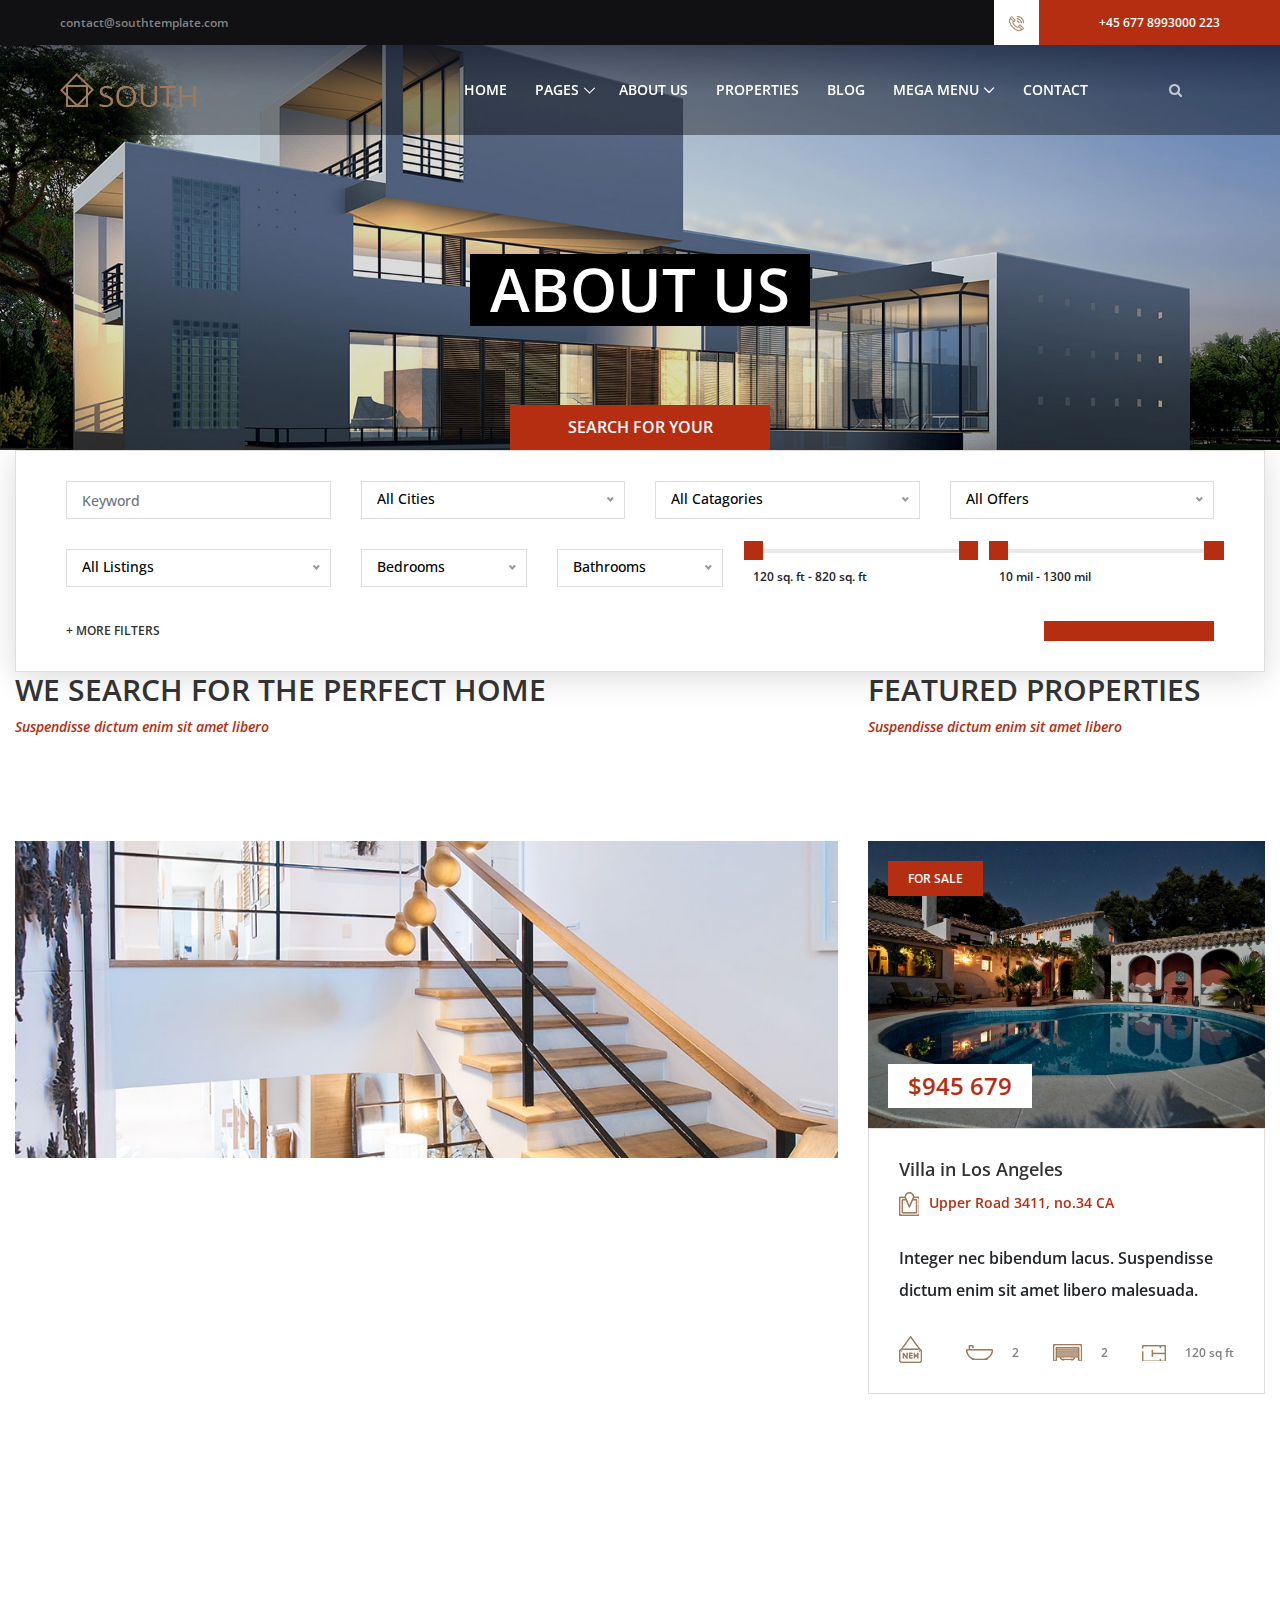
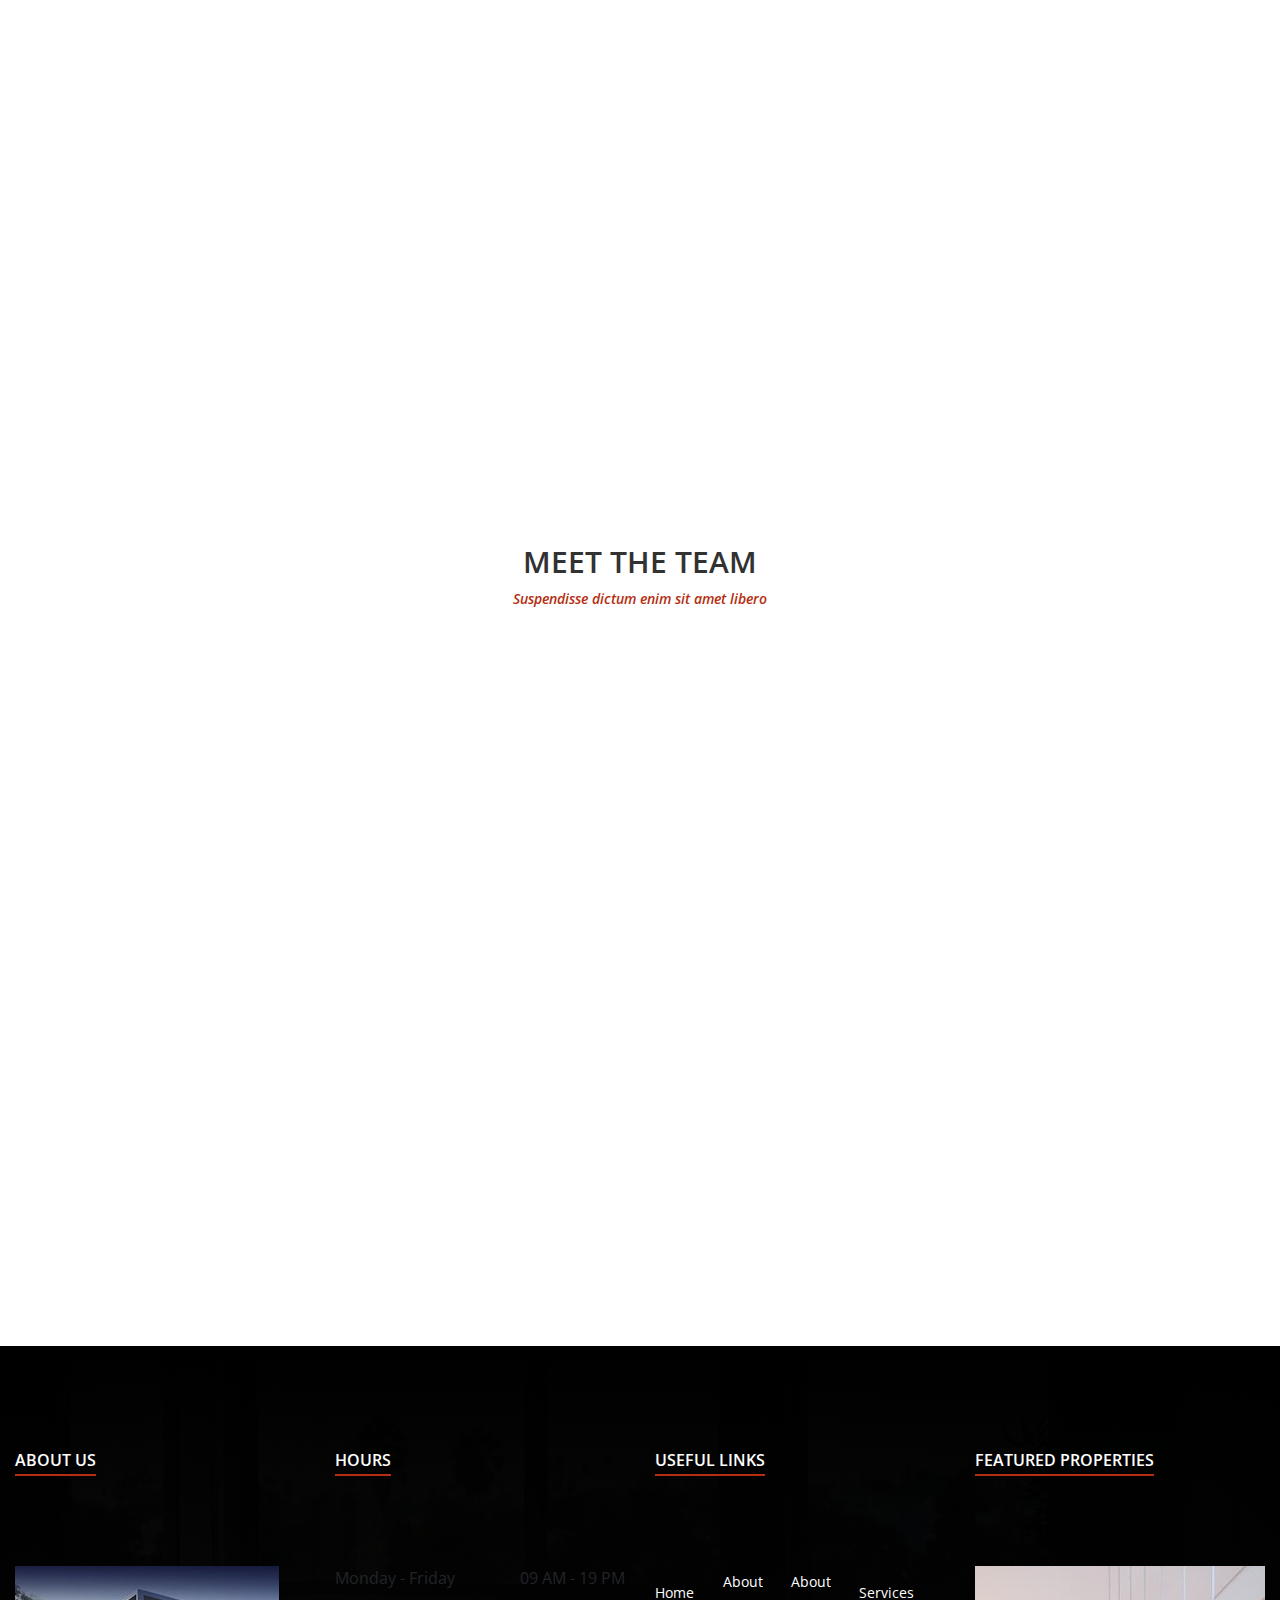
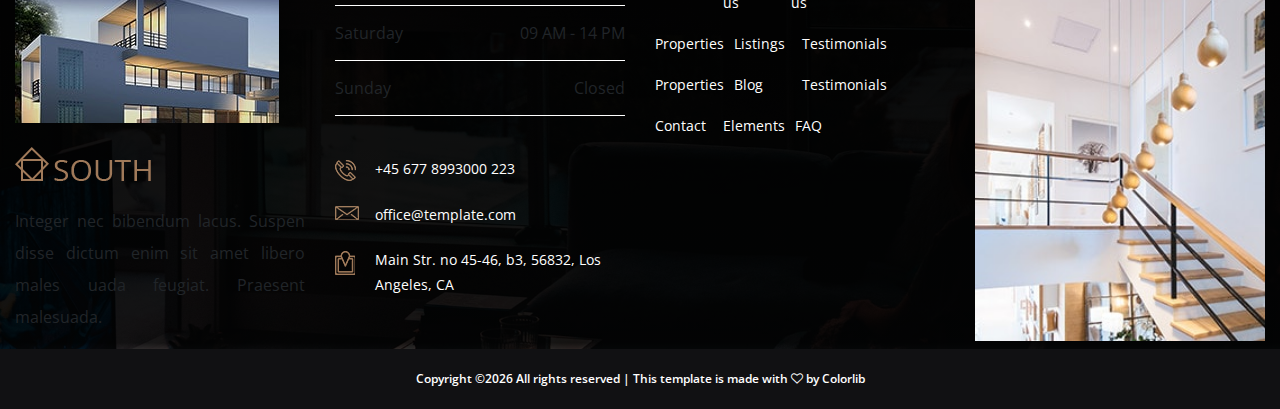
<file: about-us.html>
<!DOCTYPE html>
<html lang="en">

<head>
    <meta charset="UTF-8">
    <meta name="description" content="">
    <meta http-equiv="X-UA-Compatible" content="IE=edge">
    <meta name="viewport" content="width=device-width, initial-scale=1, shrink-to-fit=no">
    <!-- The above 4 meta tags *must* come first in the head; any other head content must come *after* these tags -->

    <!-- Title  -->
    <title>South - Real Estate Agency Template | About Us</title>

    <!-- Favicon  -->
    <link rel="icon" href="img/core-img/favicon.ico">

    <!-- Style CSS -->
    <link rel="stylesheet" href="style.css">

</head>

<body>
    <!-- Preloader -->
    <div id="preloader">
        <div class="south-load"></div>
    </div>

    <!-- ##### Header Area Start ##### -->
    <header class="header-area">

        <!-- Top Header Area -->
        <div class="top-header-area">
            <div class="h-100 d-md-flex justify-content-between align-items-center">
                <div class="email-address">
                    <a href="mailto:contact@southtemplate.com">contact@southtemplate.com</a>
                </div>
                <div class="phone-number d-flex">
                    <div class="icon">
                        <img src="img/icons/phone-call.png" alt="">
                    </div>
                    <div class="number">
                        <a href="tel:+45 677 8993000 223">+45 677 8993000 223</a>
                    </div>
                </div>
            </div>
        </div>

        <!-- Main Header Area -->
        <div class="main-header-area" id="stickyHeader">
            <div class="classy-nav-container breakpoint-off">
                <!-- Classy Menu -->
                <nav class="classy-navbar justify-content-between" id="southNav">

                    <!-- Logo -->
                    <a class="nav-brand" href="index.html"><img src="img/core-img/logo.png" alt=""></a>

                    <!-- Navbar Toggler -->
                    <div class="classy-navbar-toggler">
                        <span class="navbarToggler"><span></span><span></span><span></span></span>
                    </div>

                    <!-- Menu -->
                    <div class="classy-menu">

                        <!-- close btn -->
                        <div class="classycloseIcon">
                            <div class="cross-wrap"><span class="top"></span><span class="bottom"></span></div>
                        </div>

                        <!-- Nav Start -->
                        <div class="classynav">
                            <ul>
                                <li><a href="index.html">Home</a></li>
                                <li><a href="#">Pages</a>
                                    <ul class="dropdown">
                                        <li><a href="index.html">Home</a></li>
                                        <li><a href="about-us.html">About Us</a></li>
                                        <li><a href="#">Listings</a>
                                            <ul class="dropdown">
                                                <li><a href="listings.html">Listings</a></li>
                                                <li><a href="single-listings.html">Single Listings</a></li>
                                            </ul>
                                        </li>
                                        <li><a href="#">Blog</a>
                                            <ul class="dropdown">
                                                <li><a href="blog.html">Blog</a></li>
                                                <li><a href="single-blog.html">Single Blog</a></li>
                                            </ul>
                                        </li>
                                        <li><a href="contact.html">Contact</a></li>
                                        <li><a href="elements.html">Elements</a></li>
                                    </ul>
                                </li>
                                <li><a href="about-us.html">About Us</a></li>
                                <li><a href="listings.html">Properties</a></li>
                                <li><a href="blog.html">Blog</a></li>
                                <li><a href="#">Mega Menu</a>
                                    <div class="megamenu">
                                        <ul class="single-mega cn-col-4">
                                            <li class="title">Headline 1</li>
                                            <li><a href="#">Mega Menu Item 1</a></li>
                                            <li><a href="#">Mega Menu Item 2</a></li>
                                            <li><a href="#">Mega Menu Item 3</a></li>
                                            <li><a href="#">Mega Menu Item 4</a></li>
                                            <li><a href="#">Mega Menu Item 5</a></li>
                                        </ul>
                                        <ul class="single-mega cn-col-4">
                                            <li class="title">Headline 2</li>
                                            <li><a href="#">Mega Menu Item 1</a></li>
                                            <li><a href="#">Mega Menu Item 2</a></li>
                                            <li><a href="#">Mega Menu Item 3</a></li>
                                            <li><a href="#">Mega Menu Item 4</a></li>
                                            <li><a href="#">Mega Menu Item 5</a></li>
                                        </ul>
                                        <ul class="single-mega cn-col-4">
                                            <li class="title">Headline 3</li>
                                            <li><a href="#">Mega Menu Item 1</a></li>
                                            <li><a href="#">Mega Menu Item 2</a></li>
                                            <li><a href="#">Mega Menu Item 3</a></li>
                                            <li><a href="#">Mega Menu Item 4</a></li>
                                            <li><a href="#">Mega Menu Item 5</a></li>
                                        </ul>
                                        <ul class="single-mega cn-col-4">
                                            <li class="title">Headline 4</li>
                                            <li><a href="#">Mega Menu Item 1</a></li>
                                            <li><a href="#">Mega Menu Item 2</a></li>
                                            <li><a href="#">Mega Menu Item 3</a></li>
                                            <li><a href="#">Mega Menu Item 4</a></li>
                                            <li><a href="#">Mega Menu Item 5</a></li>
                                        </ul>
                                    </div>
                                </li>
                                <li><a href="contact.html">Contact</a></li>
                            </ul>

                            <!-- Search Form -->
                            <div class="south-search-form">
                                <form action="#" method="post">
                                    <input type="search" name="search" id="search" placeholder="Search Anything ...">
                                    <button type="submit"><i class="fa fa-search" aria-hidden="true"></i></button>
                                </form>
                            </div>

                            <!-- Search Button -->
                            <a href="#" class="searchbtn"><i class="fa" aria-hidden="true"></i></a>
                        </div>
                        <!-- Nav End -->
                    </div>
                </nav>
            </div>
        </div>
    </header>
    <!-- ##### Header Area End ##### -->

    <!-- ##### Breadcumb Area Start ##### -->
    <section class="breadcumb-area bg-img" style="background-image: url(img/bg-img/hero1.jpg);">
        <div class="container h-100">
            <div class="row h-100 align-items-center">
                <div class="col-12">
                    <div class="breadcumb-content">
                        <h3 class="breadcumb-title">About us</h3>
                    </div>
                </div>
            </div>
        </div>
    </section>
    <!-- ##### Breadcumb Area End ##### -->

    <!-- ##### Advance Search Area Start ##### -->
    <div class="south-search-area">
        <div class="container">
            <div class="row">
                <div class="col-12">
                    <div class="advanced-search-form">
                        <!-- Search Title -->
                        <div class="search-title">
                            <p>Search for your home</p>
                        </div>
                        <!-- Search Form -->
                        <form action="#" method="post" id="advanceSearch">
                            <div class="row">

                                <div class="col-12 col-md-4 col-lg-3">
                                    <div class="form-group">
                                        <input type="input" class="form-control" name="input" placeholder="Keyword">
                                    </div>
                                </div>

                                <div class="col-12 col-md-4 col-lg-3">
                                    <div class="form-group">
                                        <select class="form-control" id="cities">
                                            <option>All Cities</option>
                                            <option>Riga</option>
                                            <option>Melbourne</option>
                                            <option>Vienna</option>
                                            <option>Vancouver</option>
                                            <option>Toronto</option>
                                            <option>Calgary</option>
                                            <option>Adelaide</option>
                                            <option>Perth</option>
                                            <option>Auckland</option>
                                            <option>Helsinki</option>
                                        </select>
                                    </div>
                                </div>

                                <div class="col-12 col-md-4 col-lg-3">
                                    <div class="form-group">
                                        <select class="form-control" id="catagories">
                                            <option>All Catagories</option>
                                            <option>Apartment</option>
                                            <option>Bar</option>
                                            <option>Farm</option>
                                            <option>House</option>
                                            <option>Store</option>
                                        </select>
                                    </div>
                                </div>

                                <div class="col-12 col-md-4 col-lg-3">
                                    <div class="form-group">
                                        <select class="form-control" id="offers">
                                            <option>All Offers</option>
                                            <option>100% OFF</option>
                                            <option>75% OFF</option>
                                            <option>50% OFF</option>
                                            <option>25% OFF</option>
                                            <option>10% OFF</option>
                                        </select>
                                    </div>
                                </div>

                                <div class="col-12 col-md-4 col-xl-3">
                                    <div class="form-group">
                                        <select class="form-control" id="listings">
                                            <option>All Listings</option>
                                            <option>Listings 1</option>
                                            <option>Listings 2</option>
                                            <option>Listings 3</option>
                                            <option>Listings 4</option>
                                            <option>Listings 5</option>
                                        </select>
                                    </div>
                                </div>

                                <div class="col-12 col-md-4 col-xl-2">
                                    <div class="form-group">
                                        <select class="form-control" id="bedrooms">
                                            <option>Bedrooms</option>
                                            <option>1</option>
                                            <option>2</option>
                                            <option>3</option>
                                            <option>4</option>
                                            <option>5+</option>
                                        </select>
                                    </div>
                                </div>

                                <div class="col-12 col-md-4 col-xl-2">
                                    <div class="form-group">
                                        <select class="form-control" id="bathrooms">
                                            <option>Bathrooms</option>
                                            <option>1</option>
                                            <option>2</option>
                                            <option>3</option>
                                            <option>4</option>
                                            <option>5+</option>
                                        </select>
                                    </div>
                                </div>

                                <div class="col-12 col-md-8 col-lg-12 col-xl-5 d-flex">
                                    <!-- Space Range -->
                                    <div class="slider-range">
                                        <div data-min="120" data-max="820" data-unit=" sq. ft" class="slider-range-price ui-slider ui-slider-horizontal ui-widget ui-widget-content ui-corner-all" data-value-min="120" data-value-max="820">
                                            <div class="ui-slider-range ui-widget-header ui-corner-all"></div>
                                            <span class="ui-slider-handle ui-state-default ui-corner-all" tabindex="0"></span>
                                            <span class="ui-slider-handle ui-state-default ui-corner-all" tabindex="0"></span>
                                        </div>
                                        <div class="range">120 sq. ft - 820 sq. ft</div>
                                    </div>

                                    <!-- Distance Range -->
                                    <div class="slider-range">
                                        <div data-min="10" data-max="1300" data-unit=" mil" class="slider-range-price ui-slider ui-slider-horizontal ui-widget ui-widget-content ui-corner-all" data-value-min="10" data-value-max="1300">
                                            <div class="ui-slider-range ui-widget-header ui-corner-all"></div>
                                            <span class="ui-slider-handle ui-state-default ui-corner-all" tabindex="0"></span>
                                            <span class="ui-slider-handle ui-state-default ui-corner-all" tabindex="0"></span>
                                        </div>
                                        <div class="range">10 mil - 1300 mil</div>
                                    </div>
                                </div>

                                <div class="col-12 search-form-second-steps">
                                    <div class="row">

                                        <div class="col-12 col-md-4 col-lg-3">
                                            <div class="form-group">
                                                <select class="form-control" id="types">
                                                    <option>All Types</option>
                                                    <option>Apartment <span>(30)</span></option>
                                                    <option>Land <span>(69)</span></option>
                                                    <option>Villas <span>(103)</span></option>
                                                </select>
                                            </div>
                                        </div>

                                        <div class="col-12 col-md-4 col-lg-3">
                                            <div class="form-group">
                                                <select class="form-control" id="catagories2">
                                                    <option>All Catagories</option>
                                                    <option>Apartment</option>
                                                    <option>Bar</option>
                                                    <option>Farm</option>
                                                    <option>House</option>
                                                    <option>Store</option>
                                                </select>
                                            </div>
                                        </div>

                                        <div class="col-12 col-md-4 col-lg-3">
                                            <div class="form-group">
                                                <select class="form-control" id="Actions">
                                                    <option>All Actions</option>
                                                    <option>Sales</option>
                                                    <option>Booking</option>
                                                </select>
                                            </div>
                                        </div>

                                        <div class="col-12 col-md-4 col-lg-3">
                                            <div class="form-group">
                                                <select class="form-control" id="city2">
                                                    <option>All City</option>
                                                    <option>City 1</option>
                                                    <option>City 2</option>
                                                    <option>City 3</option>
                                                </select>
                                            </div>
                                        </div>

                                        <div class="col-12 col-md-4">
                                            <div class="form-group">
                                                <select class="form-control" id="Actions3">
                                                    <option>All Actions</option>
                                                    <option>Sales</option>
                                                    <option>Booking</option>
                                                </select>
                                            </div>
                                        </div>

                                        <div class="col-12 col-md-4">
                                            <div class="form-group">
                                                <select class="form-control" id="city3">
                                                    <option>All City</option>
                                                    <option>City 1</option>
                                                    <option>City 2</option>
                                                    <option>City 3</option>
                                                </select>
                                            </div>
                                        </div>

                                        <div class="col-12 col-md-4">
                                            <div class="form-group">
                                                <select class="form-control" id="city5">
                                                    <option>All City</option>
                                                    <option>City 1</option>
                                                    <option>City 2</option>
                                                    <option>City 3</option>
                                                </select>
                                            </div>
                                        </div>
                                    </div>
                                </div>

                                <div class="col-12 d-flex justify-content-between align-items-end">
                                    <!-- More Filter -->
                                    <div class="more-filter">
                                        <a href="#" id="moreFilter">+ More filters</a>
                                    </div>
                                    <!-- Submit -->
                                    <div class="form-group mb-0">
                                        <button type="submit" class="btn south-btn">Search</button>
                                    </div>
                                </div>
                            </div>
                        </form>
                    </div>
                </div>
            </div>
        </div>
    </div>
    <!-- ##### Advance Search Area End ##### -->

    <!-- ##### About Content Wrapper Start ##### -->
    <section class="about-content-wrapper section-padding-100">
        <div class="container">
            <div class="row">
                <div class="col-12 col-lg-8">
                    <div class="section-heading text-left wow fadeInUp" data-wow-delay="250ms">
                        <h2>We search for the perfect home</h2>
                        <p>Suspendisse dictum enim sit amet libero</p>
                    </div>
                    <div class="about-content">
                        <img class="wow fadeInUp" data-wow-delay="350ms" src="img/bg-img/about.jpg" alt="">
                        <p class="wow fadeInUp" data-wow-delay="450ms">Integer nec bibendum lacus. Suspendisse dictum enim sit amet libero malesuada. Integer nec bibendum lacus. Suspendisse dictum enim sit amet libero malesuada feugiat. Praesent malesuada congue magna at finibus. In hac habitasse platea dictumst. Curabitur rhoncus auctor eleifend. Fusce venenatis diam urna, eu pharetra arcu varius ac. Etiam cursus turpis lectus, id iaculis risus tempor id. Phasellus fringilla nisl sed sem scelerisque, eget aliquam magna vehicula.</p>
                    </div>
                </div>

                <div class="col-12 col-lg-4">
                    <div class="section-heading text-left wow fadeInUp" data-wow-delay="250ms">
                        <h2>Featured Properties</h2>
                        <p>Suspendisse dictum enim sit amet libero</p>
                    </div>

                    <div class="featured-properties-slides owl-carousel wow fadeInUp" data-wow-delay="350ms">

                        <!-- Single Slide -->
                        <div class="single-featured-property">
                            <!-- Property Thumbnail -->
                            <div class="property-thumb">
                                <img src="img/bg-img/feature1.jpg" alt="">

                                <div class="tag">
                                    <span>For Sale</span>
                                </div>
                                <div class="list-price">
                                    <p>$945 679</p>
                                </div>
                            </div>
                            <!-- Property Content -->
                            <div class="property-content">
                                <h5>Villa in Los Angeles</h5>
                                <p class="location"><img src="img/icons/location.png" alt="">Upper Road 3411, no.34 CA</p>
                                <p>Integer nec bibendum lacus. Suspendisse dictum enim sit amet libero malesuada.</p>
                                <div class="property-meta-data d-flex align-items-end justify-content-between">
                                    <div class="new-tag">
                                        <img src="img/icons/new.png" alt="">
                                    </div>
                                    <div class="bathroom">
                                        <img src="img/icons/bathtub.png" alt="">
                                        <span>2</span>
                                    </div>
                                    <div class="garage">
                                        <img src="img/icons/garage.png" alt="">
                                        <span>2</span>
                                    </div>
                                    <div class="space">
                                        <img src="img/icons/space.png" alt="">
                                        <span>120 sq ft</span>
                                    </div>
                                </div>
                            </div>
                        </div>

                        <!-- Single Slide -->
                        <div class="single-featured-property">
                            <!-- Property Thumbnail -->
                            <div class="property-thumb">
                                <img src="img/bg-img/feature2.jpg" alt="">

                                <div class="tag">
                                    <span>For Sale</span>
                                </div>
                                <div class="list-price">
                                    <p>$945 679</p>
                                </div>
                            </div>
                            <!-- Property Content -->
                            <div class="property-content">
                                <h5>Town House in Los Angeles</h5>
                                <p class="location"><img src="img/icons/location.png" alt="">Upper Road 3411, no.34 CA</p>
                                <p>Integer nec bibendum lacus. Suspendisse dictum enim sit amet libero malesuada.</p>
                                <div class="property-meta-data d-flex align-items-end justify-content-between">
                                    <div class="new-tag">
                                        <img src="img/icons/new.png" alt="">
                                    </div>
                                    <div class="bathroom">
                                        <img src="img/icons/bathtub.png" alt="">
                                        <span>2</span>
                                    </div>
                                    <div class="garage">
                                        <img src="img/icons/garage.png" alt="">
                                        <span>2</span>
                                    </div>
                                    <div class="space">
                                        <img src="img/icons/space.png" alt="">
                                        <span>120 sq ft</span>
                                    </div>
                                </div>
                            </div>
                        </div>

                        <!-- Single Slide -->
                        <div class="single-featured-property">
                            <!-- Property Thumbnail -->
                            <div class="property-thumb">
                                <img src="img/bg-img/feature3.jpg" alt="">

                                <div class="tag">
                                    <span>For Sale</span>
                                </div>
                                <div class="list-price">
                                    <p>$945 679</p>
                                </div>
                            </div>
                            <!-- Property Content -->
                            <div class="property-content">
                                <h5>Villa in Los Angeles</h5>
                                <p class="location"><img src="img/icons/location.png" alt="">Upper Road 3411, no.34 CA</p>
                                <p>Integer nec bibendum lacus. Suspendisse dictum enim sit amet libero malesuada.</p>
                                <div class="property-meta-data d-flex align-items-end justify-content-between">
                                    <div class="new-tag">
                                        <img src="img/icons/new.png" alt="">
                                    </div>
                                    <div class="bathroom">
                                        <img src="img/icons/bathtub.png" alt="">
                                        <span>2</span>
                                    </div>
                                    <div class="garage">
                                        <img src="img/icons/garage.png" alt="">
                                        <span>2</span>
                                    </div>
                                    <div class="space">
                                        <img src="img/icons/space.png" alt="">
                                        <span>120 sq ft</span>
                                    </div>
                                </div>
                            </div>
                        </div>

                        <!-- Single Slide -->
                        <div class="single-featured-property">
                            <!-- Property Thumbnail -->
                            <div class="property-thumb">
                                <img src="img/bg-img/feature4.jpg" alt="">

                                <div class="tag">
                                    <span>For Sale</span>
                                </div>
                                <div class="list-price">
                                    <p>$945 679</p>
                                </div>
                            </div>
                            <!-- Property Content -->
                            <div class="property-content">
                                <h5>Town House in Los Angeles</h5>
                                <p class="location"><img src="img/icons/location.png" alt="">Upper Road 3411, no.34 CA</p>
                                <p>Integer nec bibendum lacus. Suspendisse dictum enim sit amet libero malesuada.</p>
                                <div class="property-meta-data d-flex align-items-end justify-content-between">
                                    <div class="new-tag">
                                        <img src="img/icons/new.png" alt="">
                                    </div>
                                    <div class="bathroom">
                                        <img src="img/icons/bathtub.png" alt="">
                                        <span>2</span>
                                    </div>
                                    <div class="garage">
                                        <img src="img/icons/garage.png" alt="">
                                        <span>2</span>
                                    </div>
                                    <div class="space">
                                        <img src="img/icons/space.png" alt="">
                                        <span>120 sq ft</span>
                                    </div>
                                </div>
                            </div>
                        </div>
                    </div>
                </div>
            </div>
        </div>
    </section>
    <!-- ##### About Content Wrapper End ##### -->

    <!-- ##### Call To Action Area Start ##### -->
    <section class="call-to-action-area bg-fixed bg-overlay-black" style="background-image: url(img/bg-img/cta.jpg)">
        <div class="container h-100">
            <div class="row align-items-center h-100">
                <div class="col-12">
                    <div class="cta-content text-center">
                        <h2 class="wow fadeInUp" data-wow-delay="300ms">Are you looking for a place to rent?</h2>
                        <h6 class="wow fadeInUp" data-wow-delay="400ms">Suspendisse dictum enim sit amet libero malesuada feugiat.</h6>
                        <a href="#" class="btn south-btn mt-50 wow fadeInUp" data-wow-delay="500ms">Search</a>
                    </div>
                </div>
            </div>
        </div>
    </section>
    <!-- ##### Call To Action Area End ##### -->

    <!-- ##### Meet The Team Area Start ##### -->
    <section class="meet-the-team-area section-padding-100-0">
        <div class="container">
            <div class="row">
                <div class="col-12">
                    <div class="section-heading">
                        <h2>Meet The Team</h2>
                        <p>Suspendisse dictum enim sit amet libero</p>
                    </div>
                </div>
            </div>

            <div class="row justify-content-center">
                <!-- Single Team Member -->
                <div class="col-12 col-sm-6 col-lg-4">
                    <div class="single-team-member mb-100 wow fadeInUp" data-wow-delay="250ms">
                        <!-- Team Member Thumb -->
                        <div class="team-member-thumb">
                            <img src="img/bg-img/team1.jpg" alt="">
                        </div>
                        <!-- Team Member Info -->
                        <div class="team-member-info">
                            <div class="section-heading">
                                <img src="img/icons/prize.png" alt="">
                                <h2>Jeremy Scott</h2>
                                <p>Realtor</p>
                            </div>
                            <div class="address">
                                <h6><img src="img/icons/phone-call.png" alt=""> +45 677 8993000 223</h6>
                                <h6><img src="img/icons/envelope.png" alt=""> office@template.com</h6>
                            </div>
                        </div>
                    </div>
                </div>
                <!-- Single Team Member -->
                <div class="col-12 col-sm-6 col-lg-4">
                    <div class="single-team-member mb-100 wow fadeInUp" data-wow-delay="500ms">
                        <!-- Team Member Thumb -->
                        <div class="team-member-thumb">
                            <img src="img/bg-img/team2.jpg" alt="">
                        </div>
                        <!-- Team Member Info -->
                        <div class="team-member-info">
                            <div class="section-heading">
                                <img src="img/icons/prize.png" alt="">
                                <h2>Maria Williams</h2>
                                <p>Realtor</p>
                            </div>
                            <div class="address">
                                <h6><img src="img/icons/phone-call.png" alt=""> +45 677 8993000 223</h6>
                                <h6><img src="img/icons/envelope.png" alt=""> office@template.com</h6>
                            </div>
                        </div>
                    </div>
                </div>
                <!-- Single Team Member -->
                <div class="col-12 col-sm-6 col-lg-4">
                    <div class="single-team-member mb-100 wow fadeInUp" data-wow-delay="750ms">
                        <!-- Team Member Thumb -->
                        <div class="team-member-thumb">
                            <img src="img/bg-img/team3.jpg" alt="">
                        </div>
                        <!-- Team Member Info -->
                        <div class="team-member-info">
                            <div class="section-heading">
                                <img src="img/icons/prize.png" alt="">
                                <h2>Patrick Joe</h2>
                                <p>Realtor</p>
                            </div>
                            <div class="address">
                                <h6><img src="img/icons/phone-call.png" alt=""> +45 677 8993000 223</h6>
                                <h6><img src="img/icons/envelope.png" alt=""> office@template.com</h6>
                            </div>
                        </div>
                    </div>
                </div>
            </div>
        </div>
    </section>
    <!-- ##### Meet The Team Area End ##### -->

    <!-- ##### Footer Area Start ##### -->
    <footer class="footer-area section-padding-100-0 bg-img gradient-background-overlay" style="background-image: url(img/bg-img/cta.jpg);">
        <!-- Main Footer Area -->
        <div class="main-footer-area">
            <div class="container">
                <div class="row">

                    <!-- Single Footer Widget -->
                    <div class="col-12 col-sm-6 col-xl-3">
                        <div class="footer-widget-area mb-100">
                            <!-- Widget Title -->
                            <div class="widget-title">
                                <h6>About Us</h6>
                            </div>

                            <img src="img/bg-img/footer.jpg" alt="">
                            <div class="footer-logo my-4">
                                <img src="img/core-img/logo.png" alt="">
                            </div>
                            <p>Integer nec bibendum lacus. Suspen disse dictum enim sit amet libero males uada feugiat. Praesent malesuada.</p>
                        </div>
                    </div>

                    <!-- Single Footer Widget -->
                    <div class="col-12 col-sm-6 col-xl-3">
                        <div class="footer-widget-area mb-100">
                            <!-- Widget Title -->
                            <div class="widget-title">
                                <h6>Hours</h6>
                            </div>
                            <!-- Office Hours -->
                            <div class="weekly-office-hours">
                                <ul>
                                    <li class="d-flex align-items-center justify-content-between"><span>Monday - Friday</span> <span>09 AM - 19 PM</span></li>
                                    <li class="d-flex align-items-center justify-content-between"><span>Saturday</span> <span>09 AM - 14 PM</span></li>
                                    <li class="d-flex align-items-center justify-content-between"><span>Sunday</span> <span>Closed</span></li>
                                </ul>
                            </div>
                            <!-- Address -->
                            <div class="address">
                                <h6><img src="img/icons/phone-call.png" alt=""> +45 677 8993000 223</h6>
                                <h6><img src="img/icons/envelope.png" alt=""> office@template.com</h6>
                                <h6><img src="img/icons/location.png" alt=""> Main Str. no 45-46, b3, 56832, Los Angeles, CA</h6>
                            </div>
                        </div>
                    </div>

                    <!-- Single Footer Widget -->
                    <div class="col-12 col-sm-6 col-xl-3">
                        <div class="footer-widget-area mb-100">
                            <!-- Widget Title -->
                            <div class="widget-title">
                                <h6>Useful Links</h6>
                            </div>
                            <!-- Nav -->
                            <ul class="useful-links-nav d-flex align-items-center">
                                <li><a href="#">Home</a></li>
                                <li><a href="#">About us</a></li>
                                <li><a href="#">About us</a></li>
                                <li><a href="#">Services</a></li>
                                <li><a href="#">Properties</a></li>
                                <li><a href="#">Listings</a></li>
                                <li><a href="#">Testimonials</a></li>
                                <li><a href="#">Properties</a></li>
                                <li><a href="#">Blog</a></li>
                                <li><a href="#">Testimonials</a></li>
                                <li><a href="#">Contact</a></li>
                                <li><a href="#">Elements</a></li>
                                <li><a href="#">FAQ</a></li>
                            </ul>
                        </div>
                    </div>

                    <!-- Single Footer Widget -->
                    <div class="col-12 col-sm-6 col-xl-3">
                        <div class="footer-widget-area mb-100">
                            <!-- Widget Title -->
                            <div class="widget-title">
                                <h6>Featured Properties</h6>
                            </div>
                            <!-- Featured Properties Slides -->
                            <div class="featured-properties-slides owl-carousel">
                                <!-- Single Slide -->
                                <div class="single-featured-properties-slide">
                                    <a href="#"><img src="img/bg-img/fea-product.jpg" alt=""></a>
                                </div>
                                <!-- Single Slide -->
                                <div class="single-featured-properties-slide">
                                    <a href="#"><img src="img/bg-img/fea-product.jpg" alt=""></a>
                                </div>
                                <!-- Single Slide -->
                                <div class="single-featured-properties-slide">
                                    <a href="#"><img src="img/bg-img/fea-product.jpg" alt=""></a>
                                </div>
                            </div>
                        </div>
                    </div>

                </div>
            </div>
        </div>

        <!-- Copywrite Text -->
        <div class="copywrite-text d-flex align-items-center justify-content-center">
            <p><!-- Link back to Colorlib can't be removed. Template is licensed under CC BY 3.0. -->
Copyright &copy;<script>document.write(new Date().getFullYear());</script> All rights reserved | This template is made with <i class="fa fa-heart-o" aria-hidden="true"></i> by <a href="https://colorlib.com" target="_blank">Colorlib</a>
<!-- Link back to Colorlib can't be removed. Template is licensed under CC BY 3.0. -->
        </div>
    </footer>
    <!-- ##### Footer Area End ##### -->

    <!-- jQuery (Necessary for All JavaScript Plugins) -->
    <script src="js/jquery/jquery-2.2.4.min.js"></script>
    <!-- Popper js -->
    <script src="js/popper.min.js"></script>
    <!-- Bootstrap js -->
    <script src="js/bootstrap.min.js"></script>
    <!-- Plugins js -->
    <script src="js/plugins.js"></script>
    <script src="js/classy-nav.min.js"></script>
    <script src="js/jquery-ui.min.js"></script>
    <!-- Active js -->
    <script src="js/active.js"></script>

</body>

</html>
</file>
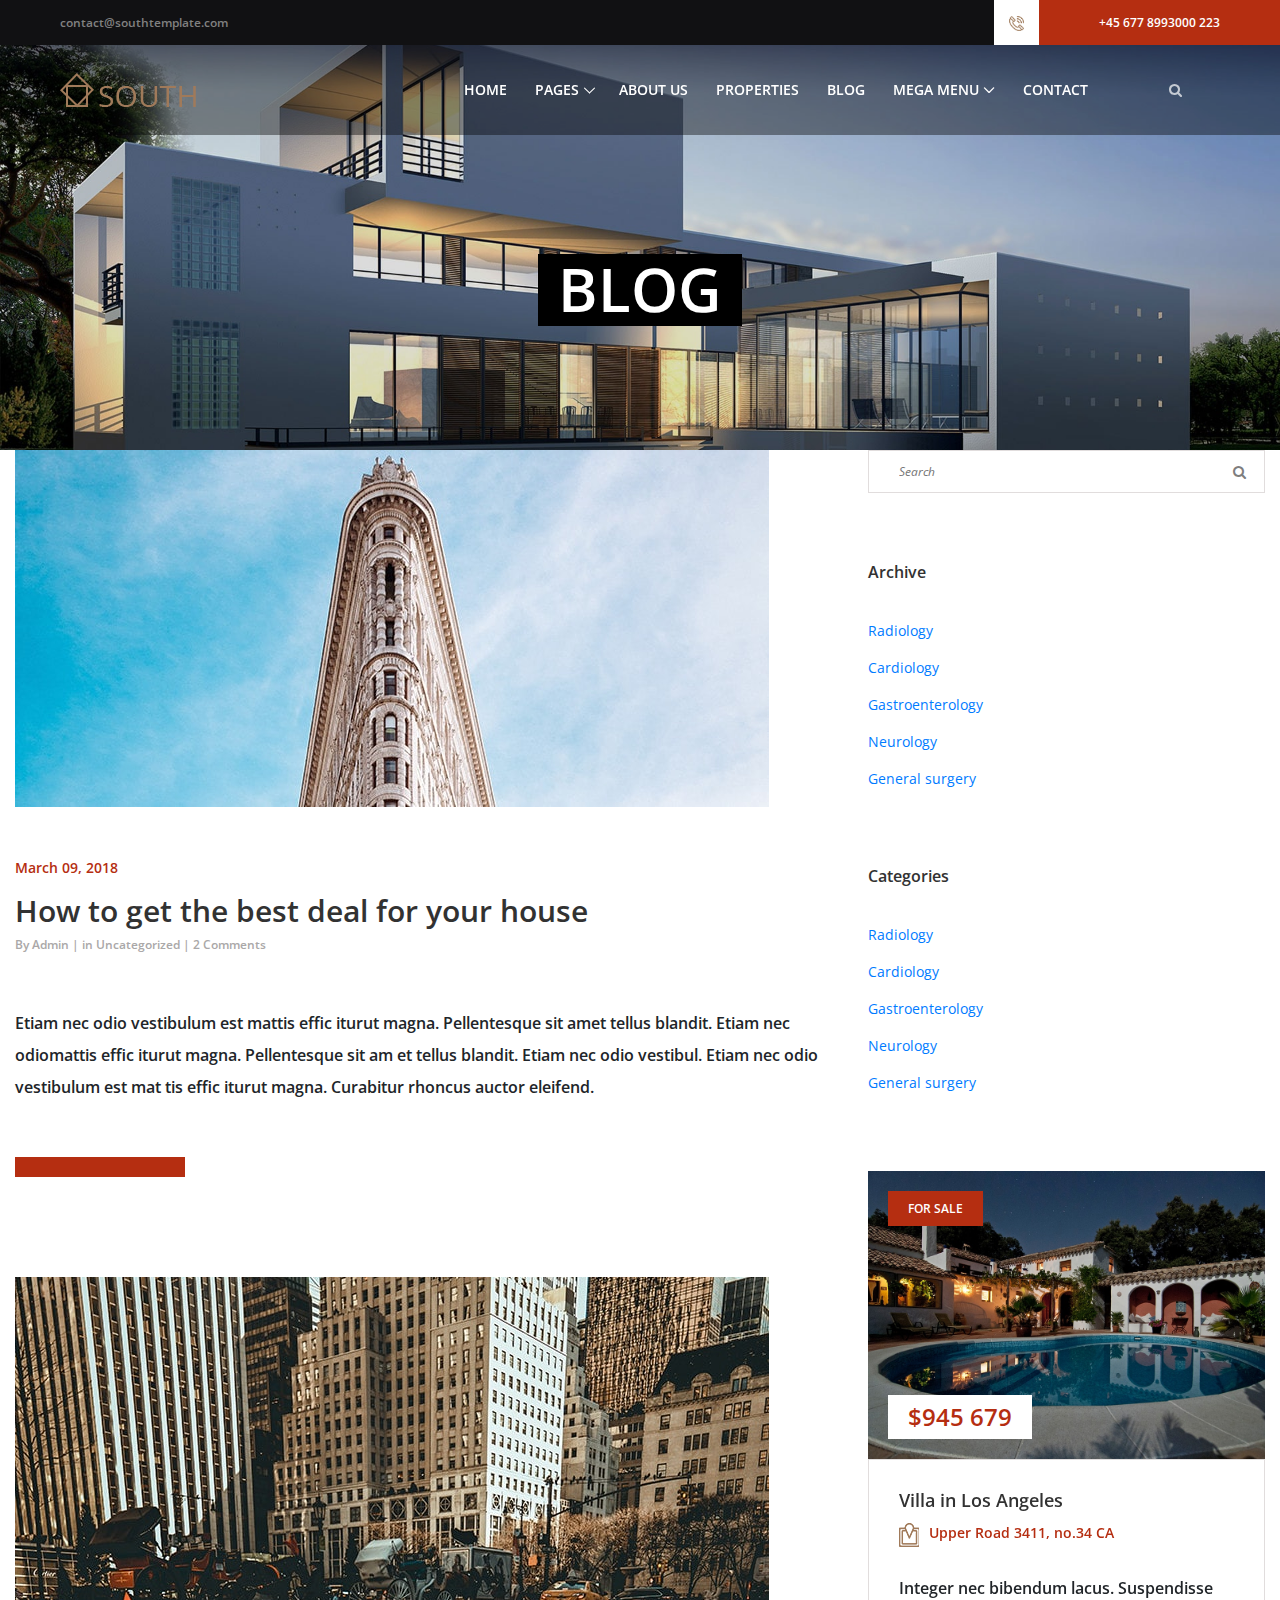
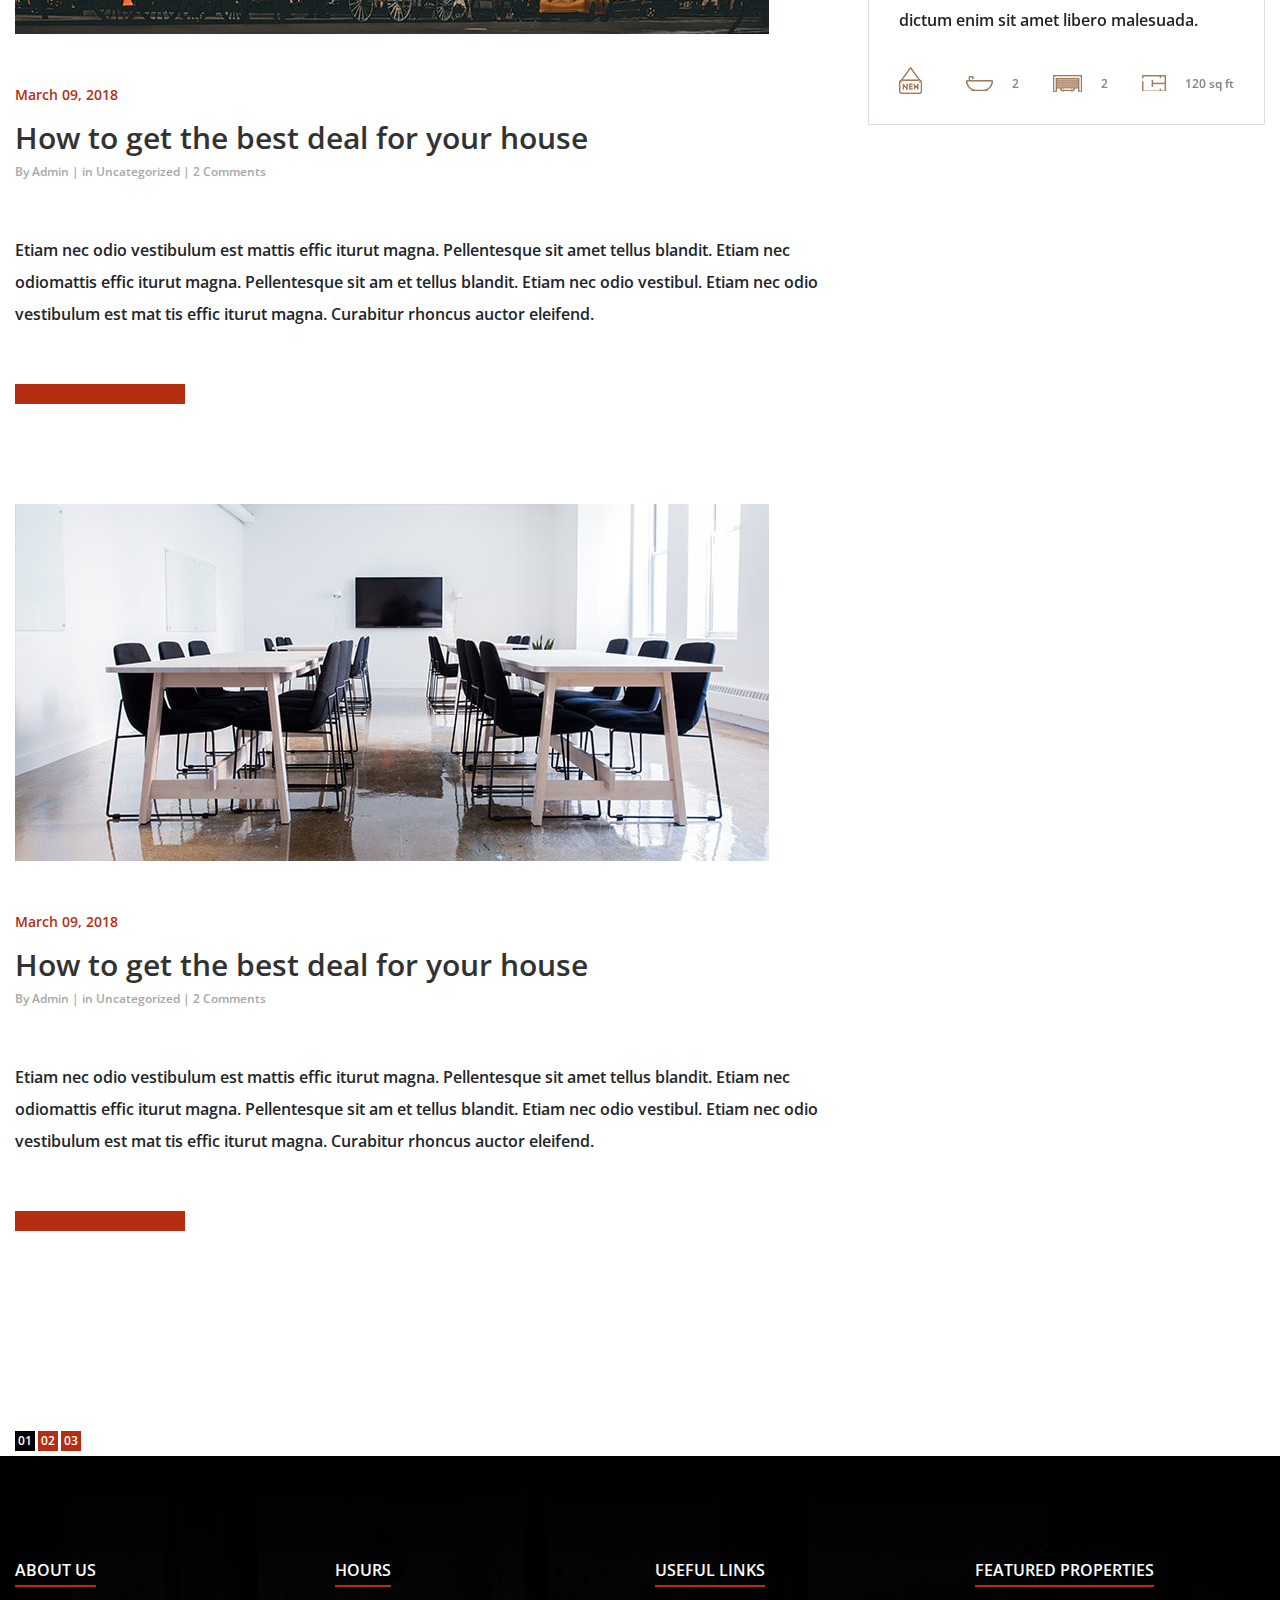
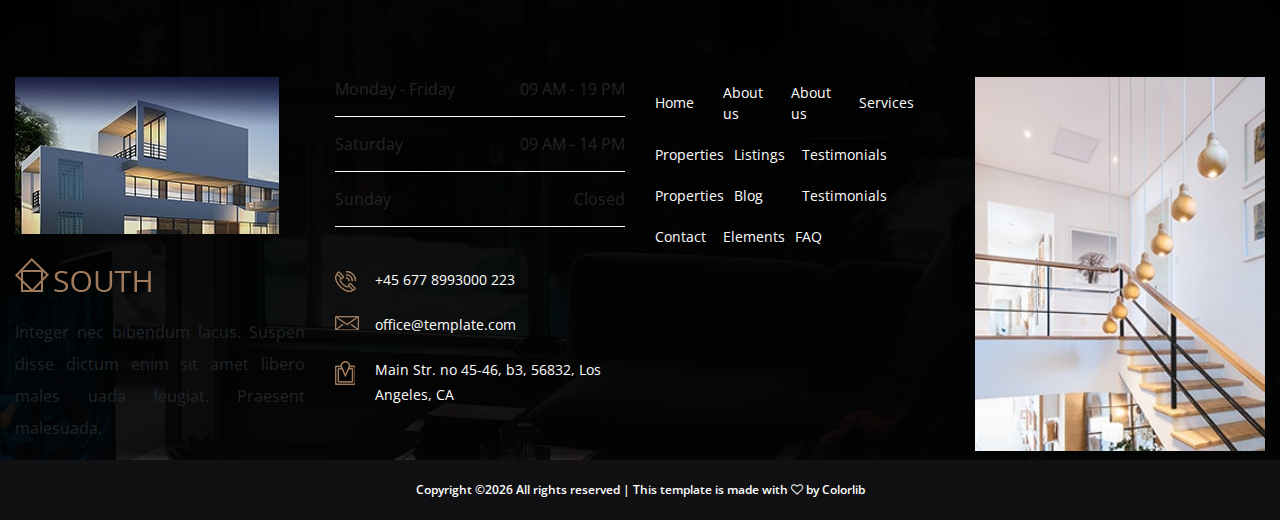
<file: blog.html>
<!DOCTYPE html>
<html lang="en">

<head>
    <meta charset="UTF-8">
    <meta name="description" content="">
    <meta http-equiv="X-UA-Compatible" content="IE=edge">
    <meta name="viewport" content="width=device-width, initial-scale=1, shrink-to-fit=no">
    <!-- The above 4 meta tags *must* come first in the head; any other head content must come *after* these tags -->

    <!-- Title  -->
    <title>South - Real Estate Agency Template | Blog</title>

    <!-- Favicon  -->
    <link rel="icon" href="img/core-img/favicon.ico">

    <!-- Style CSS -->
    <link rel="stylesheet" href="style.css">

</head>

<body>
    <!-- Preloader -->
    <div id="preloader">
        <div class="south-load"></div>
    </div>

    <!-- ##### Header Area Start ##### -->
    <header class="header-area">

        <!-- Top Header Area -->
        <div class="top-header-area">
            <div class="h-100 d-md-flex justify-content-between align-items-center">
                <div class="email-address">
                    <a href="mailto:contact@southtemplate.com">contact@southtemplate.com</a>
                </div>
                <div class="phone-number d-flex">
                    <div class="icon">
                        <img src="img/icons/phone-call.png" alt="">
                    </div>
                    <div class="number">
                        <a href="tel:+45 677 8993000 223">+45 677 8993000 223</a>
                    </div>
                </div>
            </div>
        </div>

        <!-- Main Header Area -->
        <div class="main-header-area" id="stickyHeader">
            <div class="classy-nav-container breakpoint-off">
                <!-- Classy Menu -->
                <nav class="classy-navbar justify-content-between" id="southNav">

                    <!-- Logo -->
                    <a class="nav-brand" href="index.html"><img src="img/core-img/logo.png" alt=""></a>

                    <!-- Navbar Toggler -->
                    <div class="classy-navbar-toggler">
                        <span class="navbarToggler"><span></span><span></span><span></span></span>
                    </div>

                    <!-- Menu -->
                    <div class="classy-menu">

                        <!-- close btn -->
                        <div class="classycloseIcon">
                            <div class="cross-wrap"><span class="top"></span><span class="bottom"></span></div>
                        </div>

                        <!-- Nav Start -->
                        <div class="classynav">
                            <ul>
                                <li><a href="index.html">Home</a></li>
                                <li><a href="#">Pages</a>
                                    <ul class="dropdown">
                                        <li><a href="index.html">Home</a></li>
                                        <li><a href="about-us.html">About Us</a></li>
                                        <li><a href="#">Listings</a>
                                            <ul class="dropdown">
                                                <li><a href="listings.html">Listings</a></li>
                                                <li><a href="single-listings.html">Single Listings</a></li>
                                            </ul>
                                        </li>
                                        <li><a href="#">Blog</a>
                                            <ul class="dropdown">
                                                <li><a href="blog.html">Blog</a></li>
                                                <li><a href="single-blog.html">Single Blog</a></li>
                                            </ul>
                                        </li>
                                        <li><a href="contact.html">Contact</a></li>
                                        <li><a href="elements.html">Elements</a></li>
                                    </ul>
                                </li>
                                <li><a href="about-us.html">About Us</a></li>
                                <li><a href="listings.html">Properties</a></li>
                                <li><a href="blog.html">Blog</a></li>
                                <li><a href="#">Mega Menu</a>
                                    <div class="megamenu">
                                        <ul class="single-mega cn-col-4">
                                            <li class="title">Headline 1</li>
                                            <li><a href="#">Mega Menu Item 1</a></li>
                                            <li><a href="#">Mega Menu Item 2</a></li>
                                            <li><a href="#">Mega Menu Item 3</a></li>
                                            <li><a href="#">Mega Menu Item 4</a></li>
                                            <li><a href="#">Mega Menu Item 5</a></li>
                                        </ul>
                                        <ul class="single-mega cn-col-4">
                                            <li class="title">Headline 2</li>
                                            <li><a href="#">Mega Menu Item 1</a></li>
                                            <li><a href="#">Mega Menu Item 2</a></li>
                                            <li><a href="#">Mega Menu Item 3</a></li>
                                            <li><a href="#">Mega Menu Item 4</a></li>
                                            <li><a href="#">Mega Menu Item 5</a></li>
                                        </ul>
                                        <ul class="single-mega cn-col-4">
                                            <li class="title">Headline 3</li>
                                            <li><a href="#">Mega Menu Item 1</a></li>
                                            <li><a href="#">Mega Menu Item 2</a></li>
                                            <li><a href="#">Mega Menu Item 3</a></li>
                                            <li><a href="#">Mega Menu Item 4</a></li>
                                            <li><a href="#">Mega Menu Item 5</a></li>
                                        </ul>
                                        <ul class="single-mega cn-col-4">
                                            <li class="title">Headline 4</li>
                                            <li><a href="#">Mega Menu Item 1</a></li>
                                            <li><a href="#">Mega Menu Item 2</a></li>
                                            <li><a href="#">Mega Menu Item 3</a></li>
                                            <li><a href="#">Mega Menu Item 4</a></li>
                                            <li><a href="#">Mega Menu Item 5</a></li>
                                        </ul>
                                    </div>
                                </li>
                                <li><a href="contact.html">Contact</a></li>
                            </ul>

                            <!-- Search Form -->
                            <div class="south-search-form">
                                <form action="#" method="post">
                                    <input type="search" name="search" id="search" placeholder="Search Anything ...">
                                    <button type="submit"><i class="fa fa-search" aria-hidden="true"></i></button>
                                </form>
                            </div>

                            <!-- Search Button -->
                            <a href="#" class="searchbtn"><i class="fa" aria-hidden="true"></i></a>
                        </div>
                        <!-- Nav End -->
                    </div>
                </nav>
            </div>
        </div>
    </header>
    <!-- ##### Header Area End ##### -->

    <!-- ##### Breadcumb Area Start ##### -->
    <section class="breadcumb-area bg-img" style="background-image: url(img/bg-img/hero1.jpg);">
        <div class="container h-100">
            <div class="row h-100 align-items-center">
                <div class="col-12">
                    <div class="breadcumb-content">
                        <h3 class="breadcumb-title">Blog</h3>
                    </div>
                </div>
            </div>
        </div>
    </section>
    <!-- ##### Breadcumb Area End ##### -->

    <!-- ##### Blog Area Start ##### -->
    <section class="south-blog-area section-padding-100">
        <div class="container">
            <div class="row">
                <div class="col-12 col-lg-8">
                   
                    <!-- Single Blog Area -->
                    <div class="single-blog-area mb-50">
                        <!-- Post Thumbnail -->
                        <div class="blog-post-thumbnail">
                            <img src="img/blog-img/blog1.jpg" alt="">
                        </div>
                        <!-- Post Content -->
                        <div class="post-content">
                            <!-- Date -->
                            <div class="post-date">
                                <a href="#">March 09, 2018</a>
                            </div>
                            <!-- Headline -->
                            <a href="#" class="headline">How to get the best deal for your house</a>
                            <!-- Post Meta -->
                            <div class="post-meta">
                                <p>By <a href="#">Admin</a> | in <a href="#">Uncategorized</a> | <a href="#">2 Comments</a></p>
                            </div>
                            <p>Etiam nec odio vestibulum est mattis effic iturut magna. Pellentesque sit amet tellus blandit. Etiam nec odiomattis effic iturut magna. Pellentesque sit am et tellus blandit. Etiam nec odio vestibul. Etiam nec odio vestibulum est mat tis effic iturut magna. Curabitur rhoncus auctor eleifend.</p>
                            <!-- Read More btn -->
                            <a href="#" class="btn south-btn">Read More</a>
                        </div>
                    </div>
                   
                    <!-- Single Blog Area -->
                    <div class="single-blog-area mb-50">
                        <!-- Post Thumbnail -->
                        <div class="blog-post-thumbnail">
                            <img src="img/blog-img/blog2.jpg" alt="">
                        </div>
                        <!-- Post Content -->
                        <div class="post-content">
                            <!-- Date -->
                            <div class="post-date">
                                <a href="#">March 09, 2018</a>
                            </div>
                            <!-- Headline -->
                            <a href="#" class="headline">How to get the best deal for your house</a>
                            <!-- Post Meta -->
                            <div class="post-meta">
                                <p>By <a href="#">Admin</a> | in <a href="#">Uncategorized</a> | <a href="#">2 Comments</a></p>
                            </div>
                            <p>Etiam nec odio vestibulum est mattis effic iturut magna. Pellentesque sit amet tellus blandit. Etiam nec odiomattis effic iturut magna. Pellentesque sit am et tellus blandit. Etiam nec odio vestibul. Etiam nec odio vestibulum est mat tis effic iturut magna. Curabitur rhoncus auctor eleifend.</p>
                            <!-- Read More btn -->
                            <a href="#" class="btn south-btn">Read More</a>
                        </div>
                    </div>
                   
                    <!-- Single Blog Area -->
                    <div class="single-blog-area mb-50">
                        <!-- Post Thumbnail -->
                        <div class="blog-post-thumbnail">
                            <img src="img/blog-img/blog3.jpg" alt="">
                        </div>
                        <!-- Post Content -->
                        <div class="post-content">
                            <!-- Date -->
                            <div class="post-date">
                                <a href="#">March 09, 2018</a>
                            </div>
                            <!-- Headline -->
                            <a href="#" class="headline">How to get the best deal for your house</a>
                            <!-- Post Meta -->
                            <div class="post-meta">
                                <p>By <a href="#">Admin</a> | in <a href="#">Uncategorized</a> | <a href="#">2 Comments</a></p>
                            </div>
                            <p>Etiam nec odio vestibulum est mattis effic iturut magna. Pellentesque sit amet tellus blandit. Etiam nec odiomattis effic iturut magna. Pellentesque sit am et tellus blandit. Etiam nec odio vestibul. Etiam nec odio vestibulum est mat tis effic iturut magna. Curabitur rhoncus auctor eleifend.</p>
                            <!-- Read More btn -->
                            <a href="#" class="btn south-btn">Read More</a>
                        </div>
                    </div>
                </div>

                <div class="col-12 col-lg-4">
                    <div class="blog-sidebar-area">

                        <!-- Search Widget -->
                        <div class="search-widget-area mb-70">
                            <form action="#" method="get">
                                <input type="search" name="search" id="search" placeholder="Search">
                                <button type="submit"><i class="fa fa-search"></i></button>
                            </form>
                        </div>

                        <!-- Catagories Widget -->
                        <div class="south-catagories-card mb-70">
                            <h5>Archive</h5>
                            <ul class="catagories-menu">
                                <li><a href="#">Radiology</a></li>
                                <li><a href="#">Cardiology</a></li>
                                <li><a href="#">Gastroenterology</a></li>
                                <li><a href="#">Neurology</a></li>
                                <li><a href="#">General surgery</a></li>
                            </ul>
                        </div>

                        <!-- Catagories Widget -->
                        <div class="south-catagories-card mb-70">
                            <h5>Categories</h5>
                            <ul class="catagories-menu">
                                <li><a href="#">Radiology</a></li>
                                <li><a href="#">Cardiology</a></li>
                                <li><a href="#">Gastroenterology</a></li>
                                <li><a href="#">Neurology</a></li>
                                <li><a href="#">General surgery</a></li>
                            </ul>
                        </div>

                        <!-- Catagories Widget -->
                        <div class="featured-properties-slides owl-carousel">

                            <!-- Single Slide -->
                            <div class="single-featured-property">
                                <!-- Property Thumbnail -->
                                <div class="property-thumb">
                                    <img src="img/bg-img/feature1.jpg" alt="">

                                    <div class="tag">
                                        <span>For Sale</span>
                                    </div>
                                    <div class="list-price">
                                        <p>$945 679</p>
                                    </div>
                                </div>
                                <!-- Property Content -->
                                <div class="property-content">
                                    <h5>Villa in Los Angeles</h5>
                                    <p class="location"><img src="img/icons/location.png" alt="">Upper Road 3411, no.34 CA</p>
                                    <p>Integer nec bibendum lacus. Suspendisse dictum enim sit amet libero malesuada.</p>
                                    <div class="property-meta-data d-flex align-items-end justify-content-between">
                                        <div class="new-tag">
                                            <img src="img/icons/new.png" alt="">
                                        </div>
                                        <div class="bathroom">
                                            <img src="img/icons/bathtub.png" alt="">
                                            <span>2</span>
                                        </div>
                                        <div class="garage">
                                            <img src="img/icons/garage.png" alt="">
                                            <span>2</span>
                                        </div>
                                        <div class="space">
                                            <img src="img/icons/space.png" alt="">
                                            <span>120 sq ft</span>
                                        </div>
                                    </div>
                                </div>
                            </div>

                            <!-- Single Slide -->
                            <div class="single-featured-property">
                                <!-- Property Thumbnail -->
                                <div class="property-thumb">
                                    <img src="img/bg-img/feature2.jpg" alt="">

                                    <div class="tag">
                                        <span>For Sale</span>
                                    </div>
                                    <div class="list-price">
                                        <p>$945 679</p>
                                    </div>
                                </div>
                                <!-- Property Content -->
                                <div class="property-content">
                                    <h5>Town House in Los Angeles</h5>
                                    <p class="location"><img src="img/icons/location.png" alt="">Upper Road 3411, no.34 CA</p>
                                    <p>Integer nec bibendum lacus. Suspendisse dictum enim sit amet libero malesuada.</p>
                                    <div class="property-meta-data d-flex align-items-end justify-content-between">
                                        <div class="new-tag">
                                            <img src="img/icons/new.png" alt="">
                                        </div>
                                        <div class="bathroom">
                                            <img src="img/icons/bathtub.png" alt="">
                                            <span>2</span>
                                        </div>
                                        <div class="garage">
                                            <img src="img/icons/garage.png" alt="">
                                            <span>2</span>
                                        </div>
                                        <div class="space">
                                            <img src="img/icons/space.png" alt="">
                                            <span>120 sq ft</span>
                                        </div>
                                    </div>
                                </div>
                            </div>
                        </div>

                    </div>
                </div>
            </div>

            <div class="row">
                <div class="col-12">
                    <!-- Pagination -->
                    <div class="south-pagination mt-100 d-flex">
                        <nav aria-label="Page navigation">
                            <ul class="pagination">
                                <li class="page-item"><a class="page-link active" href="#">01</a></li>
                                <li class="page-item"><a class="page-link" href="#">02</a></li>
                                <li class="page-item"><a class="page-link" href="#">03</a></li>
                            </ul>
                        </nav>
                    </div>
                </div>
            </div>
        </div>
    </section>
    <!-- ##### Blog Area End ##### -->

    <!-- ##### Footer Area Start ##### -->
    <footer class="footer-area section-padding-100-0 bg-img gradient-background-overlay" style="background-image: url(img/bg-img/cta.jpg);">
        <!-- Main Footer Area -->
        <div class="main-footer-area">
            <div class="container">
                <div class="row">

                    <!-- Single Footer Widget -->
                    <div class="col-12 col-sm-6 col-xl-3">
                        <div class="footer-widget-area mb-100">
                            <!-- Widget Title -->
                            <div class="widget-title">
                                <h6>About Us</h6>
                            </div>

                            <img src="img/bg-img/footer.jpg" alt="">
                            <div class="footer-logo my-4">
                                <img src="img/core-img/logo.png" alt="">
                            </div>
                            <p>Integer nec bibendum lacus. Suspen disse dictum enim sit amet libero males uada feugiat. Praesent malesuada.</p>
                        </div>
                    </div>

                    <!-- Single Footer Widget -->
                    <div class="col-12 col-sm-6 col-xl-3">
                        <div class="footer-widget-area mb-100">
                            <!-- Widget Title -->
                            <div class="widget-title">
                                <h6>Hours</h6>
                            </div>
                            <!-- Office Hours -->
                            <div class="weekly-office-hours">
                                <ul>
                                    <li class="d-flex align-items-center justify-content-between"><span>Monday - Friday</span> <span>09 AM - 19 PM</span></li>
                                    <li class="d-flex align-items-center justify-content-between"><span>Saturday</span> <span>09 AM - 14 PM</span></li>
                                    <li class="d-flex align-items-center justify-content-between"><span>Sunday</span> <span>Closed</span></li>
                                </ul>
                            </div>
                            <!-- Address -->
                            <div class="address">
                                <h6><img src="img/icons/phone-call.png" alt=""> +45 677 8993000 223</h6>
                                <h6><img src="img/icons/envelope.png" alt=""> office@template.com</h6>
                                <h6><img src="img/icons/location.png" alt=""> Main Str. no 45-46, b3, 56832, Los Angeles, CA</h6>
                            </div>
                        </div>
                    </div>

                    <!-- Single Footer Widget -->
                    <div class="col-12 col-sm-6 col-xl-3">
                        <div class="footer-widget-area mb-100">
                            <!-- Widget Title -->
                            <div class="widget-title">
                                <h6>Useful Links</h6>
                            </div>
                            <!-- Nav -->
                            <ul class="useful-links-nav d-flex align-items-center">
                                <li><a href="#">Home</a></li>
                                <li><a href="#">About us</a></li>
                                <li><a href="#">About us</a></li>
                                <li><a href="#">Services</a></li>
                                <li><a href="#">Properties</a></li>
                                <li><a href="#">Listings</a></li>
                                <li><a href="#">Testimonials</a></li>
                                <li><a href="#">Properties</a></li>
                                <li><a href="#">Blog</a></li>
                                <li><a href="#">Testimonials</a></li>
                                <li><a href="#">Contact</a></li>
                                <li><a href="#">Elements</a></li>
                                <li><a href="#">FAQ</a></li>
                            </ul>
                        </div>
                    </div>

                    <!-- Single Footer Widget -->
                    <div class="col-12 col-sm-6 col-xl-3">
                        <div class="footer-widget-area mb-100">
                            <!-- Widget Title -->
                            <div class="widget-title">
                                <h6>Featured Properties</h6>
                            </div>
                            <!-- Featured Properties Slides -->
                            <div class="featured-properties-slides owl-carousel">
                                <!-- Single Slide -->
                                <div class="single-featured-properties-slide">
                                    <a href="#"><img src="img/bg-img/fea-product.jpg" alt=""></a>
                                </div>
                                <!-- Single Slide -->
                                <div class="single-featured-properties-slide">
                                    <a href="#"><img src="img/bg-img/fea-product.jpg" alt=""></a>
                                </div>
                                <!-- Single Slide -->
                                <div class="single-featured-properties-slide">
                                    <a href="#"><img src="img/bg-img/fea-product.jpg" alt=""></a>
                                </div>
                            </div>
                        </div>
                    </div>

                </div>
            </div>
        </div>

        <!-- Copywrite Text -->
        <div class="copywrite-text d-flex align-items-center justify-content-center">
           <p> <!-- Link back to Colorlib can't be removed. Template is licensed under CC BY 3.0. -->
Copyright &copy;<script>document.write(new Date().getFullYear());</script> All rights reserved | This template is made with <i class="fa fa-heart-o" aria-hidden="true"></i> by <a href="https://colorlib.com" target="_blank">Colorlib</a>
<!-- Link back to Colorlib can't be removed. Template is licensed under CC BY 3.0. -->
        </div>
    </footer>
    <!-- ##### Footer Area End ##### -->

    <!-- jQuery (Necessary for All JavaScript Plugins) -->
    <script src="js/jquery/jquery-2.2.4.min.js"></script>
    <!-- Popper js -->
    <script src="js/popper.min.js"></script>
    <!-- Bootstrap js -->
    <script src="js/bootstrap.min.js"></script>
    <!-- Plugins js -->
    <script src="js/plugins.js"></script>
    <script src="js/classy-nav.min.js"></script>
    <script src="js/jquery-ui.min.js"></script>
    <!-- Active js -->
    <script src="js/active.js"></script>

</body>

</html>
</file>
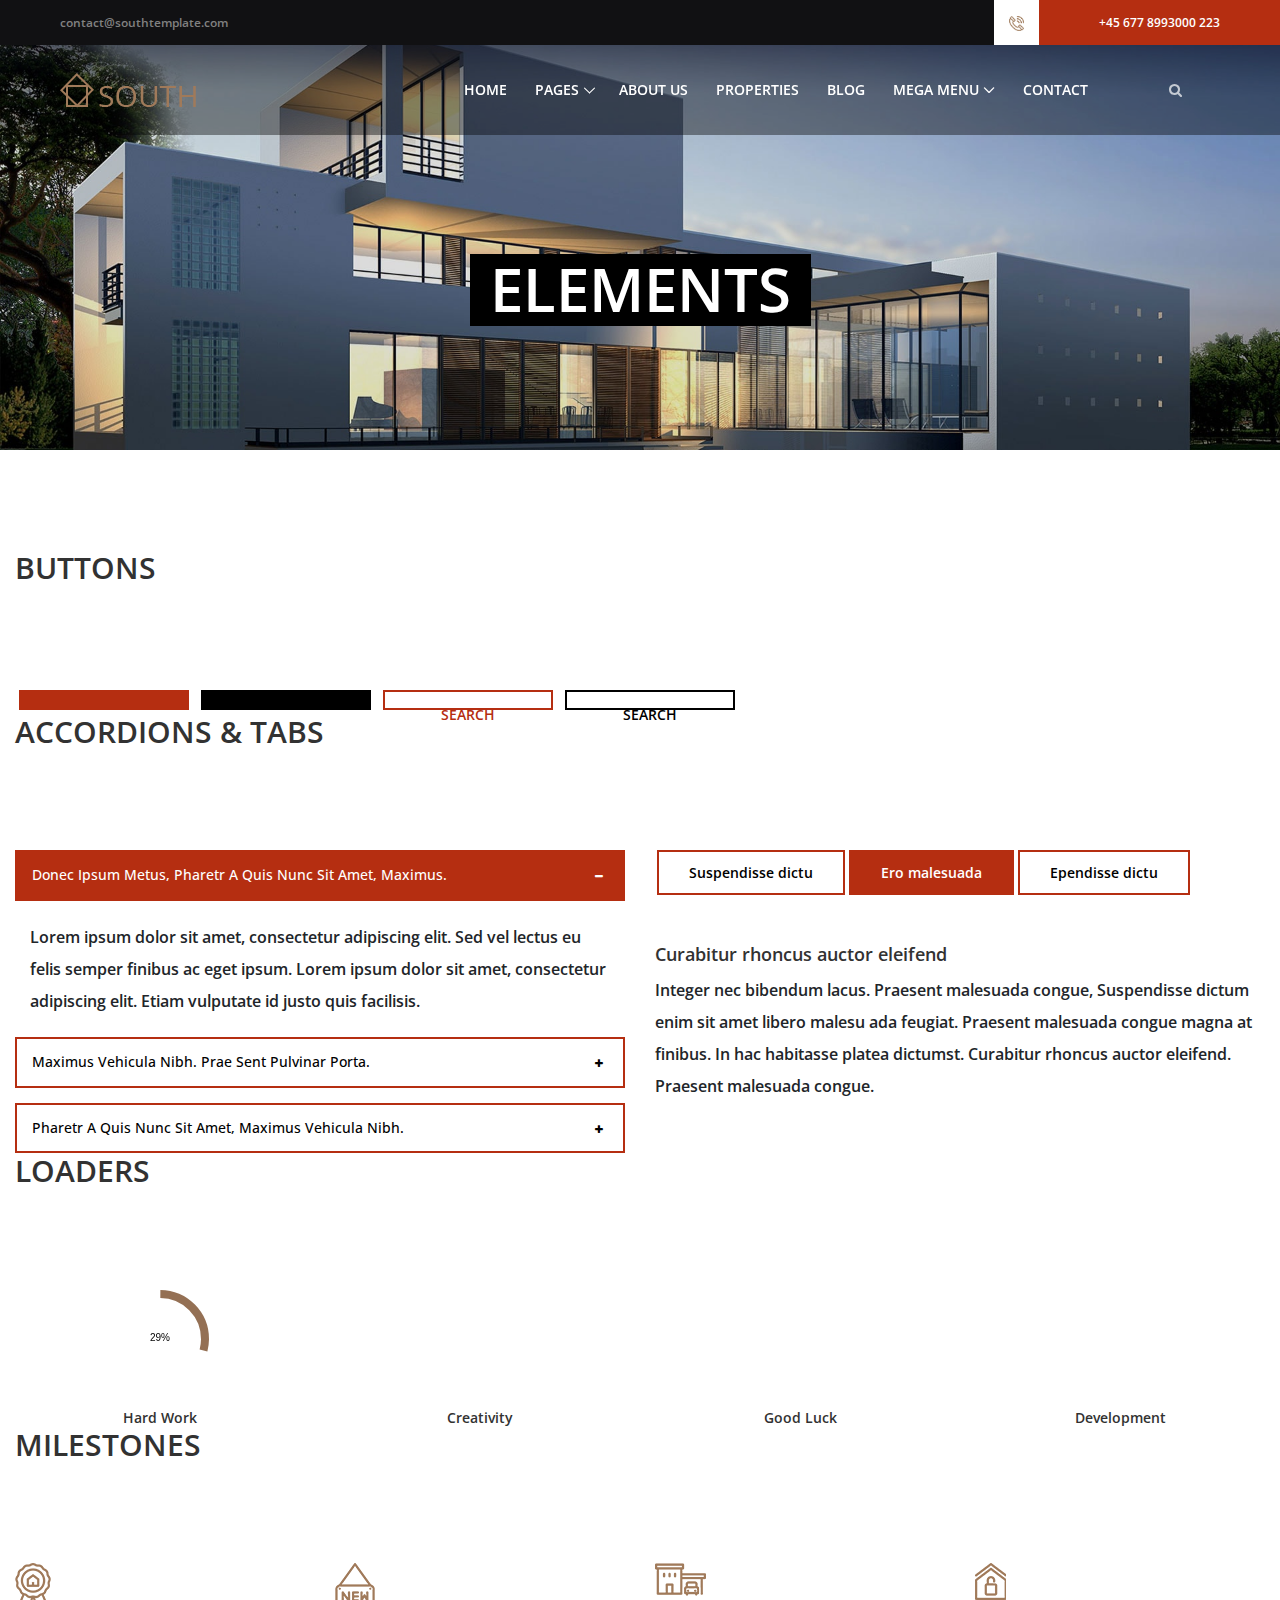
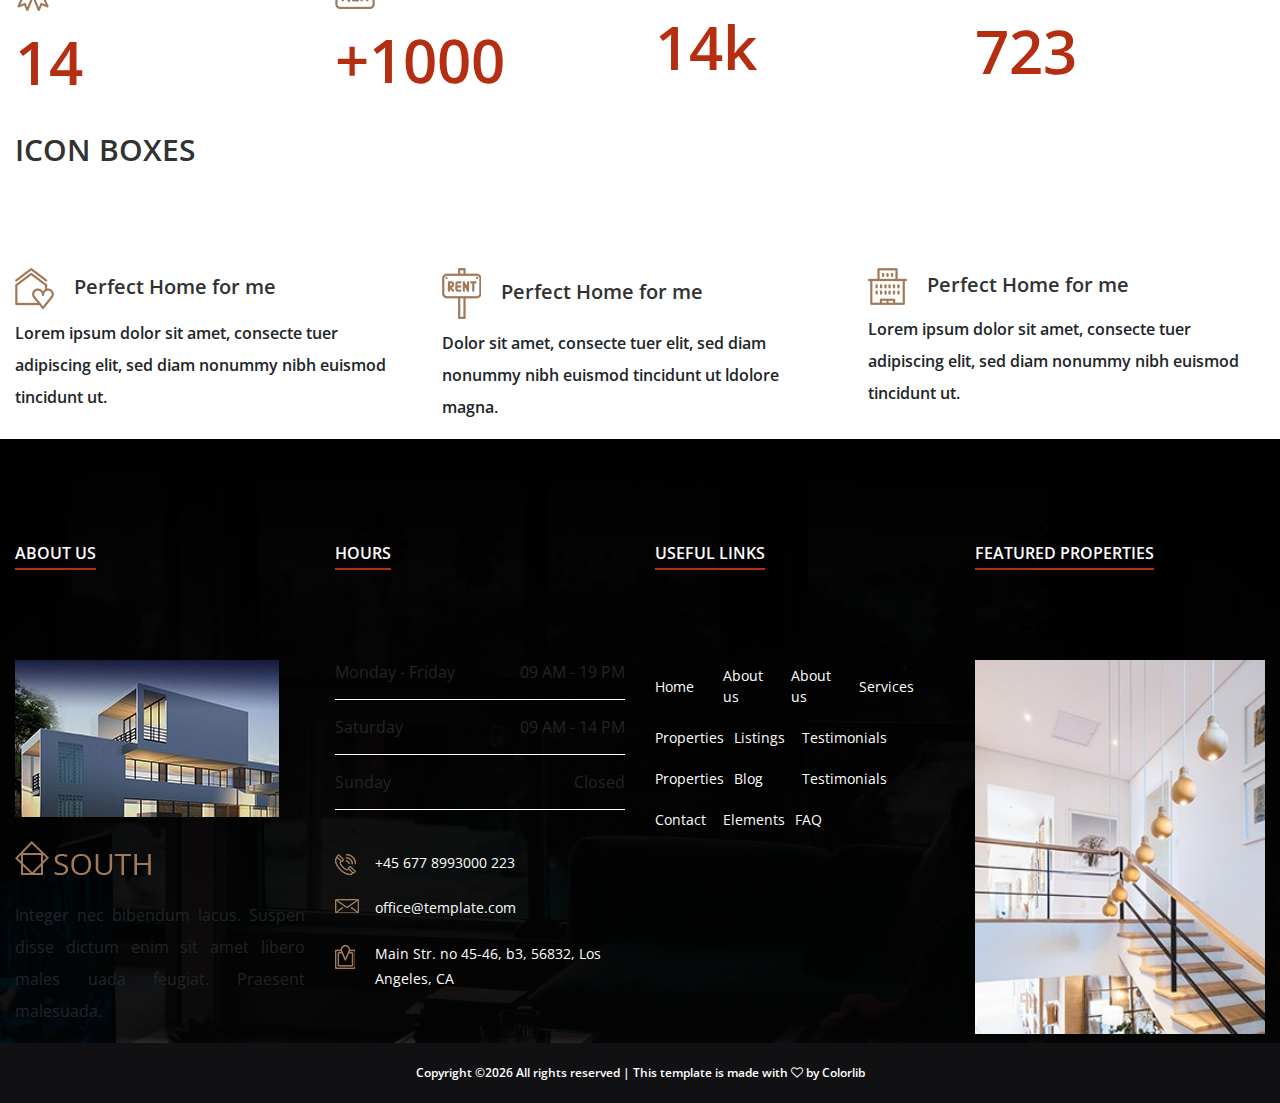
<file: elements.html>
<!DOCTYPE html>
<html lang="en">

<head>
    <meta charset="UTF-8">
    <meta name="description" content="">
    <meta http-equiv="X-UA-Compatible" content="IE=edge">
    <meta name="viewport" content="width=device-width, initial-scale=1, shrink-to-fit=no">
    <!-- The above 4 meta tags *must* come first in the head; any other head content must come *after* these tags -->

    <!-- Title  -->
    <title>South - Real Estate Agency Template | Elements</title>

    <!-- Favicon  -->
    <link rel="icon" href="img/core-img/favicon.ico">

    <!-- Style CSS -->
    <link rel="stylesheet" href="style.css">

</head>

<body>
    <!-- Preloader -->
    <div id="preloader">
        <div class="south-load"></div>
    </div>

    <!-- ##### Header Area Start ##### -->
    <header class="header-area">

        <!-- Top Header Area -->
        <div class="top-header-area">
            <div class="h-100 d-md-flex justify-content-between align-items-center">
                <div class="email-address">
                    <a href="mailto:contact@southtemplate.com">contact@southtemplate.com</a>
                </div>
                <div class="phone-number d-flex">
                    <div class="icon">
                        <img src="img/icons/phone-call.png" alt="">
                    </div>
                    <div class="number">
                        <a href="tel:+45 677 8993000 223">+45 677 8993000 223</a>
                    </div>
                </div>
            </div>
        </div>

        <!-- Main Header Area -->
        <div class="main-header-area" id="stickyHeader">
            <div class="classy-nav-container breakpoint-off">
                <!-- Classy Menu -->
                <nav class="classy-navbar justify-content-between" id="southNav">

                    <!-- Logo -->
                    <a class="nav-brand" href="index.html"><img src="img/core-img/logo.png" alt=""></a>

                    <!-- Navbar Toggler -->
                    <div class="classy-navbar-toggler">
                        <span class="navbarToggler"><span></span><span></span><span></span></span>
                    </div>

                    <!-- Menu -->
                    <div class="classy-menu">

                        <!-- close btn -->
                        <div class="classycloseIcon">
                            <div class="cross-wrap"><span class="top"></span><span class="bottom"></span></div>
                        </div>

                        <!-- Nav Start -->
                        <div class="classynav">
                            <ul>
                                <li><a href="index.html">Home</a></li>
                                <li><a href="#">Pages</a>
                                    <ul class="dropdown">
                                        <li><a href="index.html">Home</a></li>
                                        <li><a href="about-us.html">About Us</a></li>
                                        <li><a href="#">Listings</a>
                                            <ul class="dropdown">
                                                <li><a href="listings.html">Listings</a></li>
                                                <li><a href="single-listings.html">Single Listings</a></li>
                                            </ul>
                                        </li>
                                        <li><a href="#">Blog</a>
                                            <ul class="dropdown">
                                                <li><a href="blog.html">Blog</a></li>
                                                <li><a href="single-blog.html">Single Blog</a></li>
                                            </ul>
                                        </li>
                                        <li><a href="contact.html">Contact</a></li>
                                        <li><a href="elements.html">Elements</a></li>
                                    </ul>
                                </li>
                                <li><a href="about-us.html">About Us</a></li>
                                <li><a href="listings.html">Properties</a></li>
                                <li><a href="blog.html">Blog</a></li>
                                <li><a href="#">Mega Menu</a>
                                    <div class="megamenu">
                                        <ul class="single-mega cn-col-4">
                                            <li class="title">Headline 1</li>
                                            <li><a href="#">Mega Menu Item 1</a></li>
                                            <li><a href="#">Mega Menu Item 2</a></li>
                                            <li><a href="#">Mega Menu Item 3</a></li>
                                            <li><a href="#">Mega Menu Item 4</a></li>
                                            <li><a href="#">Mega Menu Item 5</a></li>
                                        </ul>
                                        <ul class="single-mega cn-col-4">
                                            <li class="title">Headline 2</li>
                                            <li><a href="#">Mega Menu Item 1</a></li>
                                            <li><a href="#">Mega Menu Item 2</a></li>
                                            <li><a href="#">Mega Menu Item 3</a></li>
                                            <li><a href="#">Mega Menu Item 4</a></li>
                                            <li><a href="#">Mega Menu Item 5</a></li>
                                        </ul>
                                        <ul class="single-mega cn-col-4">
                                            <li class="title">Headline 3</li>
                                            <li><a href="#">Mega Menu Item 1</a></li>
                                            <li><a href="#">Mega Menu Item 2</a></li>
                                            <li><a href="#">Mega Menu Item 3</a></li>
                                            <li><a href="#">Mega Menu Item 4</a></li>
                                            <li><a href="#">Mega Menu Item 5</a></li>
                                        </ul>
                                        <ul class="single-mega cn-col-4">
                                            <li class="title">Headline 4</li>
                                            <li><a href="#">Mega Menu Item 1</a></li>
                                            <li><a href="#">Mega Menu Item 2</a></li>
                                            <li><a href="#">Mega Menu Item 3</a></li>
                                            <li><a href="#">Mega Menu Item 4</a></li>
                                            <li><a href="#">Mega Menu Item 5</a></li>
                                        </ul>
                                    </div>
                                </li>
                                <li><a href="contact.html">Contact</a></li>
                            </ul>

                            <!-- Search Form -->
                            <div class="south-search-form">
                                <form action="#" method="post">
                                    <input type="search" name="search" id="search" placeholder="Search Anything ...">
                                    <button type="submit"><i class="fa fa-search" aria-hidden="true"></i></button>
                                </form>
                            </div>

                            <!-- Search Button -->
                            <a href="#" class="searchbtn"><i class="fa" aria-hidden="true"></i></a>
                        </div>
                        <!-- Nav End -->
                    </div>
                </nav>
            </div>
        </div>
    </header>
    <!-- ##### Header Area End ##### -->

    <!-- ##### Breadcumb Area Start ##### -->
    <section class="breadcumb-area bg-img" style="background-image: url(img/bg-img/hero1.jpg);">
        <div class="container h-100">
            <div class="row h-100 align-items-center">
                <div class="col-12">
                    <div class="breadcumb-content">
                        <h3 class="breadcumb-title">Elements</h3>
                    </div>
                </div>
            </div>
        </div>
    </section>
    <!-- ##### Breadcumb Area End ##### -->

    <!-- ##### Elements Area Start ##### -->
    <section class="elements-area section-padding-100-0">
        <div class="container">

            <div class="row">
                <!-- ##### Buttons ##### -->
                <div class="col-12">
                    <div class="elements-title">
                        <h2>Buttons</h2>
                    </div>
                    <!-- Button -->
                    <div class="south-buttons-area mb-100">
                        <a href="#" class="btn south-btn m-1">Search</a>
                        <a href="#" class="btn south-btn active m-1">Search</a>
                        <a href="#" class="btn south-btn btn-2 m-1">Search</a>
                        <a href="#" class="btn south-btn btn-3 m-1">Search</a>
                    </div>
                </div>
            </div>

            <div class="row">
                <!-- ##### Progress Bars & Accordions ##### -->
                <div class="col-12">
                    <div class="elements-title">
                        <h2>Accordions &amp; Tabs</h2>
                    </div>
                </div>

                <!-- ##### Accordians ##### -->
                <div class="col-12 col-lg-6">
                    <div class="accordions mb-100" id="accordion" role="tablist" aria-multiselectable="true">
                        <!-- single accordian area -->
                        <div class="panel single-accordion">
                            <h6><a role="button" class="" aria-expanded="true" aria-controls="collapseOne" data-toggle="collapse" data-parent="#accordion" href="#collapseOne">Donec ipsum metus, pharetr a quis nunc sit amet, maximus.
                                    <span class="accor-open"><i class="fa fa-plus" aria-hidden="true"></i></span>
                                    <span class="accor-close"><i class="fa fa-minus" aria-hidden="true"></i></span>
                                    </a></h6>
                            <div id="collapseOne" class="accordion-content collapse show">
                                <p>Lorem ipsum dolor sit amet, consectetur adipiscing elit. Sed vel lectus eu felis semper finibus ac eget ipsum. Lorem ipsum dolor sit amet, consectetur adipiscing elit. Etiam vulputate id justo quis facilisis.</p>
                            </div>
                        </div>
                        <!-- single accordian area -->
                        <div class="panel single-accordion">
                            <h6>
                                <a role="button" class="collapsed" aria-expanded="true" aria-controls="collapseTwo" data-parent="#accordion" data-toggle="collapse" href="#collapseTwo">Maximus vehicula nibh. Prae sent pulvinar porta.
                                        <span class="accor-open"><i class="fa fa-plus" aria-hidden="true"></i></span>
                                        <span class="accor-close"><i class="fa fa-minus" aria-hidden="true"></i></span>
                                        </a>
                            </h6>
                            <div id="collapseTwo" class="accordion-content collapse">
                                <p>Lorem ipsum dolor sit amet, consectetur adipiscing elit. Sed vel lectus eu felis semper finibus ac eget ipsum. Lorem ipsum dolor sit amet, consectetur adipiscing elit. Etiam vulputate id justo quis facilisis.</p>
                            </div>
                        </div>
                        <!-- single accordian area -->
                        <div class="panel single-accordion">
                            <h6>
                                <a role="button" aria-expanded="true" aria-controls="collapseThree" class="collapsed" data-parent="#accordion" data-toggle="collapse" href="#collapseThree">Pharetr a quis nunc sit amet, maximus vehicula nibh.
                                        <span class="accor-open"><i class="fa fa-plus" aria-hidden="true"></i></span>
                                        <span class="accor-close"><i class="fa fa-minus" aria-hidden="true"></i></span>
                                    </a>
                            </h6>
                            <div id="collapseThree" class="accordion-content collapse">
                                <p>Lorem ipsum dolor sit amet, consectetur adipiscing elit. Sed vel lectus eu felis semper finibus ac eget ipsum. Lorem ipsum dolor sit amet, consectetur adipiscing elit. Etiam vulputate id justo quis facilisis.</p>
                            </div>
                        </div>
                    </div>
                </div>

                <!-- ##### Tabs ##### -->
                <div class="col-12 col-lg-6">
                    <div class="south-tabs-content">
                        <ul class="nav nav-tabs" id="myTab" role="tablist">
                            <li class="nav-item">
                                <a class="nav-link" id="tab--1" data-toggle="tab" href="#tab1" role="tab" aria-controls="tab1" aria-selected="false">Suspendisse dictu</a>
                            </li>
                            <li class="nav-item">
                                <a class="nav-link active" id="tab--2" data-toggle="tab" href="#tab2" role="tab" aria-controls="tab2" aria-selected="false">Ero malesuada</a>
                            </li>
                            <li class="nav-item">
                                <a class="nav-link" id="tab--3" data-toggle="tab" href="#tab3" role="tab" aria-controls="tab3" aria-selected="true">Ependisse dictu</a>
                            </li>
                        </ul>

                        <div class="tab-content mb-100" id="myTabContent">
                            <div class="tab-pane fade" id="tab1" role="tabpanel" aria-labelledby="tab--1">
                                <div class="south-tab-content">
                                    <!-- Tab Text -->
                                    <div class="south-tab-text">
                                        <h6>Curabitur rhoncus auctor eleifend</h6>
                                        <p>Integer nec bibendum lacus. Praesent malesuada congue, Suspendisse dictum enim sit amet libero malesu ada feugiat. Praesent malesuada congue magna at finibus. In hac habitasse platea dictumst. Curabitur rhoncus auctor eleifend. Praesent malesuada congue.</p>
                                    </div>
                                </div>
                            </div>
                            <div class="tab-pane fade show active" id="tab2" role="tabpanel" aria-labelledby="tab--2">
                                <div class="south-tab-content">
                                    <!-- Tab Text -->
                                    <div class="south-tab-text">
                                        <h6>Curabitur rhoncus auctor eleifend</h6>
                                        <p>Integer nec bibendum lacus. Praesent malesuada congue, Suspendisse dictum enim sit amet libero malesu ada feugiat. Praesent malesuada congue magna at finibus. In hac habitasse platea dictumst. Curabitur rhoncus auctor eleifend. Praesent malesuada congue.</p>
                                    </div>
                                </div>
                            </div>
                            <div class="tab-pane fade" id="tab3" role="tabpanel" aria-labelledby="tab--3">
                                <div class="south-tab-content">
                                    <!-- Tab Text -->
                                    <div class="south-tab-text">
                                        <h6>Curabitur rhoncus auctor eleifend</h6>
                                        <p>Integer nec bibendum lacus. Praesent malesuada congue, Suspendisse dictum enim sit amet libero malesu ada feugiat. Praesent malesuada congue magna at finibus. In hac habitasse platea dictumst. Curabitur rhoncus auctor eleifend. Praesent malesuada congue.</p>
                                    </div>
                                </div>
                            </div>
                        </div>
                    </div>
                </div>
            </div>

            <div class="row">
                <!-- ##### Loaders ##### -->
                <div class="col-12">
                    <div class="elements-title">
                        <h2>Loaders</h2>
                    </div>

                    <div class="our-skills-area text-center">
                        <div class="row">
                            <div class="col-12 col-sm-6 col-lg-3">
                                <div class="single-pie-bar mb-100" data-percent="75">
                                    <canvas class="bar-circle" width="100" height="100"></canvas>
                                    <h5>Hard Work</h5>
                                </div>
                            </div>
                            <div class="col-12 col-sm-6 col-lg-3">
                                <div class="single-pie-bar mb-100" data-percent="83">
                                    <canvas class="bar-circle" width="100" height="100"></canvas>
                                    <h5>Creativity</h5>
                                </div>
                            </div>
                            <div class="col-12 col-sm-6 col-lg-3">
                                <div class="single-pie-bar mb-100" data-percent="25">
                                    <canvas class="bar-circle" width="100" height="100"></canvas>
                                    <h5>Good Luck</h5>
                                </div>
                            </div>
                            <div class="col-12 col-sm-6 col-lg-3">
                                <div class="single-pie-bar mb-100" data-percent="95">
                                    <canvas class="bar-circle" width="100" height="100"></canvas>
                                    <h5>Development</h5>
                                </div>
                            </div>
                        </div>
                    </div>

                </div>
            </div>

            <div class="row">
                <!-- ##### Milestones ##### -->
                <div class="col-12">
                    <div class="elements-title">
                        <h2>Milestones</h2>
                    </div>
                </div>

                <!-- Single Cool Fact -->
                <div class="col-12 col-sm-6 col-lg-3">
                    <div class="single-cool-fact-area mb-100">
                        <img src="img/icons/prize2.png" alt="">
                        <h2><span class="counter">14</span></h2>
                        <h6>Years of Experience</h6>
                    </div>
                </div>
                <!-- Single Cool Fact -->
                <div class="col-12 col-sm-6 col-lg-3">
                    <div class="single-cool-fact-area mb-100">
                        <img src="img/icons/new2.png" alt="">
                        <h2>+<span class="counter">1000</span></h2>
                        <h6>Happy clients</h6>
                    </div>
                </div>
                <!-- Single Cool Fact -->
                <div class="col-12 col-sm-6 col-lg-3">
                    <div class="single-cool-fact-area mb-100">
                        <img src="img/icons/house2.png" alt="">
                        <h2><span class="counter">14</span>k</h2>
                        <h6>Followers on FB</h6>
                    </div>
                </div>
                <!-- Single Cool Fact -->
                <div class="col-12 col-sm-6 col-lg-3">
                    <div class="single-cool-fact-area mb-100">
                        <img src="img/icons/house1.png" alt="">
                        <h2><span class="counter">723</span></h2>
                        <h6>Finished Projects</h6>
                    </div>
                </div>
            </div>

            <div class="row">
                <!-- ##### Icon Boxes ##### -->
                <div class="col-12">
                    <div class="elements-title">
                        <h2>Icon boxes</h2>
                    </div>
                </div>

                <!-- Single Service Area -->
                <div class="col-12 col-md-6 col-lg-4">
                    <div class="single-service-area mb-100">
                        <div class="service-content">
                            <h5><img class="mr-15" src="img/icons/home3.png" alt=""> Perfect Home for me</h5>
                            <p>Lorem ipsum dolor sit amet, consecte tuer adipiscing elit, sed diam nonummy nibh euismod tincidunt ut.</p>
                        </div>
                    </div>
                </div>
                
                <!-- Single Service Area -->
                <div class="col-12 col-md-6 col-lg-4">
                    <div class="single-service-area mb-100">
                        <div class="service-content">
                            <h5><img class="mr-15" src="img/icons/rent.png" alt=""> Perfect Home for me</h5>
                            <p>Dolor sit amet, consecte tuer elit, sed diam nonummy nibh euismod tincidunt ut ldolore magna.</p>
                        </div>
                    </div>
                </div>
                
                <!-- Single Service Area -->
                <div class="col-12 col-md-6 col-lg-4">
                    <div class="single-service-area mb-100">
                        <div class="service-content">
                            <h5><img class="mr-15" src="img/icons/flat.png" alt=""> Perfect Home for me</h5>
                            <p>Lorem ipsum dolor sit amet, consecte tuer adipiscing elit, sed diam nonummy nibh euismod tincidunt ut.</p>
                        </div>
                    </div>
                </div>
            </div>
        </div>
    </section>
    <!-- ##### Elements Area End ##### -->

    <!-- ##### Footer Area Start ##### -->
    <footer class="footer-area section-padding-100-0 bg-img gradient-background-overlay" style="background-image: url(img/bg-img/cta.jpg);">
        <!-- Main Footer Area -->
        <div class="main-footer-area">
            <div class="container">
                <div class="row">

                    <!-- Single Footer Widget -->
                    <div class="col-12 col-sm-6 col-xl-3">
                        <div class="footer-widget-area mb-100">
                            <!-- Widget Title -->
                            <div class="widget-title">
                                <h6>About Us</h6>
                            </div>

                            <img src="img/bg-img/footer.jpg" alt="">
                            <div class="footer-logo my-4">
                                <img src="img/core-img/logo.png" alt="">
                            </div>
                            <p>Integer nec bibendum lacus. Suspen disse dictum enim sit amet libero males uada feugiat. Praesent malesuada.</p>
                        </div>
                    </div>

                    <!-- Single Footer Widget -->
                    <div class="col-12 col-sm-6 col-xl-3">
                        <div class="footer-widget-area mb-100">
                            <!-- Widget Title -->
                            <div class="widget-title">
                                <h6>Hours</h6>
                            </div>
                            <!-- Office Hours -->
                            <div class="weekly-office-hours">
                                <ul>
                                    <li class="d-flex align-items-center justify-content-between"><span>Monday - Friday</span> <span>09 AM - 19 PM</span></li>
                                    <li class="d-flex align-items-center justify-content-between"><span>Saturday</span> <span>09 AM - 14 PM</span></li>
                                    <li class="d-flex align-items-center justify-content-between"><span>Sunday</span> <span>Closed</span></li>
                                </ul>
                            </div>
                            <!-- Address -->
                            <div class="address">
                                <h6><img src="img/icons/phone-call.png" alt=""> +45 677 8993000 223</h6>
                                <h6><img src="img/icons/envelope.png" alt=""> office@template.com</h6>
                                <h6><img src="img/icons/location.png" alt=""> Main Str. no 45-46, b3, 56832, Los Angeles, CA</h6>
                            </div>
                        </div>
                    </div>

                    <!-- Single Footer Widget -->
                    <div class="col-12 col-sm-6 col-xl-3">
                        <div class="footer-widget-area mb-100">
                            <!-- Widget Title -->
                            <div class="widget-title">
                                <h6>Useful Links</h6>
                            </div>
                            <!-- Nav -->
                            <ul class="useful-links-nav d-flex align-items-center">
                                <li><a href="#">Home</a></li>
                                <li><a href="#">About us</a></li>
                                <li><a href="#">About us</a></li>
                                <li><a href="#">Services</a></li>
                                <li><a href="#">Properties</a></li>
                                <li><a href="#">Listings</a></li>
                                <li><a href="#">Testimonials</a></li>
                                <li><a href="#">Properties</a></li>
                                <li><a href="#">Blog</a></li>
                                <li><a href="#">Testimonials</a></li>
                                <li><a href="#">Contact</a></li>
                                <li><a href="#">Elements</a></li>
                                <li><a href="#">FAQ</a></li>
                            </ul>
                        </div>
                    </div>

                    <!-- Single Footer Widget -->
                    <div class="col-12 col-sm-6 col-xl-3">
                        <div class="footer-widget-area mb-100">
                            <!-- Widget Title -->
                            <div class="widget-title">
                                <h6>Featured Properties</h6>
                            </div>
                            <!-- Featured Properties Slides -->
                            <div class="featured-properties-slides owl-carousel">
                                <!-- Single Slide -->
                                <div class="single-featured-properties-slide">
                                    <a href="#"><img src="img/bg-img/fea-product.jpg" alt=""></a>
                                </div>
                                <!-- Single Slide -->
                                <div class="single-featured-properties-slide">
                                    <a href="#"><img src="img/bg-img/fea-product.jpg" alt=""></a>
                                </div>
                                <!-- Single Slide -->
                                <div class="single-featured-properties-slide">
                                    <a href="#"><img src="img/bg-img/fea-product.jpg" alt=""></a>
                                </div>
                            </div>
                        </div>
                    </div>

                </div>
            </div>
        </div>

        <!-- Copywrite Text -->
        <div class="copywrite-text d-flex align-items-center justify-content-center">
            <p><!-- Link back to Colorlib can't be removed. Template is licensed under CC BY 3.0. -->
Copyright &copy;<script>document.write(new Date().getFullYear());</script> All rights reserved | This template is made with <i class="fa fa-heart-o" aria-hidden="true"></i> by <a href="https://colorlib.com" target="_blank">Colorlib</a>
<!-- Link back to Colorlib can't be removed. Template is licensed under CC BY 3.0. -->
        </div>
    </footer>
    <!-- ##### Footer Area End ##### -->

    <!-- jQuery (Necessary for All JavaScript Plugins) -->
    <script src="js/jquery/jquery-2.2.4.min.js"></script>
    <!-- Popper js -->
    <script src="js/popper.min.js"></script>
    <!-- Bootstrap js -->
    <script src="js/bootstrap.min.js"></script>
    <!-- Plugins js -->
    <script src="js/plugins.js"></script>
    <script src="js/classy-nav.min.js"></script>
    <script src="js/jquery-ui.min.js"></script>
    <!-- Active js -->
    <script src="js/active.js"></script>

</body>

</html>
</file>
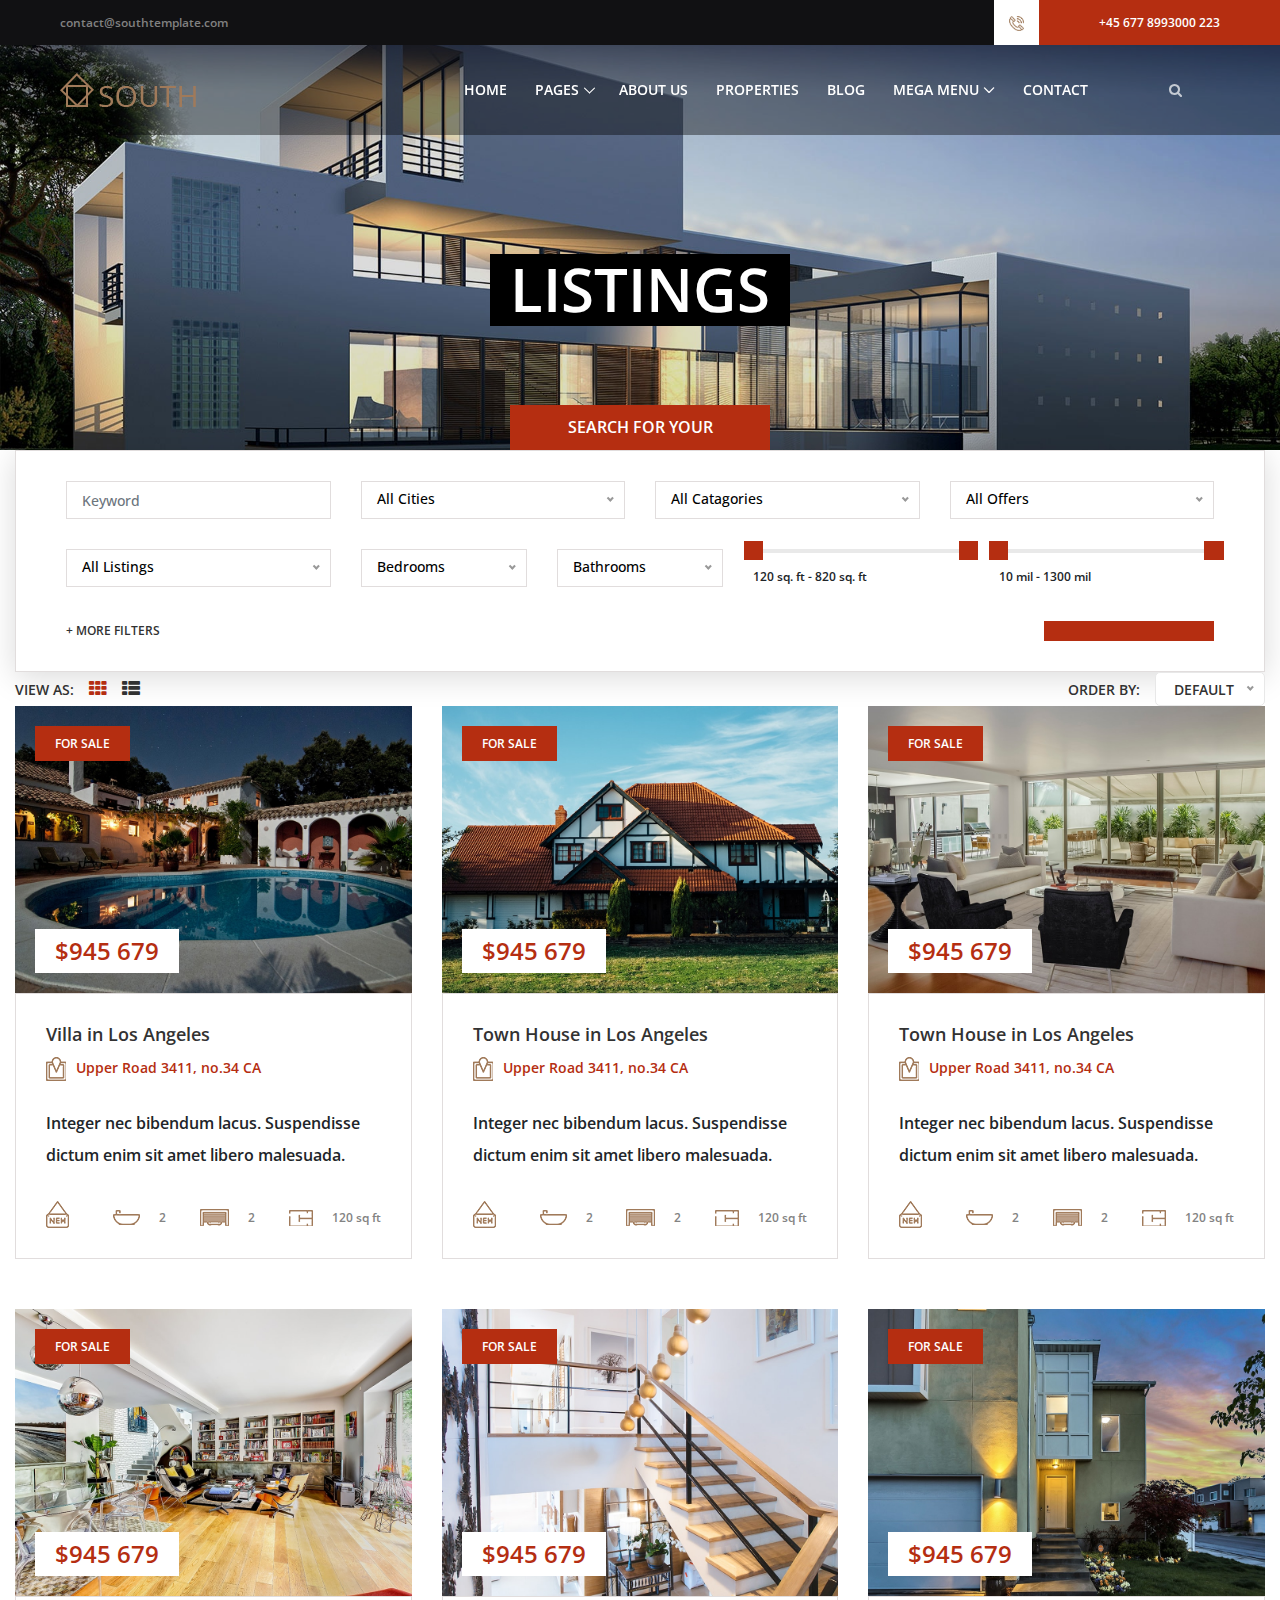
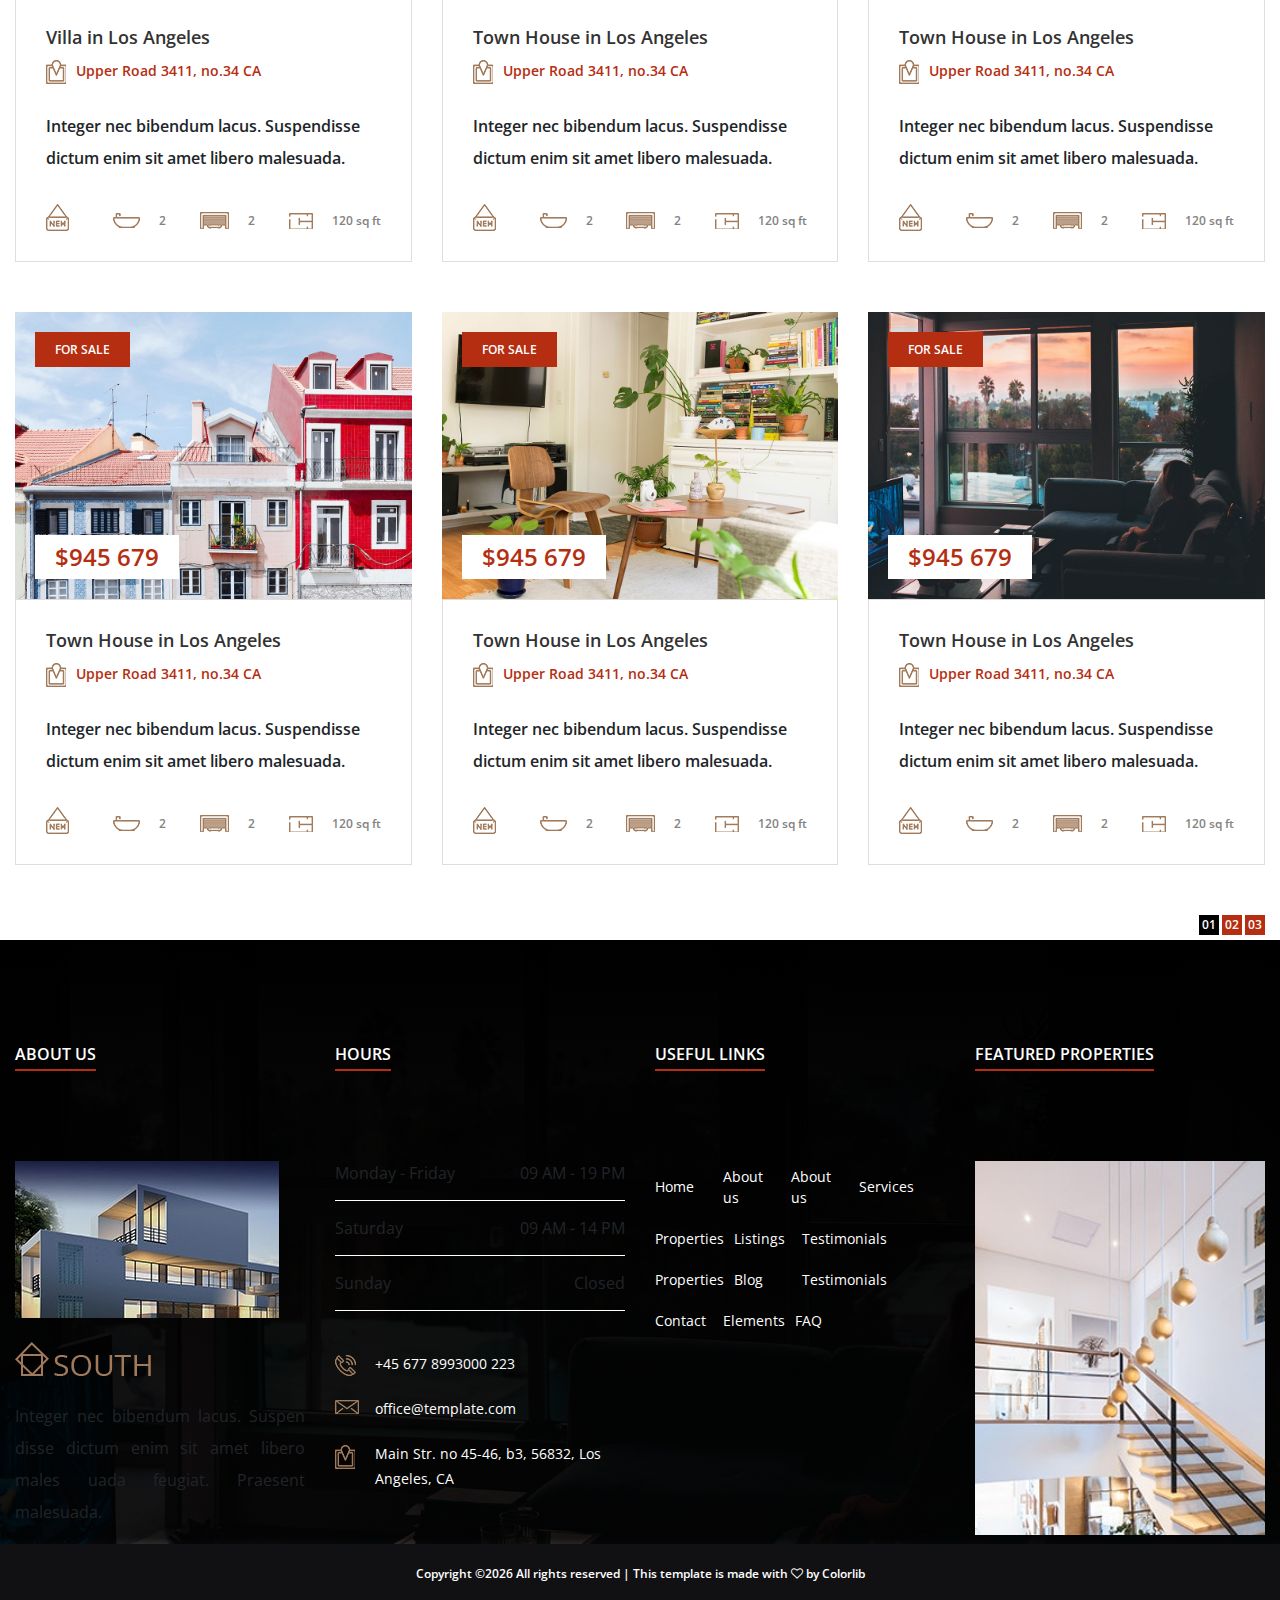
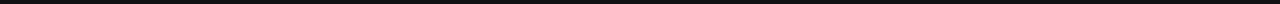
<file: listings.html>
<!DOCTYPE html>
<html lang="en">

<head>
    <meta charset="UTF-8">
    <meta name="description" content="">
    <meta http-equiv="X-UA-Compatible" content="IE=edge">
    <meta name="viewport" content="width=device-width, initial-scale=1, shrink-to-fit=no">
    <!-- The above 4 meta tags *must* come first in the head; any other head content must come *after* these tags -->

    <!-- Title  -->
    <title>South - Real Estate Agency Template | Listings</title>

    <!-- Favicon  -->
    <link rel="icon" href="img/core-img/favicon.ico">

    <!-- Style CSS -->
    <link rel="stylesheet" href="style.css">

</head>

<body>
    <!-- Preloader -->
    <div id="preloader">
        <div class="south-load"></div>
    </div>

    <!-- ##### Header Area Start ##### -->
    <header class="header-area">

        <!-- Top Header Area -->
        <div class="top-header-area">
            <div class="h-100 d-md-flex justify-content-between align-items-center">
                <div class="email-address">
                    <a href="mailto:contact@southtemplate.com">contact@southtemplate.com</a>
                </div>
                <div class="phone-number d-flex">
                    <div class="icon">
                        <img src="img/icons/phone-call.png" alt="">
                    </div>
                    <div class="number">
                        <a href="tel:+45 677 8993000 223">+45 677 8993000 223</a>
                    </div>
                </div>
            </div>
        </div>

        <!-- Main Header Area -->
        <div class="main-header-area" id="stickyHeader">
            <div class="classy-nav-container breakpoint-off">
                <!-- Classy Menu -->
                <nav class="classy-navbar justify-content-between" id="southNav">

                    <!-- Logo -->
                    <a class="nav-brand" href="index.html"><img src="img/core-img/logo.png" alt=""></a>

                    <!-- Navbar Toggler -->
                    <div class="classy-navbar-toggler">
                        <span class="navbarToggler"><span></span><span></span><span></span></span>
                    </div>

                    <!-- Menu -->
                    <div class="classy-menu">

                        <!-- close btn -->
                        <div class="classycloseIcon">
                            <div class="cross-wrap"><span class="top"></span><span class="bottom"></span></div>
                        </div>

                        <!-- Nav Start -->
                        <div class="classynav">
                            <ul>
                                <li><a href="index.html">Home</a></li>
                                <li><a href="#">Pages</a>
                                    <ul class="dropdown">
                                        <li><a href="index.html">Home</a></li>
                                        <li><a href="about-us.html">About Us</a></li>
                                        <li><a href="#">Listings</a>
                                            <ul class="dropdown">
                                                <li><a href="listings.html">Listings</a></li>
                                                <li><a href="single-listings.html">Single Listings</a></li>
                                            </ul>
                                        </li>
                                        <li><a href="#">Blog</a>
                                            <ul class="dropdown">
                                                <li><a href="blog.html">Blog</a></li>
                                                <li><a href="single-blog.html">Single Blog</a></li>
                                            </ul>
                                        </li>
                                        <li><a href="contact.html">Contact</a></li>
                                        <li><a href="elements.html">Elements</a></li>
                                    </ul>
                                </li>
                                <li><a href="about-us.html">About Us</a></li>
                                <li><a href="listings.html">Properties</a></li>
                                <li><a href="blog.html">Blog</a></li>
                                <li><a href="#">Mega Menu</a>
                                    <div class="megamenu">
                                        <ul class="single-mega cn-col-4">
                                            <li class="title">Headline 1</li>
                                            <li><a href="#">Mega Menu Item 1</a></li>
                                            <li><a href="#">Mega Menu Item 2</a></li>
                                            <li><a href="#">Mega Menu Item 3</a></li>
                                            <li><a href="#">Mega Menu Item 4</a></li>
                                            <li><a href="#">Mega Menu Item 5</a></li>
                                        </ul>
                                        <ul class="single-mega cn-col-4">
                                            <li class="title">Headline 2</li>
                                            <li><a href="#">Mega Menu Item 1</a></li>
                                            <li><a href="#">Mega Menu Item 2</a></li>
                                            <li><a href="#">Mega Menu Item 3</a></li>
                                            <li><a href="#">Mega Menu Item 4</a></li>
                                            <li><a href="#">Mega Menu Item 5</a></li>
                                        </ul>
                                        <ul class="single-mega cn-col-4">
                                            <li class="title">Headline 3</li>
                                            <li><a href="#">Mega Menu Item 1</a></li>
                                            <li><a href="#">Mega Menu Item 2</a></li>
                                            <li><a href="#">Mega Menu Item 3</a></li>
                                            <li><a href="#">Mega Menu Item 4</a></li>
                                            <li><a href="#">Mega Menu Item 5</a></li>
                                        </ul>
                                        <ul class="single-mega cn-col-4">
                                            <li class="title">Headline 4</li>
                                            <li><a href="#">Mega Menu Item 1</a></li>
                                            <li><a href="#">Mega Menu Item 2</a></li>
                                            <li><a href="#">Mega Menu Item 3</a></li>
                                            <li><a href="#">Mega Menu Item 4</a></li>
                                            <li><a href="#">Mega Menu Item 5</a></li>
                                        </ul>
                                    </div>
                                </li>
                                <li><a href="contact.html">Contact</a></li>
                            </ul>

                            <!-- Search Form -->
                            <div class="south-search-form">
                                <form action="#" method="post">
                                    <input type="search" name="search" id="search" placeholder="Search Anything ...">
                                    <button type="submit"><i class="fa fa-search" aria-hidden="true"></i></button>
                                </form>
                            </div>

                            <!-- Search Button -->
                            <a href="#" class="searchbtn"><i class="fa" aria-hidden="true"></i></a>
                        </div>
                        <!-- Nav End -->
                    </div>
                </nav>
            </div>
        </div>
    </header>
    <!-- ##### Header Area End ##### -->

    <!-- ##### Breadcumb Area Start ##### -->
    <section class="breadcumb-area bg-img" style="background-image: url(img/bg-img/hero1.jpg);">
        <div class="container h-100">
            <div class="row h-100 align-items-center">
                <div class="col-12">
                    <div class="breadcumb-content">
                        <h3 class="breadcumb-title">Listings</h3>
                    </div>
                </div>
            </div>
        </div>
    </section>
    <!-- ##### Breadcumb Area End ##### -->

    <!-- ##### Advance Search Area Start ##### -->
    <div class="south-search-area">
        <div class="container">
            <div class="row">
                <div class="col-12">
                    <div class="advanced-search-form">
                        <!-- Search Title -->
                        <div class="search-title">
                            <p>Search for your home</p>
                        </div>
                        <!-- Search Form -->
                        <form action="#" method="post" id="advanceSearch">
                            <div class="row">

                                <div class="col-12 col-md-4 col-lg-3">
                                    <div class="form-group">
                                        <input type="input" class="form-control" name="input" placeholder="Keyword">
                                    </div>
                                </div>

                                <div class="col-12 col-md-4 col-lg-3">
                                    <div class="form-group">
                                        <select class="form-control" id="cities">
                                            <option>All Cities</option>
                                            <option>Riga</option>
                                            <option>Melbourne</option>
                                            <option>Vienna</option>
                                            <option>Vancouver</option>
                                            <option>Toronto</option>
                                            <option>Calgary</option>
                                            <option>Adelaide</option>
                                            <option>Perth</option>
                                            <option>Auckland</option>
                                            <option>Helsinki</option>
                                        </select>
                                    </div>
                                </div>

                                <div class="col-12 col-md-4 col-lg-3">
                                    <div class="form-group">
                                        <select class="form-control" id="catagories">
                                            <option>All Catagories</option>
                                            <option>Apartment</option>
                                            <option>Bar</option>
                                            <option>Farm</option>
                                            <option>House</option>
                                            <option>Store</option>
                                        </select>
                                    </div>
                                </div>

                                <div class="col-12 col-md-4 col-lg-3">
                                    <div class="form-group">
                                        <select class="form-control" id="offers">
                                            <option>All Offers</option>
                                            <option>100% OFF</option>
                                            <option>75% OFF</option>
                                            <option>50% OFF</option>
                                            <option>25% OFF</option>
                                            <option>10% OFF</option>
                                        </select>
                                    </div>
                                </div>

                                <div class="col-12 col-md-4 col-xl-3">
                                    <div class="form-group">
                                        <select class="form-control" id="listings">
                                            <option>All Listings</option>
                                            <option>Listings 1</option>
                                            <option>Listings 2</option>
                                            <option>Listings 3</option>
                                            <option>Listings 4</option>
                                            <option>Listings 5</option>
                                        </select>
                                    </div>
                                </div>

                                <div class="col-12 col-md-4 col-xl-2">
                                    <div class="form-group">
                                        <select class="form-control" id="bedrooms">
                                            <option>Bedrooms</option>
                                            <option>1</option>
                                            <option>2</option>
                                            <option>3</option>
                                            <option>4</option>
                                            <option>5+</option>
                                        </select>
                                    </div>
                                </div>

                                <div class="col-12 col-md-4 col-xl-2">
                                    <div class="form-group">
                                        <select class="form-control" id="bathrooms">
                                            <option>Bathrooms</option>
                                            <option>1</option>
                                            <option>2</option>
                                            <option>3</option>
                                            <option>4</option>
                                            <option>5+</option>
                                        </select>
                                    </div>
                                </div>

                                <div class="col-12 col-md-8 col-lg-12 col-xl-5 d-flex">
                                    <!-- Space Range -->
                                    <div class="slider-range">
                                        <div data-min="120" data-max="820" data-unit=" sq. ft" class="slider-range-price ui-slider ui-slider-horizontal ui-widget ui-widget-content ui-corner-all" data-value-min="120" data-value-max="820">
                                            <div class="ui-slider-range ui-widget-header ui-corner-all"></div>
                                            <span class="ui-slider-handle ui-state-default ui-corner-all" tabindex="0"></span>
                                            <span class="ui-slider-handle ui-state-default ui-corner-all" tabindex="0"></span>
                                        </div>
                                        <div class="range">120 sq. ft - 820 sq. ft</div>
                                    </div>

                                    <!-- Distance Range -->
                                    <div class="slider-range">
                                        <div data-min="10" data-max="1300" data-unit=" mil" class="slider-range-price ui-slider ui-slider-horizontal ui-widget ui-widget-content ui-corner-all" data-value-min="10" data-value-max="1300">
                                            <div class="ui-slider-range ui-widget-header ui-corner-all"></div>
                                            <span class="ui-slider-handle ui-state-default ui-corner-all" tabindex="0"></span>
                                            <span class="ui-slider-handle ui-state-default ui-corner-all" tabindex="0"></span>
                                        </div>
                                        <div class="range">10 mil - 1300 mil</div>
                                    </div>
                                </div>

                                <div class="col-12 search-form-second-steps">
                                    <div class="row">

                                        <div class="col-12 col-md-4 col-lg-3">
                                            <div class="form-group">
                                                <select class="form-control" id="types">
                                                    <option>All Types</option>
                                                    <option>Apartment <span>(30)</span></option>
                                                    <option>Land <span>(69)</span></option>
                                                    <option>Villas <span>(103)</span></option>
                                                </select>
                                            </div>
                                        </div>

                                        <div class="col-12 col-md-4 col-lg-3">
                                            <div class="form-group">
                                                <select class="form-control" id="catagories2">
                                                    <option>All Catagories</option>
                                                    <option>Apartment</option>
                                                    <option>Bar</option>
                                                    <option>Farm</option>
                                                    <option>House</option>
                                                    <option>Store</option>
                                                </select>
                                            </div>
                                        </div>

                                        <div class="col-12 col-md-4 col-lg-3">
                                            <div class="form-group">
                                                <select class="form-control" id="Actions">
                                                    <option>All Actions</option>
                                                    <option>Sales</option>
                                                    <option>Booking</option>
                                                </select>
                                            </div>
                                        </div>

                                        <div class="col-12 col-md-4 col-lg-3">
                                            <div class="form-group">
                                                <select class="form-control" id="city2">
                                                    <option>All City</option>
                                                    <option>City 1</option>
                                                    <option>City 2</option>
                                                    <option>City 3</option>
                                                </select>
                                            </div>
                                        </div>

                                        <div class="col-12 col-md-4">
                                            <div class="form-group">
                                                <select class="form-control" id="Actions3">
                                                    <option>All Actions</option>
                                                    <option>Sales</option>
                                                    <option>Booking</option>
                                                </select>
                                            </div>
                                        </div>

                                        <div class="col-12 col-md-4">
                                            <div class="form-group">
                                                <select class="form-control" id="city3">
                                                    <option>All City</option>
                                                    <option>City 1</option>
                                                    <option>City 2</option>
                                                    <option>City 3</option>
                                                </select>
                                            </div>
                                        </div>

                                        <div class="col-12 col-md-4">
                                            <div class="form-group">
                                                <select class="form-control" id="city5">
                                                    <option>All City</option>
                                                    <option>City 1</option>
                                                    <option>City 2</option>
                                                    <option>City 3</option>
                                                </select>
                                            </div>
                                        </div>
                                    </div>
                                </div>

                                <div class="col-12 d-flex justify-content-between align-items-end">
                                    <!-- More Filter -->
                                    <div class="more-filter">
                                        <a href="#" id="moreFilter">+ More filters</a>
                                    </div>
                                    <!-- Submit -->
                                    <div class="form-group mb-0">
                                        <button type="submit" class="btn south-btn">Search</button>
                                    </div>
                                </div>
                            </div>
                        </form>
                    </div>
                </div>
            </div>
        </div>
    </div>
    <!-- ##### Advance Search Area End ##### -->

    <!-- ##### Listing Content Wrapper Area Start ##### -->
    <section class="listings-content-wrapper section-padding-100">
        <div class="container">
            <div class="row">
                <div class="col-12">
                    <div class="listings-top-meta d-flex justify-content-between mb-100">
                        <div class="view-area d-flex align-items-center">
                            <span>View as:</span>
                            <div class="grid_view ml-15"><a href="#" class="active"><i class="fa fa-th" aria-hidden="true"></i></a></div>
                            <div class="list_view ml-15"><a href="#"><i class="fa fa-th-list" aria-hidden="true"></i></a></div>
                        </div>
                        <div class="order-by-area d-flex align-items-center">
                            <span class="mr-15">Order by:</span>
                            <select>
                              <option selected>Default</option>
                              <option value="1">Newest</option>
                              <option value="2">Sales</option>
                              <option value="3">Ratings</option>
                              <option value="3">Popularity</option>
                            </select>
                        </div>
                    </div>
                </div>
            </div>

            <div class="row">

                <!-- Single Featured Property -->
                <div class="col-12 col-md-6 col-xl-4">
                    <div class="single-featured-property mb-50">
                        <!-- Property Thumbnail -->
                        <div class="property-thumb">
                            <img src="img/bg-img/feature1.jpg" alt="">

                            <div class="tag">
                                <span>For Sale</span>
                            </div>
                            <div class="list-price">
                                <p>$945 679</p>
                            </div>
                        </div>
                        <!-- Property Content -->
                        <div class="property-content">
                            <h5>Villa in Los Angeles</h5>
                            <p class="location"><img src="img/icons/location.png" alt="">Upper Road 3411, no.34 CA</p>
                            <p>Integer nec bibendum lacus. Suspendisse dictum enim sit amet libero malesuada.</p>
                            <div class="property-meta-data d-flex align-items-end justify-content-between">
                                <div class="new-tag">
                                    <img src="img/icons/new.png" alt="">
                                </div>
                                <div class="bathroom">
                                    <img src="img/icons/bathtub.png" alt="">
                                    <span>2</span>
                                </div>
                                <div class="garage">
                                    <img src="img/icons/garage.png" alt="">
                                    <span>2</span>
                                </div>
                                <div class="space">
                                    <img src="img/icons/space.png" alt="">
                                    <span>120 sq ft</span>
                                </div>
                            </div>
                        </div>
                    </div>
                </div>

                <!-- Single Featured Property -->
                <div class="col-12 col-md-6 col-xl-4">
                    <div class="single-featured-property mb-50">
                        <!-- Property Thumbnail -->
                        <div class="property-thumb">
                            <img src="img/bg-img/feature2.jpg" alt="">

                            <div class="tag">
                                <span>For Sale</span>
                            </div>
                            <div class="list-price">
                                <p>$945 679</p>
                            </div>
                        </div>
                        <!-- Property Content -->
                        <div class="property-content">
                            <h5>Town House in Los Angeles</h5>
                            <p class="location"><img src="img/icons/location.png" alt="">Upper Road 3411, no.34 CA</p>
                            <p>Integer nec bibendum lacus. Suspendisse dictum enim sit amet libero malesuada.</p>
                            <div class="property-meta-data d-flex align-items-end justify-content-between">
                                <div class="new-tag">
                                    <img src="img/icons/new.png" alt="">
                                </div>
                                <div class="bathroom">
                                    <img src="img/icons/bathtub.png" alt="">
                                    <span>2</span>
                                </div>
                                <div class="garage">
                                    <img src="img/icons/garage.png" alt="">
                                    <span>2</span>
                                </div>
                                <div class="space">
                                    <img src="img/icons/space.png" alt="">
                                    <span>120 sq ft</span>
                                </div>
                            </div>
                        </div>
                    </div>
                </div>

                <!-- Single Featured Property -->
                <div class="col-12 col-md-6 col-xl-4">
                    <div class="single-featured-property mb-50">
                        <!-- Property Thumbnail -->
                        <div class="property-thumb">
                            <img src="img/bg-img/feature3.jpg" alt="">

                            <div class="tag">
                                <span>For Sale</span>
                            </div>
                            <div class="list-price">
                                <p>$945 679</p>
                            </div>
                        </div>
                        <!-- Property Content -->
                        <div class="property-content">
                            <h5>Town House in Los Angeles</h5>
                            <p class="location"><img src="img/icons/location.png" alt="">Upper Road 3411, no.34 CA</p>
                            <p>Integer nec bibendum lacus. Suspendisse dictum enim sit amet libero malesuada.</p>
                            <div class="property-meta-data d-flex align-items-end justify-content-between">
                                <div class="new-tag">
                                    <img src="img/icons/new.png" alt="">
                                </div>
                                <div class="bathroom">
                                    <img src="img/icons/bathtub.png" alt="">
                                    <span>2</span>
                                </div>
                                <div class="garage">
                                    <img src="img/icons/garage.png" alt="">
                                    <span>2</span>
                                </div>
                                <div class="space">
                                    <img src="img/icons/space.png" alt="">
                                    <span>120 sq ft</span>
                                </div>
                            </div>
                        </div>
                    </div>
                </div>

                <!-- Single Featured Property -->
                <div class="col-12 col-md-6 col-xl-4">
                    <div class="single-featured-property mb-50">
                        <!-- Property Thumbnail -->
                        <div class="property-thumb">
                            <img src="img/bg-img/feature4.jpg" alt="">

                            <div class="tag">
                                <span>For Sale</span>
                            </div>
                            <div class="list-price">
                                <p>$945 679</p>
                            </div>
                        </div>
                        <!-- Property Content -->
                        <div class="property-content">
                            <h5>Villa in Los Angeles</h5>
                            <p class="location"><img src="img/icons/location.png" alt="">Upper Road 3411, no.34 CA</p>
                            <p>Integer nec bibendum lacus. Suspendisse dictum enim sit amet libero malesuada.</p>
                            <div class="property-meta-data d-flex align-items-end justify-content-between">
                                <div class="new-tag">
                                    <img src="img/icons/new.png" alt="">
                                </div>
                                <div class="bathroom">
                                    <img src="img/icons/bathtub.png" alt="">
                                    <span>2</span>
                                </div>
                                <div class="garage">
                                    <img src="img/icons/garage.png" alt="">
                                    <span>2</span>
                                </div>
                                <div class="space">
                                    <img src="img/icons/space.png" alt="">
                                    <span>120 sq ft</span>
                                </div>
                            </div>
                        </div>
                    </div>
                </div>

                <!-- Single Featured Property -->
                <div class="col-12 col-md-6 col-xl-4">
                    <div class="single-featured-property mb-50">
                        <!-- Property Thumbnail -->
                        <div class="property-thumb">
                            <img src="img/bg-img/feature5.jpg" alt="">

                            <div class="tag">
                                <span>For Sale</span>
                            </div>
                            <div class="list-price">
                                <p>$945 679</p>
                            </div>
                        </div>
                        <!-- Property Content -->
                        <div class="property-content">
                            <h5>Town House in Los Angeles</h5>
                            <p class="location"><img src="img/icons/location.png" alt="">Upper Road 3411, no.34 CA</p>
                            <p>Integer nec bibendum lacus. Suspendisse dictum enim sit amet libero malesuada.</p>
                            <div class="property-meta-data d-flex align-items-end justify-content-between">
                                <div class="new-tag">
                                    <img src="img/icons/new.png" alt="">
                                </div>
                                <div class="bathroom">
                                    <img src="img/icons/bathtub.png" alt="">
                                    <span>2</span>
                                </div>
                                <div class="garage">
                                    <img src="img/icons/garage.png" alt="">
                                    <span>2</span>
                                </div>
                                <div class="space">
                                    <img src="img/icons/space.png" alt="">
                                    <span>120 sq ft</span>
                                </div>
                            </div>
                        </div>
                    </div>
                </div>

                <!-- Single Featured Property -->
                <div class="col-12 col-md-6 col-xl-4">
                    <div class="single-featured-property mb-50">
                        <!-- Property Thumbnail -->
                        <div class="property-thumb">
                            <img src="img/bg-img/feature6.jpg" alt="">

                            <div class="tag">
                                <span>For Sale</span>
                            </div>
                            <div class="list-price">
                                <p>$945 679</p>
                            </div>
                        </div>
                        <!-- Property Content -->
                        <div class="property-content">
                            <h5>Town House in Los Angeles</h5>
                            <p class="location"><img src="img/icons/location.png" alt="">Upper Road 3411, no.34 CA</p>
                            <p>Integer nec bibendum lacus. Suspendisse dictum enim sit amet libero malesuada.</p>
                            <div class="property-meta-data d-flex align-items-end justify-content-between">
                                <div class="new-tag">
                                    <img src="img/icons/new.png" alt="">
                                </div>
                                <div class="bathroom">
                                    <img src="img/icons/bathtub.png" alt="">
                                    <span>2</span>
                                </div>
                                <div class="garage">
                                    <img src="img/icons/garage.png" alt="">
                                    <span>2</span>
                                </div>
                                <div class="space">
                                    <img src="img/icons/space.png" alt="">
                                    <span>120 sq ft</span>
                                </div>
                            </div>
                        </div>
                    </div>
                </div>

                <!-- Single Featured Property -->
                <div class="col-12 col-md-6 col-xl-4">
                    <div class="single-featured-property mb-50">
                        <!-- Property Thumbnail -->
                        <div class="property-thumb">
                            <img src="img/bg-img/feature7.jpg" alt="">

                            <div class="tag">
                                <span>For Sale</span>
                            </div>
                            <div class="list-price">
                                <p>$945 679</p>
                            </div>
                        </div>
                        <!-- Property Content -->
                        <div class="property-content">
                            <h5>Town House in Los Angeles</h5>
                            <p class="location"><img src="img/icons/location.png" alt="">Upper Road 3411, no.34 CA</p>
                            <p>Integer nec bibendum lacus. Suspendisse dictum enim sit amet libero malesuada.</p>
                            <div class="property-meta-data d-flex align-items-end justify-content-between">
                                <div class="new-tag">
                                    <img src="img/icons/new.png" alt="">
                                </div>
                                <div class="bathroom">
                                    <img src="img/icons/bathtub.png" alt="">
                                    <span>2</span>
                                </div>
                                <div class="garage">
                                    <img src="img/icons/garage.png" alt="">
                                    <span>2</span>
                                </div>
                                <div class="space">
                                    <img src="img/icons/space.png" alt="">
                                    <span>120 sq ft</span>
                                </div>
                            </div>
                        </div>
                    </div>
                </div>

                <!-- Single Featured Property -->
                <div class="col-12 col-md-6 col-xl-4">
                    <div class="single-featured-property mb-50">
                        <!-- Property Thumbnail -->
                        <div class="property-thumb">
                            <img src="img/bg-img/feature8.jpg" alt="">

                            <div class="tag">
                                <span>For Sale</span>
                            </div>
                            <div class="list-price">
                                <p>$945 679</p>
                            </div>
                        </div>
                        <!-- Property Content -->
                        <div class="property-content">
                            <h5>Town House in Los Angeles</h5>
                            <p class="location"><img src="img/icons/location.png" alt="">Upper Road 3411, no.34 CA</p>
                            <p>Integer nec bibendum lacus. Suspendisse dictum enim sit amet libero malesuada.</p>
                            <div class="property-meta-data d-flex align-items-end justify-content-between">
                                <div class="new-tag">
                                    <img src="img/icons/new.png" alt="">
                                </div>
                                <div class="bathroom">
                                    <img src="img/icons/bathtub.png" alt="">
                                    <span>2</span>
                                </div>
                                <div class="garage">
                                    <img src="img/icons/garage.png" alt="">
                                    <span>2</span>
                                </div>
                                <div class="space">
                                    <img src="img/icons/space.png" alt="">
                                    <span>120 sq ft</span>
                                </div>
                            </div>
                        </div>
                    </div>
                </div>

                <!-- Single Featured Property -->
                <div class="col-12 col-md-6 col-xl-4">
                    <div class="single-featured-property mb-50">
                        <!-- Property Thumbnail -->
                        <div class="property-thumb">
                            <img src="img/bg-img/feature9.jpg" alt="">

                            <div class="tag">
                                <span>For Sale</span>
                            </div>
                            <div class="list-price">
                                <p>$945 679</p>
                            </div>
                        </div>
                        <!-- Property Content -->
                        <div class="property-content">
                            <h5>Town House in Los Angeles</h5>
                            <p class="location"><img src="img/icons/location.png" alt="">Upper Road 3411, no.34 CA</p>
                            <p>Integer nec bibendum lacus. Suspendisse dictum enim sit amet libero malesuada.</p>
                            <div class="property-meta-data d-flex align-items-end justify-content-between">
                                <div class="new-tag">
                                    <img src="img/icons/new.png" alt="">
                                </div>
                                <div class="bathroom">
                                    <img src="img/icons/bathtub.png" alt="">
                                    <span>2</span>
                                </div>
                                <div class="garage">
                                    <img src="img/icons/garage.png" alt="">
                                    <span>2</span>
                                </div>
                                <div class="space">
                                    <img src="img/icons/space.png" alt="">
                                    <span>120 sq ft</span>
                                </div>
                            </div>
                        </div>
                    </div>
                </div>
            </div>

            <div class="row">
                <div class="col-12">
                    <div class="south-pagination d-flex justify-content-end">
                        <nav aria-label="Page navigation">
                            <ul class="pagination">
                                <li class="page-item"><a class="page-link active" href="#">01</a></li>
                                <li class="page-item"><a class="page-link" href="#">02</a></li>
                                <li class="page-item"><a class="page-link" href="#">03</a></li>
                            </ul>
                        </nav>
                    </div>
                </div>
            </div>
        </div>
    </section>
    <!-- ##### Listing Content Wrapper Area End ##### -->

    <!-- ##### Footer Area Start ##### -->
    <footer class="footer-area section-padding-100-0 bg-img gradient-background-overlay" style="background-image: url(img/bg-img/cta.jpg);">
        <!-- Main Footer Area -->
        <div class="main-footer-area">
            <div class="container">
                <div class="row">

                    <!-- Single Footer Widget -->
                    <div class="col-12 col-sm-6 col-xl-3">
                        <div class="footer-widget-area mb-100">
                            <!-- Widget Title -->
                            <div class="widget-title">
                                <h6>About Us</h6>
                            </div>

                            <img src="img/bg-img/footer.jpg" alt="">
                            <div class="footer-logo my-4">
                                <img src="img/core-img/logo.png" alt="">
                            </div>
                            <p>Integer nec bibendum lacus. Suspen disse dictum enim sit amet libero males uada feugiat. Praesent malesuada.</p>
                        </div>
                    </div>

                    <!-- Single Footer Widget -->
                    <div class="col-12 col-sm-6 col-xl-3">
                        <div class="footer-widget-area mb-100">
                            <!-- Widget Title -->
                            <div class="widget-title">
                                <h6>Hours</h6>
                            </div>
                            <!-- Office Hours -->
                            <div class="weekly-office-hours">
                                <ul>
                                    <li class="d-flex align-items-center justify-content-between"><span>Monday - Friday</span> <span>09 AM - 19 PM</span></li>
                                    <li class="d-flex align-items-center justify-content-between"><span>Saturday</span> <span>09 AM - 14 PM</span></li>
                                    <li class="d-flex align-items-center justify-content-between"><span>Sunday</span> <span>Closed</span></li>
                                </ul>
                            </div>
                            <!-- Address -->
                            <div class="address">
                                <h6><img src="img/icons/phone-call.png" alt=""> +45 677 8993000 223</h6>
                                <h6><img src="img/icons/envelope.png" alt=""> office@template.com</h6>
                                <h6><img src="img/icons/location.png" alt=""> Main Str. no 45-46, b3, 56832, Los Angeles, CA</h6>
                            </div>
                        </div>
                    </div>

                    <!-- Single Footer Widget -->
                    <div class="col-12 col-sm-6 col-xl-3">
                        <div class="footer-widget-area mb-100">
                            <!-- Widget Title -->
                            <div class="widget-title">
                                <h6>Useful Links</h6>
                            </div>
                            <!-- Nav -->
                            <ul class="useful-links-nav d-flex align-items-center">
                                <li><a href="#">Home</a></li>
                                <li><a href="#">About us</a></li>
                                <li><a href="#">About us</a></li>
                                <li><a href="#">Services</a></li>
                                <li><a href="#">Properties</a></li>
                                <li><a href="#">Listings</a></li>
                                <li><a href="#">Testimonials</a></li>
                                <li><a href="#">Properties</a></li>
                                <li><a href="#">Blog</a></li>
                                <li><a href="#">Testimonials</a></li>
                                <li><a href="#">Contact</a></li>
                                <li><a href="#">Elements</a></li>
                                <li><a href="#">FAQ</a></li>
                            </ul>
                        </div>
                    </div>

                    <!-- Single Footer Widget -->
                    <div class="col-12 col-sm-6 col-xl-3">
                        <div class="footer-widget-area mb-100">
                            <!-- Widget Title -->
                            <div class="widget-title">
                                <h6>Featured Properties</h6>
                            </div>
                            <!-- Featured Properties Slides -->
                            <div class="featured-properties-slides owl-carousel">
                                <!-- Single Slide -->
                                <div class="single-featured-properties-slide">
                                    <a href="#"><img src="img/bg-img/fea-product.jpg" alt=""></a>
                                </div>
                                <!-- Single Slide -->
                                <div class="single-featured-properties-slide">
                                    <a href="#"><img src="img/bg-img/fea-product.jpg" alt=""></a>
                                </div>
                                <!-- Single Slide -->
                                <div class="single-featured-properties-slide">
                                    <a href="#"><img src="img/bg-img/fea-product.jpg" alt=""></a>
                                </div>
                            </div>
                        </div>
                    </div>

                </div>
            </div>
        </div>

        <!-- Copywrite Text -->
        <div class="copywrite-text d-flex align-items-center justify-content-center">
            <p><!-- Link back to Colorlib can't be removed. Template is licensed under CC BY 3.0. -->
Copyright &copy;<script>document.write(new Date().getFullYear());</script> All rights reserved | This template is made with <i class="fa fa-heart-o" aria-hidden="true"></i> by <a href="https://colorlib.com" target="_blank">Colorlib</a>
<!-- Link back to Colorlib can't be removed. Template is licensed under CC BY 3.0. -->
        </div>
    </footer>
    <!-- ##### Footer Area End ##### -->

    <!-- jQuery (Necessary for All JavaScript Plugins) -->
    <script src="js/jquery/jquery-2.2.4.min.js"></script>
    <!-- Popper js -->
    <script src="js/popper.min.js"></script>
    <!-- Bootstrap js -->
    <script src="js/bootstrap.min.js"></script>
    <!-- Plugins js -->
    <script src="js/plugins.js"></script>
    <script src="js/classy-nav.min.js"></script>
    <script src="js/jquery-ui.min.js"></script>
    <!-- Active js -->
    <script src="js/active.js"></script>

</body>

</html>
</file>
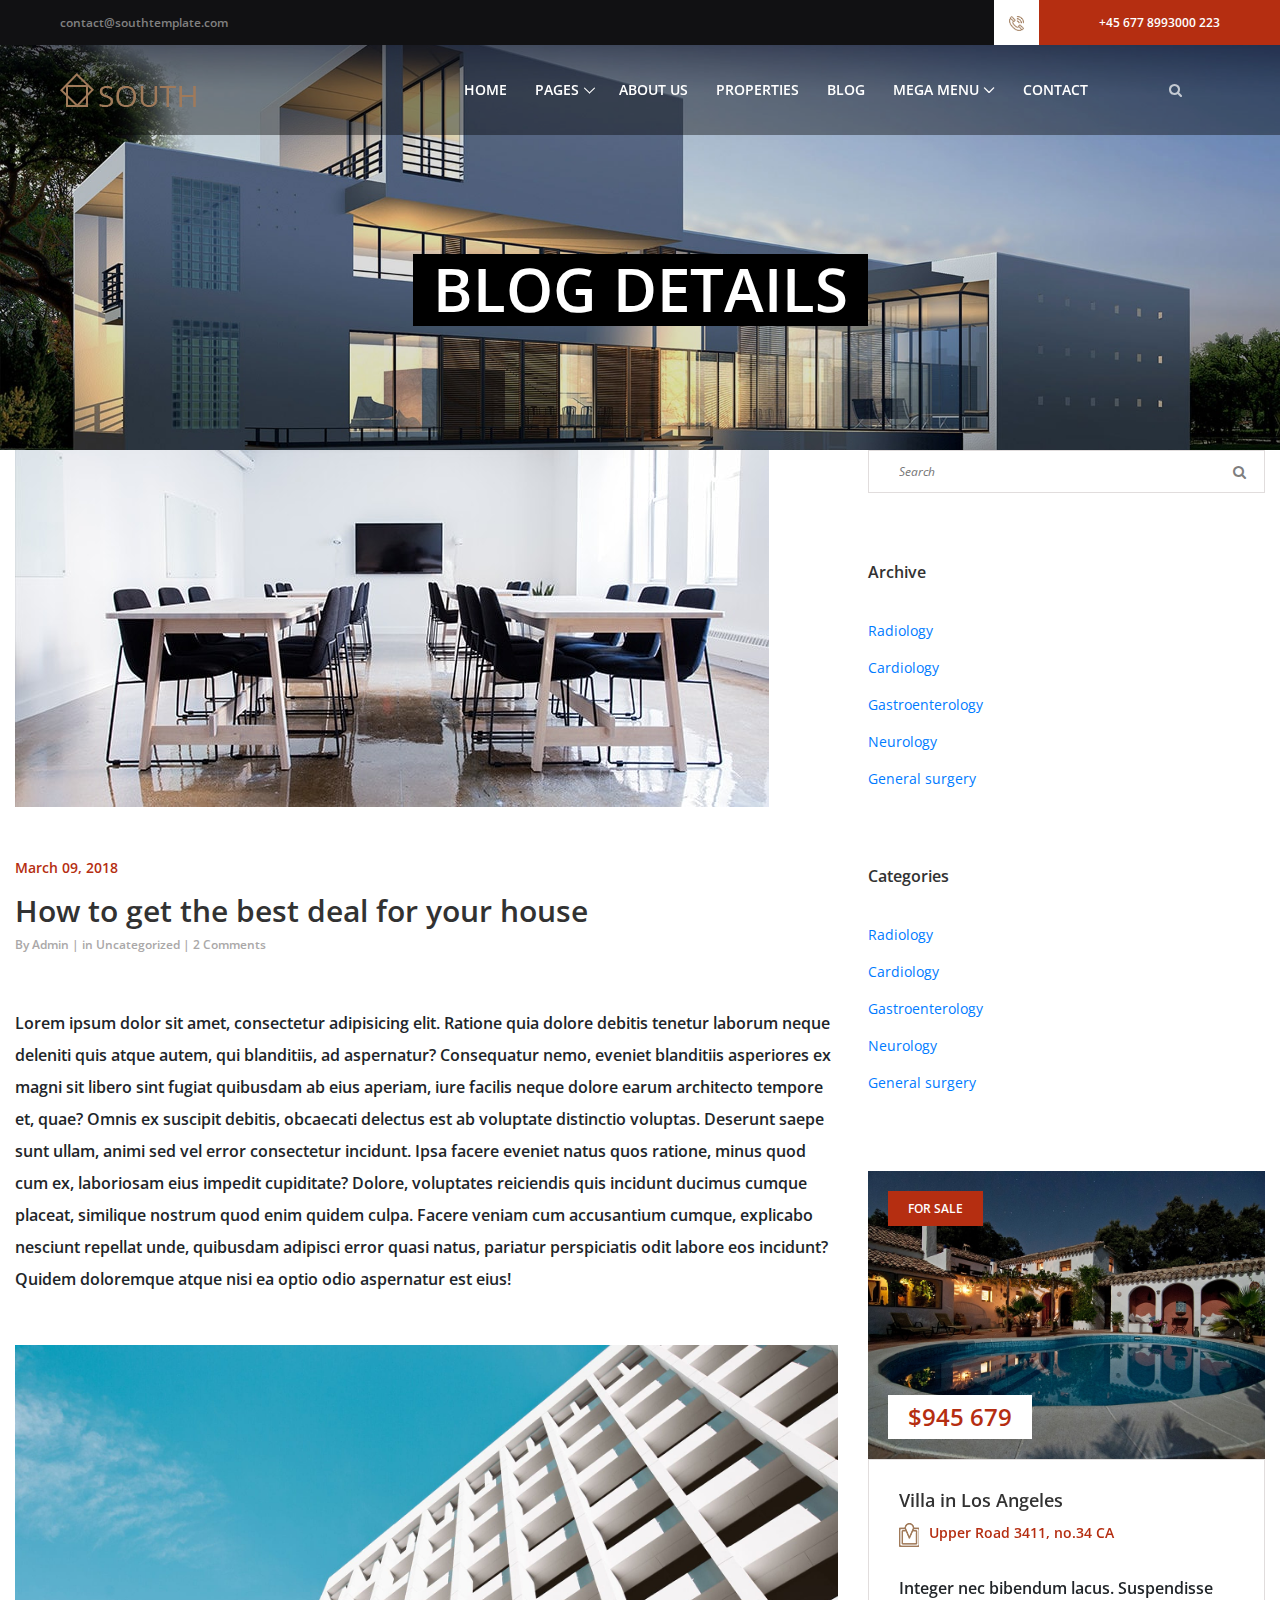
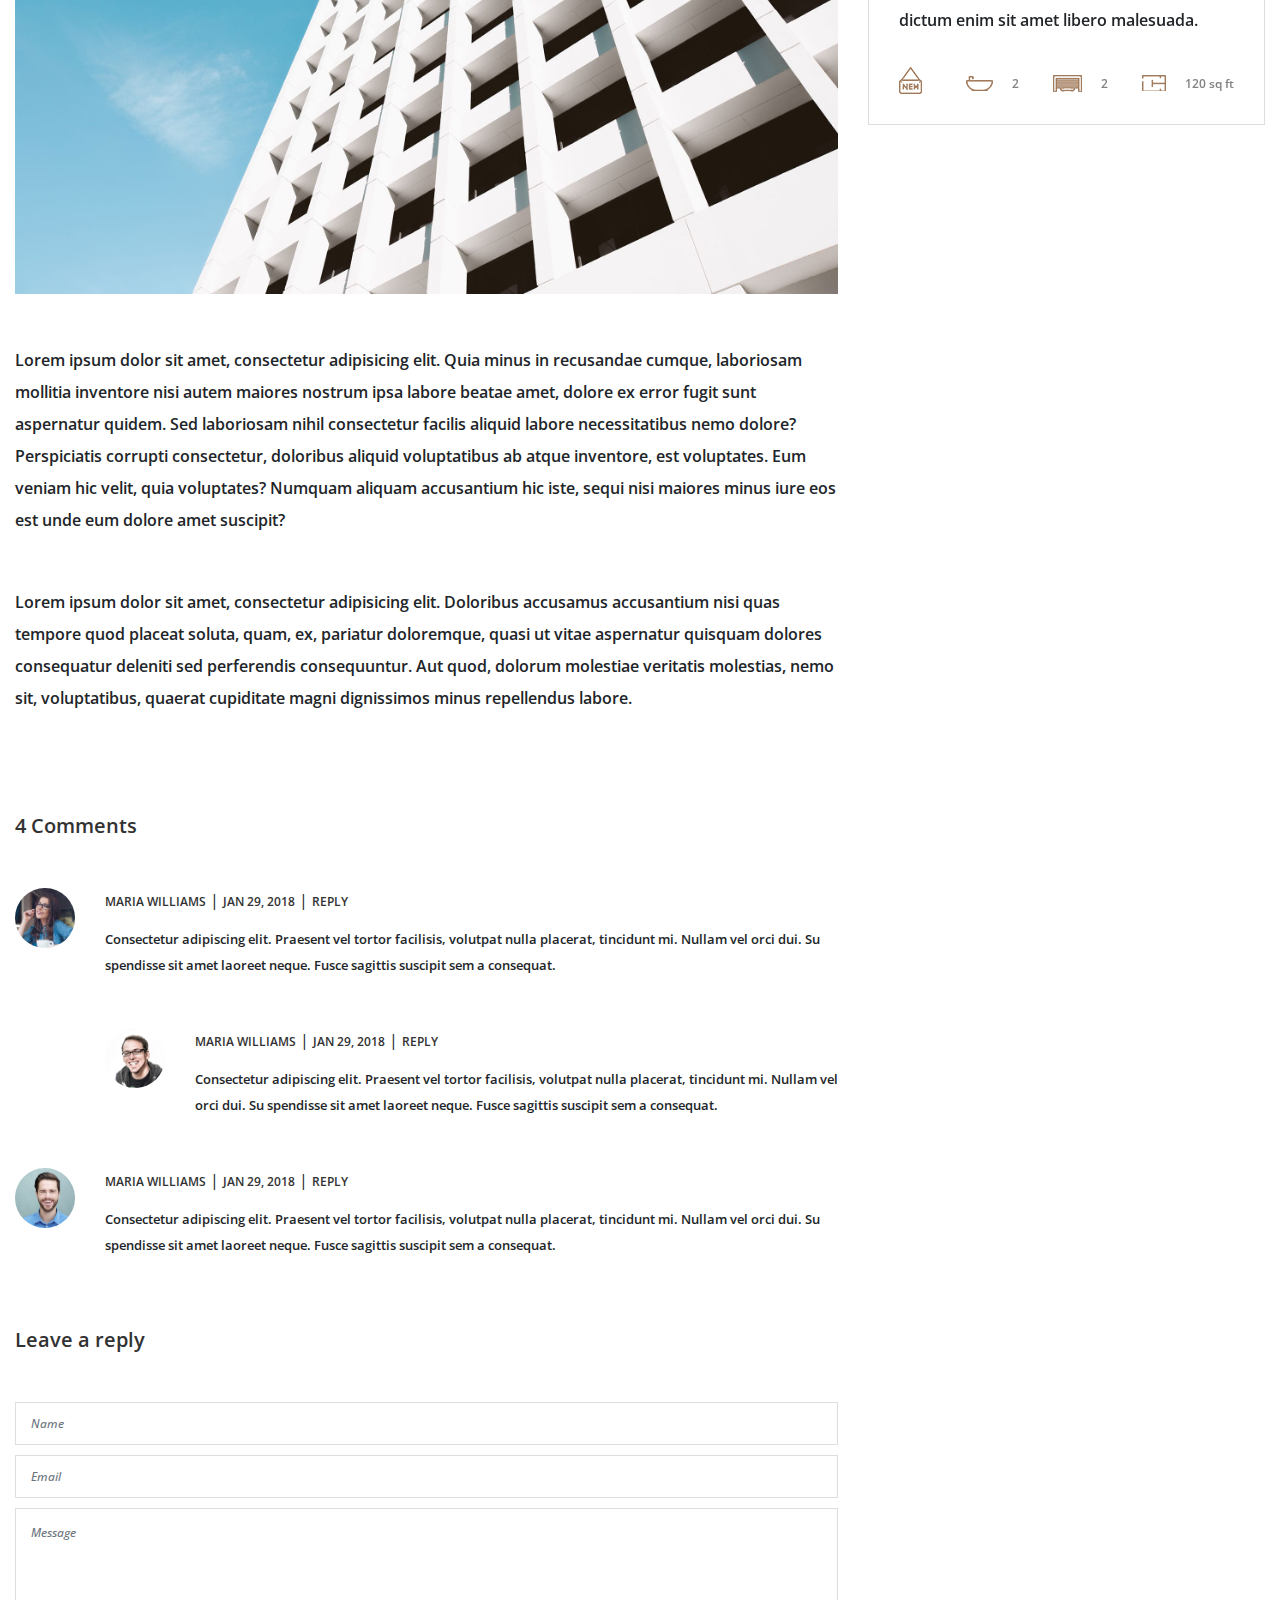
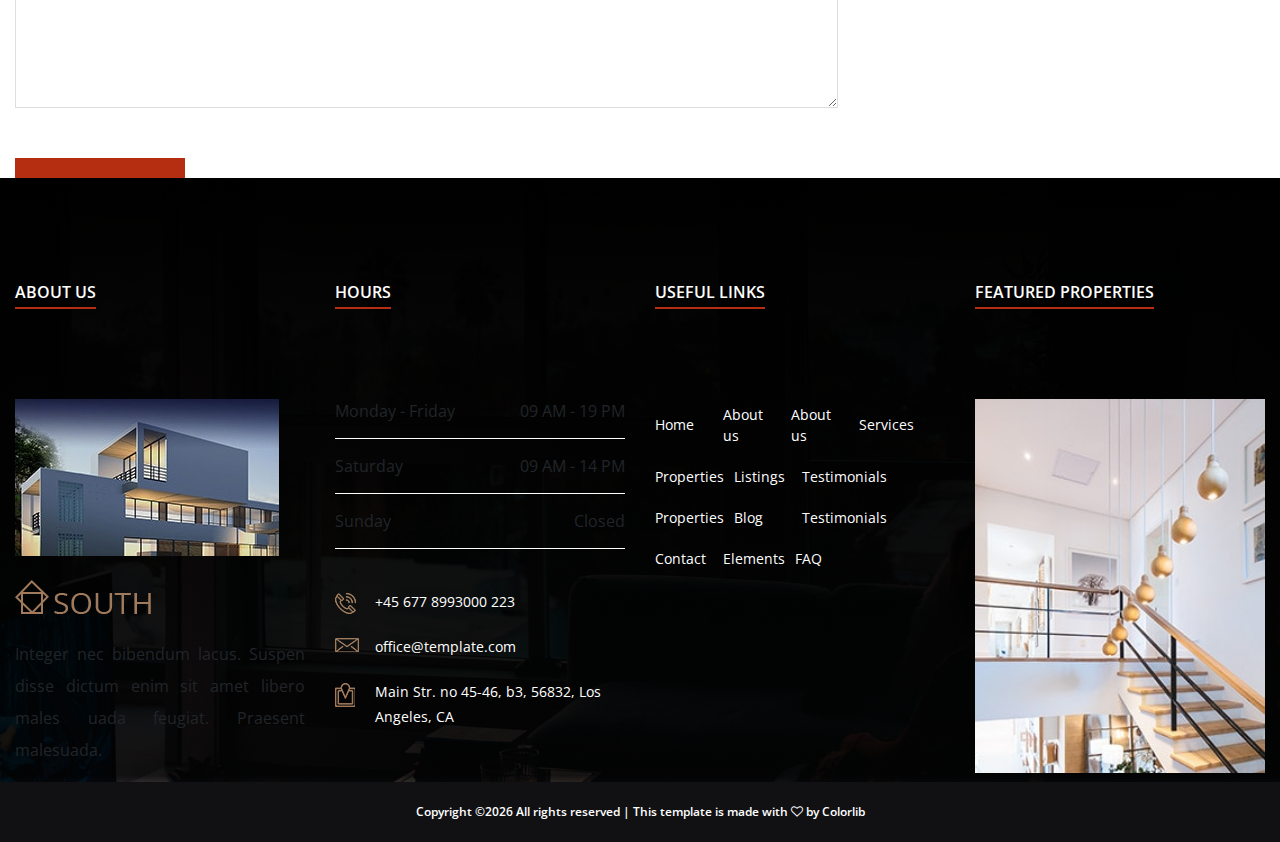
<file: single-blog.html>
<!DOCTYPE html>
<html lang="en">

<head>
    <meta charset="UTF-8">
    <meta name="description" content="">
    <meta http-equiv="X-UA-Compatible" content="IE=edge">
    <meta name="viewport" content="width=device-width, initial-scale=1, shrink-to-fit=no">
    <!-- The above 4 meta tags *must* come first in the head; any other head content must come *after* these tags -->

    <!-- Title  -->
    <title>South - Real Estate Agency Template | Single Blog</title>

    <!-- Favicon  -->
    <link rel="icon" href="img/core-img/favicon.ico">

    <!-- Style CSS -->
    <link rel="stylesheet" href="style.css">

</head>

<body>
    <!-- Preloader -->
    <div id="preloader">
        <div class="south-load"></div>
    </div>

    <!-- ##### Header Area Start ##### -->
    <header class="header-area">

        <!-- Top Header Area -->
        <div class="top-header-area">
            <div class="h-100 d-md-flex justify-content-between align-items-center">
                <div class="email-address">
                    <a href="mailto:contact@southtemplate.com">contact@southtemplate.com</a>
                </div>
                <div class="phone-number d-flex">
                    <div class="icon">
                        <img src="img/icons/phone-call.png" alt="">
                    </div>
                    <div class="number">
                        <a href="tel:+45 677 8993000 223">+45 677 8993000 223</a>
                    </div>
                </div>
            </div>
        </div>

        <!-- Main Header Area -->
        <div class="main-header-area" id="stickyHeader">
            <div class="classy-nav-container breakpoint-off">
                <!-- Classy Menu -->
                <nav class="classy-navbar justify-content-between" id="southNav">

                    <!-- Logo -->
                    <a class="nav-brand" href="index.html"><img src="img/core-img/logo.png" alt=""></a>

                    <!-- Navbar Toggler -->
                    <div class="classy-navbar-toggler">
                        <span class="navbarToggler"><span></span><span></span><span></span></span>
                    </div>

                    <!-- Menu -->
                    <div class="classy-menu">

                        <!-- close btn -->
                        <div class="classycloseIcon">
                            <div class="cross-wrap"><span class="top"></span><span class="bottom"></span></div>
                        </div>

                        <!-- Nav Start -->
                        <div class="classynav">
                            <ul>
                                <li><a href="index.html">Home</a></li>
                                <li><a href="#">Pages</a>
                                    <ul class="dropdown">
                                        <li><a href="index.html">Home</a></li>
                                        <li><a href="about-us.html">About Us</a></li>
                                        <li><a href="#">Listings</a>
                                            <ul class="dropdown">
                                                <li><a href="listings.html">Listings</a></li>
                                                <li><a href="single-listings.html">Single Listings</a></li>
                                            </ul>
                                        </li>
                                        <li><a href="#">Blog</a>
                                            <ul class="dropdown">
                                                <li><a href="blog.html">Blog</a></li>
                                                <li><a href="single-blog.html">Single Blog</a></li>
                                            </ul>
                                        </li>
                                        <li><a href="contact.html">Contact</a></li>
                                        <li><a href="elements.html">Elements</a></li>
                                    </ul>
                                </li>
                                <li><a href="about-us.html">About Us</a></li>
                                <li><a href="listings.html">Properties</a></li>
                                <li><a href="blog.html">Blog</a></li>
                                <li><a href="#">Mega Menu</a>
                                    <div class="megamenu">
                                        <ul class="single-mega cn-col-4">
                                            <li class="title">Headline 1</li>
                                            <li><a href="#">Mega Menu Item 1</a></li>
                                            <li><a href="#">Mega Menu Item 2</a></li>
                                            <li><a href="#">Mega Menu Item 3</a></li>
                                            <li><a href="#">Mega Menu Item 4</a></li>
                                            <li><a href="#">Mega Menu Item 5</a></li>
                                        </ul>
                                        <ul class="single-mega cn-col-4">
                                            <li class="title">Headline 2</li>
                                            <li><a href="#">Mega Menu Item 1</a></li>
                                            <li><a href="#">Mega Menu Item 2</a></li>
                                            <li><a href="#">Mega Menu Item 3</a></li>
                                            <li><a href="#">Mega Menu Item 4</a></li>
                                            <li><a href="#">Mega Menu Item 5</a></li>
                                        </ul>
                                        <ul class="single-mega cn-col-4">
                                            <li class="title">Headline 3</li>
                                            <li><a href="#">Mega Menu Item 1</a></li>
                                            <li><a href="#">Mega Menu Item 2</a></li>
                                            <li><a href="#">Mega Menu Item 3</a></li>
                                            <li><a href="#">Mega Menu Item 4</a></li>
                                            <li><a href="#">Mega Menu Item 5</a></li>
                                        </ul>
                                        <ul class="single-mega cn-col-4">
                                            <li class="title">Headline 4</li>
                                            <li><a href="#">Mega Menu Item 1</a></li>
                                            <li><a href="#">Mega Menu Item 2</a></li>
                                            <li><a href="#">Mega Menu Item 3</a></li>
                                            <li><a href="#">Mega Menu Item 4</a></li>
                                            <li><a href="#">Mega Menu Item 5</a></li>
                                        </ul>
                                    </div>
                                </li>
                                <li><a href="contact.html">Contact</a></li>
                            </ul>

                            <!-- Search Form -->
                            <div class="south-search-form">
                                <form action="#" method="post">
                                    <input type="search" name="search" id="search" placeholder="Search Anything ...">
                                    <button type="submit"><i class="fa fa-search" aria-hidden="true"></i></button>
                                </form>
                            </div>

                            <!-- Search Button -->
                            <a href="#" class="searchbtn"><i class="fa" aria-hidden="true"></i></a>
                        </div>
                        <!-- Nav End -->
                    </div>
                </nav>
            </div>
        </div>
    </header>
    <!-- ##### Header Area End ##### -->

    <!-- ##### Breadcumb Area Start ##### -->
    <section class="breadcumb-area bg-img" style="background-image: url(img/bg-img/hero1.jpg);">
        <div class="container h-100">
            <div class="row h-100 align-items-center">
                <div class="col-12">
                    <div class="breadcumb-content">
                        <h3 class="breadcumb-title">Blog Details</h3>
                    </div>
                </div>
            </div>
        </div>
    </section>
    <!-- ##### Breadcumb Area End ##### -->

    <!-- ##### Blog Area Start ##### -->
    <section class="blog-area section-padding-100">
        <div class="container">
            <div class="row">
                <div class="col-12 col-lg-8">

                    <div class="single-blog-area">
                        <!-- Post Thumbnail -->
                        <div class="blog-post-thumbnail">
                            <img src="img/blog-img/blog3.jpg" alt="">
                        </div>
                        <!-- Post Content -->
                        <div class="post-content">
                            <!-- Date -->
                            <div class="post-date">
                                <a href="#">March 09, 2018</a>
                            </div>
                            <!-- Headline -->
                            <a href="#" class="headline">How to get the best deal for your house</a>
                            <!-- Post Meta -->
                            <div class="post-meta">
                                <p>By <a href="#">Admin</a> | in <a href="#">Uncategorized</a> | <a href="#">2 Comments</a></p>
                            </div>
                            <p>Lorem ipsum dolor sit amet, consectetur adipisicing elit. Ratione quia dolore debitis tenetur laborum neque deleniti quis atque autem, qui blanditiis, ad aspernatur? Consequatur nemo, eveniet blanditiis asperiores ex magni sit libero sint fugiat quibusdam ab eius aperiam, iure facilis neque dolore earum architecto tempore et, quae? Omnis ex suscipit debitis, obcaecati delectus est ab voluptate distinctio voluptas. Deserunt saepe sunt ullam, animi sed vel error consectetur incidunt. Ipsa facere eveniet natus quos ratione, minus quod cum ex, laboriosam eius impedit cupiditate? Dolore, voluptates reiciendis quis incidunt ducimus cumque placeat, similique nostrum quod enim quidem culpa. Facere veniam cum accusantium cumque, explicabo nesciunt repellat unde, quibusdam adipisci error quasi natus, pariatur perspiciatis odit labore eos incidunt? Quidem doloremque atque nisi ea optio odio aspernatur est eius!</p>
                            <img class="mb-50" src="img/bg-img/hero3.jpg" alt="">
                            <p>Lorem ipsum dolor sit amet, consectetur adipisicing elit. Quia minus in recusandae cumque, laboriosam mollitia inventore nisi autem maiores nostrum ipsa labore beatae amet, dolore ex error fugit sunt aspernatur quidem. Sed laboriosam nihil consectetur facilis aliquid labore necessitatibus nemo dolore? Perspiciatis corrupti consectetur, doloribus aliquid voluptatibus ab atque inventore, est voluptates. Eum veniam hic velit, quia voluptates? Numquam aliquam accusantium hic iste, sequi nisi maiores minus iure eos est unde eum dolore amet suscipit?</p>
                            <p>Lorem ipsum dolor sit amet, consectetur adipisicing elit. Doloribus accusamus accusantium nisi quas tempore quod placeat soluta, quam, ex, pariatur doloremque, quasi ut vitae aspernatur quisquam dolores consequatur deleniti sed perferendis consequuntur. Aut quod, dolorum molestiae veritatis molestias, nemo sit, voluptatibus, quaerat cupiditate magni dignissimos minus repellendus labore.</p>
                        </div>
                    </div>

                    <div class="comments-area">
                        <h5>4 Comments</h5>
                        <ol>
                            <!-- Single Comment Area -->
                            <li class="single_comment_area">
                                <div class="comment-wrapper d-flex">
                                    <!-- Comment Meta -->
                                    <div class="comment-author">
                                        <img src="img/blog-img/c-1.jpg" alt="">
                                    </div>
                                    <!-- Comment Content -->
                                    <div class="comment-content">
                                        <div class="comment-meta">
                                            <a href="#" class="comment-author-name">Maria Williams</a> |
                                            <a href="#" class="comment-date">Jan 29, 2018</a> |
                                            <a href="#" class="comment-reply">Reply</a>
                                        </div>
                                        <p>Consectetur adipiscing elit. Praesent vel tortor facilisis, volutpat nulla placerat, tincidunt mi. Nullam vel orci dui. Su spendisse sit amet laoreet neque. Fusce sagittis suscipit sem a consequat.</p>
                                    </div>
                                </div>
                                <ol class="children">
                                    <li class="single_comment_area">
                                        <div class="comment-wrapper d-flex">
                                            <!-- Comment Meta -->
                                            <div class="comment-author">
                                                <img src="img/blog-img/c-2.jpg" alt="">
                                            </div>
                                            <!-- Comment Content -->
                                            <div class="comment-content">
                                                <div class="comment-meta">
                                                    <a href="#" class="comment-author-name">Maria Williams</a> |
                                                    <a href="#" class="comment-date">Jan 29, 2018</a> |
                                                    <a href="#" class="comment-reply">Reply</a>
                                                </div>
                                                <p>Consectetur adipiscing elit. Praesent vel tortor facilisis, volutpat nulla placerat, tincidunt mi. Nullam vel orci dui. Su spendisse sit amet laoreet neque. Fusce sagittis suscipit sem a consequat.</p>
                                            </div>
                                        </div>
                                    </li>
                                </ol>
                            </li>
                            <li class="single_comment_area">
                                <div class="comment-wrapper d-flex">
                                    <!-- Comment Meta -->
                                    <div class="comment-author">
                                        <img src="img/blog-img/c-3.jpg" alt="">
                                    </div>
                                    <!-- Comment Content -->
                                    <div class="comment-content">
                                        <div class="comment-meta">
                                            <a href="#" class="comment-author-name">Maria Williams</a> |
                                            <a href="#" class="comment-date">Jan 29, 2018</a> |
                                            <a href="#" class="comment-reply">Reply</a>
                                        </div>
                                        <p>Consectetur adipiscing elit. Praesent vel tortor facilisis, volutpat nulla placerat, tincidunt mi. Nullam vel orci dui. Su spendisse sit amet laoreet neque. Fusce sagittis suscipit sem a consequat.</p>
                                    </div>
                                </div>
                            </li>
                        </ol>
                    </div>

                    <!-- Leave A Comment -->
                    <div class="leave-comment-area mt-70 clearfix">
                        <div class="comment-form">
                            <h5>Leave a reply</h5>

                            <!-- Comment Form -->
                            <form action="#" method="post">
                                <div class="form-group">
                                    <input type="text" class="form-control" id="contact-name" placeholder="Name">
                                </div>
                                <div class="form-group">
                                    <input type="email" class="form-control" id="contact-email" placeholder="Email">
                                </div>
                                <div class="form-group">
                                    <textarea class="form-control" name="message" id="message" cols="30" rows="10" placeholder="Message"></textarea>
                                </div>
                                <button type="submit" class="btn south-btn">Submit Reply</button>
                            </form>
                        </div>
                    </div>
                </div>

                <div class="col-12 col-lg-4">
                    <div class="blog-sidebar-area">

                        <!-- Search Widget -->
                        <div class="search-widget-area mb-70">
                            <form action="#" method="get">
                                <input type="search" name="search" id="search" placeholder="Search">
                                <button type="submit"><i class="fa fa-search"></i></button>
                            </form>
                        </div>

                        <!-- Catagories Widget -->
                        <div class="south-catagories-card mb-70">
                            <h5>Archive</h5>
                            <ul class="catagories-menu">
                                <li><a href="#">Radiology</a></li>
                                <li><a href="#">Cardiology</a></li>
                                <li><a href="#">Gastroenterology</a></li>
                                <li><a href="#">Neurology</a></li>
                                <li><a href="#">General surgery</a></li>
                            </ul>
                        </div>

                        <!-- Catagories Widget -->
                        <div class="south-catagories-card mb-70">
                            <h5>Categories</h5>
                            <ul class="catagories-menu">
                                <li><a href="#">Radiology</a></li>
                                <li><a href="#">Cardiology</a></li>
                                <li><a href="#">Gastroenterology</a></li>
                                <li><a href="#">Neurology</a></li>
                                <li><a href="#">General surgery</a></li>
                            </ul>
                        </div>

                        <!-- Catagories Widget -->
                        <div class="featured-properties-slides owl-carousel">

                            <!-- Single Slide -->
                            <div class="single-featured-property">
                                <!-- Property Thumbnail -->
                                <div class="property-thumb">
                                    <img src="img/bg-img/feature1.jpg" alt="">

                                    <div class="tag">
                                        <span>For Sale</span>
                                    </div>
                                    <div class="list-price">
                                        <p>$945 679</p>
                                    </div>
                                </div>
                                <!-- Property Content -->
                                <div class="property-content">
                                    <h5>Villa in Los Angeles</h5>
                                    <p class="location"><img src="img/icons/location.png" alt="">Upper Road 3411, no.34 CA</p>
                                    <p>Integer nec bibendum lacus. Suspendisse dictum enim sit amet libero malesuada.</p>
                                    <div class="property-meta-data d-flex align-items-end justify-content-between">
                                        <div class="new-tag">
                                            <img src="img/icons/new.png" alt="">
                                        </div>
                                        <div class="bathroom">
                                            <img src="img/icons/bathtub.png" alt="">
                                            <span>2</span>
                                        </div>
                                        <div class="garage">
                                            <img src="img/icons/garage.png" alt="">
                                            <span>2</span>
                                        </div>
                                        <div class="space">
                                            <img src="img/icons/space.png" alt="">
                                            <span>120 sq ft</span>
                                        </div>
                                    </div>
                                </div>
                            </div>

                            <!-- Single Slide -->
                            <div class="single-featured-property">
                                <!-- Property Thumbnail -->
                                <div class="property-thumb">
                                    <img src="img/bg-img/feature2.jpg" alt="">

                                    <div class="tag">
                                        <span>For Sale</span>
                                    </div>
                                    <div class="list-price">
                                        <p>$945 679</p>
                                    </div>
                                </div>
                                <!-- Property Content -->
                                <div class="property-content">
                                    <h5>Town House in Los Angeles</h5>
                                    <p class="location"><img src="img/icons/location.png" alt="">Upper Road 3411, no.34 CA</p>
                                    <p>Integer nec bibendum lacus. Suspendisse dictum enim sit amet libero malesuada.</p>
                                    <div class="property-meta-data d-flex align-items-end justify-content-between">
                                        <div class="new-tag">
                                            <img src="img/icons/new.png" alt="">
                                        </div>
                                        <div class="bathroom">
                                            <img src="img/icons/bathtub.png" alt="">
                                            <span>2</span>
                                        </div>
                                        <div class="garage">
                                            <img src="img/icons/garage.png" alt="">
                                            <span>2</span>
                                        </div>
                                        <div class="space">
                                            <img src="img/icons/space.png" alt="">
                                            <span>120 sq ft</span>
                                        </div>
                                    </div>
                                </div>
                            </div>
                        </div>

                    </div>
                </div>
            </div>
        </div>
    </section>
    <!-- ##### Blog Area End ##### -->

    <!-- ##### Footer Area Start ##### -->
    <footer class="footer-area section-padding-100-0 bg-img gradient-background-overlay" style="background-image: url(img/bg-img/cta.jpg);">
        <!-- Main Footer Area -->
        <div class="main-footer-area">
            <div class="container">
                <div class="row">

                    <!-- Single Footer Widget -->
                    <div class="col-12 col-sm-6 col-xl-3">
                        <div class="footer-widget-area mb-100">
                            <!-- Widget Title -->
                            <div class="widget-title">
                                <h6>About Us</h6>
                            </div>

                            <img src="img/bg-img/footer.jpg" alt="">
                            <div class="footer-logo my-4">
                                <img src="img/core-img/logo.png" alt="">
                            </div>
                            <p>Integer nec bibendum lacus. Suspen disse dictum enim sit amet libero males uada feugiat. Praesent malesuada.</p>
                        </div>
                    </div>

                    <!-- Single Footer Widget -->
                    <div class="col-12 col-sm-6 col-xl-3">
                        <div class="footer-widget-area mb-100">
                            <!-- Widget Title -->
                            <div class="widget-title">
                                <h6>Hours</h6>
                            </div>
                            <!-- Office Hours -->
                            <div class="weekly-office-hours">
                                <ul>
                                    <li class="d-flex align-items-center justify-content-between"><span>Monday - Friday</span> <span>09 AM - 19 PM</span></li>
                                    <li class="d-flex align-items-center justify-content-between"><span>Saturday</span> <span>09 AM - 14 PM</span></li>
                                    <li class="d-flex align-items-center justify-content-between"><span>Sunday</span> <span>Closed</span></li>
                                </ul>
                            </div>
                            <!-- Address -->
                            <div class="address">
                                <h6><img src="img/icons/phone-call.png" alt=""> +45 677 8993000 223</h6>
                                <h6><img src="img/icons/envelope.png" alt=""> office@template.com</h6>
                                <h6><img src="img/icons/location.png" alt=""> Main Str. no 45-46, b3, 56832, Los Angeles, CA</h6>
                            </div>
                        </div>
                    </div>

                    <!-- Single Footer Widget -->
                    <div class="col-12 col-sm-6 col-xl-3">
                        <div class="footer-widget-area mb-100">
                            <!-- Widget Title -->
                            <div class="widget-title">
                                <h6>Useful Links</h6>
                            </div>
                            <!-- Nav -->
                            <ul class="useful-links-nav d-flex align-items-center">
                                <li><a href="#">Home</a></li>
                                <li><a href="#">About us</a></li>
                                <li><a href="#">About us</a></li>
                                <li><a href="#">Services</a></li>
                                <li><a href="#">Properties</a></li>
                                <li><a href="#">Listings</a></li>
                                <li><a href="#">Testimonials</a></li>
                                <li><a href="#">Properties</a></li>
                                <li><a href="#">Blog</a></li>
                                <li><a href="#">Testimonials</a></li>
                                <li><a href="#">Contact</a></li>
                                <li><a href="#">Elements</a></li>
                                <li><a href="#">FAQ</a></li>
                            </ul>
                        </div>
                    </div>

                    <!-- Single Footer Widget -->
                    <div class="col-12 col-sm-6 col-xl-3">
                        <div class="footer-widget-area mb-100">
                            <!-- Widget Title -->
                            <div class="widget-title">
                                <h6>Featured Properties</h6>
                            </div>
                            <!-- Featured Properties Slides -->
                            <div class="featured-properties-slides owl-carousel">
                                <!-- Single Slide -->
                                <div class="single-featured-properties-slide">
                                    <a href="#"><img src="img/bg-img/fea-product.jpg" alt=""></a>
                                </div>
                                <!-- Single Slide -->
                                <div class="single-featured-properties-slide">
                                    <a href="#"><img src="img/bg-img/fea-product.jpg" alt=""></a>
                                </div>
                                <!-- Single Slide -->
                                <div class="single-featured-properties-slide">
                                    <a href="#"><img src="img/bg-img/fea-product.jpg" alt=""></a>
                                </div>
                            </div>
                        </div>
                    </div>

                </div>
            </div>
        </div>

        <!-- Copywrite Text -->
        <div class="copywrite-text d-flex align-items-center justify-content-center">
            <p><!-- Link back to Colorlib can't be removed. Template is licensed under CC BY 3.0. -->
Copyright &copy;<script>document.write(new Date().getFullYear());</script> All rights reserved | This template is made with <i class="fa fa-heart-o" aria-hidden="true"></i> by <a href="https://colorlib.com" target="_blank">Colorlib</a>
<!-- Link back to Colorlib can't be removed. Template is licensed under CC BY 3.0. -->
        </div>
    </footer>
    <!-- ##### Footer Area End ##### -->

    <!-- jQuery (Necessary for All JavaScript Plugins) -->
    <script src="js/jquery/jquery-2.2.4.min.js"></script>
    <!-- Popper js -->
    <script src="js/popper.min.js"></script>
    <!-- Bootstrap js -->
    <script src="js/bootstrap.min.js"></script>
    <!-- Plugins js -->
    <script src="js/plugins.js"></script>
    <script src="js/classy-nav.min.js"></script>
    <script src="js/jquery-ui.min.js"></script>
    <!-- Active js -->
    <script src="js/active.js"></script>

</body>

</html>
</file>
<file: style.css>
/* :: 1.0 Import Fonts */
@import url("https://fonts.googleapis.com/css?family=Open+Sans:300,400,600,700");
/* :: 2.0 Import All CSS */
@import url(css/bootstrap.min.css);
@import url(css/animate.css);
@import url(css/owl.carousel.css);
@import url(css/classy-nav.min.css);
@import url(css/magnific-popup.css);
@import url(css/font-awesome.min.css);
@import url(css/themify-icons.css);
@import url(css/nice-select.css);
@import url(css/jquery-ui.min.css);
/* :: 3.0 Base CSS */
* {
  margin: 0;
  padding: 0; }

body {
  font-family: "Open Sans", sans-serif; }

h1,
h2,
h3,
h4,
h5,
h6 {
  color: #323232;
  font-weight: 600; }

p {
  color: white
  font-size: 14px;
  line-height: 2;
  font-weight: 600; }

a {
  -webkit-transition-duration: 500ms;
  transition-duration: 500ms;
  text-decoration: none;
  outline: none;
  font-size: 14px;
  font-weight: 600; }
  a:hover, a:focus {
    -webkit-transition-duration: 500ms;
    transition-duration: 500ms;
    text-decoration: none;
    outline: none;
    font-size: 14px;
    font-weight: 600; }

ul,
ol {
  margin: 0; }
  ul li,
  ol li {
    list-style: none; }

img {
  height: auto;
  max-width: 100%; }

.mt-15 {
  margin-top: 15px; }

.mt-30 {
  margin-top: 30px; }

.mt-50 {
  margin-top: 50px; }

.mt-70 {
  margin-top: 70px; }

.mt-100 {
  margin-top: 100px; }

.mb-15 {
  margin-bottom: 15px; }

.mb-30 {
  margin-bottom: 30px; }

.mb-50 {
  margin-bottom: 50px; }

.ml-15 {
  margin-left: 15px; }

.ml-30 {
  margin-left: 30px; }

.mr-15 {
  margin-right: 15px; }

.mr-30 {
  margin-right: 30px; }

.mb-70 {
  margin-bottom: 70px; }


.bg-img {
  background-position: center center;
  background-size: cover;
  background-repeat: no-repeat; }

.bg-transparent {
  background-color: transparent; }

.bg-transparent-dark {
  background-color: rgba(0, 0, 0, 0.5) !important; }

.bg-transparent-light {
  background-color: rgba(255, 255, 255, 0.5) !important; }

.font-bold {
  font-weight: 700; }

.font-light {
  font-weight: 300; }

.height-500 {
  height: 500px !important; }

.height-600 {
  height: 600px !important; }

.height-700 {
  height: 700px !important; }

.height-800 {
  height: 800px !important; }



.section-padding-50 {
  padding: 50px 0; }

.section-padding-50-0 {
  padding: 50px 0 0 0; }

.section-padding-100-70 {
  padding: 100px 0 70px; }

.section-padding-100-50 {
  padding: 100px 0 50px; }

.section-padding-100-0 {
  padding: 100px 0 0; }

.section-padding-0-100 {
  padding: 0 0 100px; }

.section-padding-100-20 {
  padding: 100px 0 20px 0; }
  

  .ule{
    margin-top: 0%;
    align-items: center;
  }
.bg-fixed {
  background-position: center center;
  background-attachment: fixed;
  background-size: cover; }

.bg-overlay {
  position: relative;
  z-index: 1; }
  .bg-overlay::after {
    position: absolute;
    z-index: -1;
    top: 0;
    left: 0;
    width: 100%;
    height: 100%;
    background-color:#b52e11;
    opacity: 0.7;
    content: ''; }

.bg-overlay-black {
  position: relative;
  z-index: 1; }
  .bg-overlay-black::after {
    position: absolute;
    z-index: -1;
    top: 0;
    left: 0;
    width: 100%;
    height: 100%;
    
    opacity: 0.7;
    content: ''; }

.bg-overlay-white {
  position: relative;
  z-index: -1; }
  .bg-overlay-white::after {
    position: absolute;
    z-index: -2;
    top: 0;
    left: 0;
    width: 100%;
    height: 100%;
    background-color: rgba(230, 241, 255, 0.5);
    content: ''; }

.gradient-background-overlay:before {
  content: "";
  position: absolute;
  height: 100%;
  width: 100%;
  z-index: -1;
  top: 0;
  left: 0;
  background: rgba(0, 0, 0, 0.9);
  background: -webkit-linear-gradient(top, black 0%, rgba(0, 0, 0, 0.9) 90%, rgba(0, 0, 0, 0) 100%);
  background: linear-gradient(to bottom, black 0%, rgba(0, 0, 0, 0.9) 90%, rgba(0, 0, 0, 0) 100%); }

.bg-gray {
  background-color: #f5f7f9; }

.row-reverse {
  -webkit-box-orient: horizontal;
  -webkit-box-direction: reverse;
  -ms-flex-direction: row-reverse;
  flex-direction: row-reverse; }

.align-items-stretch {
  -webkit-box-align: stretch;
  -ms-flex-align: stretch;
  -ms-grid-row-align: stretch;
  align-items: stretch; }

.gradient-background-overlay {
  position: relative;
  z-index: 3; }

/* :: 4.0 Preloader Area CSS */
#preloader {
  overflow: hidden;
  height: 00%;
  left: 0;
  position: fixed;
  top: 0;
  width: 100%;
  z-index: 100000;
  background-color: #ffffff; }

.south-load {
  -webkit-animation: 1500ms linear 0s normal none infinite running south-load;
  animation: 1500ms linear 0s normal none infinite running south-load;
  background: transparent;
  border-color: #ffffff;
  border-top-color:#b52e11;
  border-left-color:#b52e11;
  border-right-color:#b52e11;
  border-radius: 50%;
  border-style: solid;
  border-width: 2px;
  height: 50px;
  left: calc(50% - 25px);
  position: relative;
  top: calc(50% - 25px);
  width: 50px;
  z-index: 9; }

@-webkit-keyframes south-load {
  0% {
    -webkit-transform: rotate(0deg);
    transform: rotate(0deg); }
  100% {
    -webkit-transform: rotate(360deg);
    transform: rotate(360deg); } }
@keyframes south-load {
  0% {
    -webkit-transform: rotate(0deg);
    transform: rotate(0deg); }
  100% {
    -webkit-transform: rotate(360deg);
    transform: rotate(360deg); } }
/* :: 5.0 Scroll Up Area CSS */
#scrollUp {
  background-color:#b52e11;
  border-radius: 50%;
  bottom: 40px;
  right: 40px;
  box-shadow: 0 0 5px 0 rgba(255, 255, 255, 0.1);
  color: #ffffff;
  font-size: 24px;
  height: 50px;
  text-align: center;
  width: 50px;
  line-height: 46px;
  -webkit-transition-duration: 500ms;
  transition-duration: 500ms; }
  #scrollUp:hover {
    background-color: #000000; }
  @media only screen and (min-width: 768px) and (max-width: 991px) {
    #scrollUp {
      bottom: 30px;
      right: 30px;
      height: 50px;
      width: 50px;
      line-height: 46px; } }
  @media only screen and (max-width: 767px) {
    #scrollUp {
      bottom: 30px;
      right: 30px;
      height: 50px;
      width: 50px;
      line-height: 46px; } }

/* :: 6.0 Section Heading Area CSS */
.section-heading {
  position: relative;
  z-index: 1;
  text-align: center;
  margin-bottom: 100px; }
  .section-heading img {
    margin-bottom: 10px; }
  .section-heading h2 {
    font-size: 30px;
    text-transform: uppercase;
    margin-bottom: 5px; }
    @media only screen and (min-width: 992px) and (max-width: 1199px) {
      .section-heading h2 {
        font-size: 24px; } }
    @media only screen and (max-width: 767px) {
      .section-heading h2 {
        font-size: 24px; } }
  .section-heading p {
    color:#b52e11;
    font-size: 14px;
    margin-bottom: 0;
    font-style: italic; }

/* :: 7.0 South Button CSS */
.south-btn {
  position: relative;
  z-index: 1;
  min-width: 170px;
  height: 20px;
  color: #ffffff;
  font-size: 14px;
  font-weight: 600;
  background-color: #b52e11;;
  border-radius: 0;
  line-height: 50px;
  padding: 0 30px;
  text-transform: uppercase; }
  .south-btn.active, .south-btn:hover, .south-btn:focus {
    color: #ffffff;
    background-color: #000000; }
  .south-btn.btn-2 {
    border: 2px solid #b52e11;;
    background-color: transparent;
    color: #b52e11;;
    line-height: 46px; }
    .south-btn.btn-2:hover, .south-btn.btn-2:focus {
      color: #ffffff;
      background-color: #b52e11;; }
  .south-btn.btn-3 {
    border: 2px solid #000000;
    background-color: transparent;
    color: #000000;
    line-height: 46px; }
    .south-btn.btn-3:hover, .south-btn.btn-3:focus {
      color: #ffffff;
      background-color: #000000; }
 .dropdown {
  color: #000000;
}
/* :: 8.0 Header Area CSS */
.dark .classynav ul li .dropdown,
.dark.classy-nav-container,
.dark .classynav ul li .megamenu,
.dark.breakpoint-on .classynav > ul > li > a,
.dark.breakpoint-on .classy-navbar .classy-menu {
  background-color: #000000; }

  

.header-area {
  position: absolute;
  z-index: 10000;
  width: 100%;
  height: auto;
  -webkit-transition-duration: 500ms;
  transition-duration: 500ms; }

.top-header-area {
  position: relative;
  z-index: 1;
  height: 45px;
  background-color: #000000; }
  @media only screen and (max-width: 767px) {
    .top-header-area {
      height: auto; } }
  .top-header-area .email-address {
    padding-left: 60px;
    line-height: 1; }
    @media only screen and (max-width: 767px) {
      .top-header-area .email-address {
        padding: 15px 30px; } }
    .top-header-area .email-address a {
      color: #808080;
      font-size: 12px;
      position: relative;
      z-index: 1;
      top: -2px; }
      .top-header-area .email-address a:hover, .top-header-area .email-address a:focus {
        color: #ffffff; }
  .top-header-area .phone-number {
    line-height: 1;
    background-color:  #b52e11;
    height: 45px;
    margin-bottom: 0; }
    .top-header-area .phone-number .icon {
      background-color: #ffffff;
      width: 45px;
      height: 45px;
      text-align: center; }
      .top-header-area .phone-number .icon img {
        padding: 16px 0;
        max-width: 15px; }
    .top-header-area .phone-number .number a {
      padding: 0 60px;
      color: #ffffff;
      line-height: 45px;
      font-size: 12px; }

      

.main-header-area {
  width: 100%;
  height: 90px;
  position: relative;
  z-index: 1;
  background-color: rgba(0, 0, 0, 0.4);
  -webkit-transition-duration: 500ms;
  transition-duration: 500ms; }
  @media only screen and (min-width: 768px) and (max-width: 991px) {
    .main-header-area {
      height: 70px; } }
  @media only screen and (max-width: 767px) {
    .main-header-area {
      height: 70px; } }
  .main-header-area .classy-nav-container {
    background-color: transparent; }
  .main-header-area .classy-navbar {
    height: 90px;
    padding: .5em 60px; }
    @media only screen and (min-width: 768px) and (max-width: 991px) {
      .main-header-area .classy-navbar {
        height: 70px; } }
    @media only screen and (max-width: 767px) {
      .main-header-area .classy-navbar {
        height: 70px;
        padding: 0.5em 30px; } }
  .main-header-area .classynav ul li a {
    color: #ffffff;
    text-transform: uppercase;
    font-weight: 600; }
  .main-header-area .nav-brand {
    line-height: 1; }
    @media only screen and (min-width: 992px) and (max-width: 1199px) {
      .main-header-area .nav-brand {
        margin-right: 0; } }
  .main-header-area .classynav ul {
    -webkit-transition-duration: 500ms;
    transition-duration: 500ms; }
  .main-header-area .searchbtn {
    margin-left: 30px;
    height: 90px;
    line-height: 90px;
    background-color: transparent;
    width: 90px;
    text-align: center; }
    @media only screen and (min-width: 992px) and (max-width: 1199px) {
      .main-header-area .searchbtn {
        margin-left: 15px;
        width: 50px; } }
    @media only screen and (min-width: 768px) and (max-width: 991px) {
      .main-header-area .searchbtn {
        margin-left: 0;
        height: 50px;
        width: 100%;
        margin-top: 15px;
        line-height: 50px;
        background-color: #b52e11; } }
    @media only screen and (max-width: 767px) {
      .main-header-area .searchbtn {
        margin-left: 0;
        height: 50px;

        width: 100%;
        margin-top: 15px;
        line-height: 50px;
        background-color: #b52e11; } }
    .main-header-area .searchbtn:hover {
      background-color: #b52e11; }
  .main-header-area .south-search-form {
    position: relative;
    z-index: 1;
    display: none;
    -webkit-transition-duration: 500ms;
    transition-duration: 500ms; }
    .main-header-area .south-search-form input {
      width: 650px;
      height: 50px;
      background-color: transparent;
      border: 1px solid rgba(255, 255, 255, 0.2);
      color: #ffffff;
      border-radius: 100px;
      padding: 0 30px;
      font-size: 14px; }
      @media only screen and (min-width: 992px) and (max-width: 1199px) {
        .main-header-area .south-search-form input {
          width: 550px; } }
      @media only screen and (min-width: 768px) and (max-width: 991px) {
        .main-header-area .south-search-form input {
          width: calc(100% - 30px);
          margin: 0 15px; } }
      @media only screen and (max-width: 767px) {
        .main-header-area .south-search-form input {
          width: calc(100% - 30px);
          margin: 0 15px; } }
    .main-header-area .south-search-form button {
      position: absolute;
      top: 0;
      right: 15px;
      height: 50px;
      background-color: transparent;
      color: rgba(255, 255, 255, 0.5);
      border: none;
      cursor: pointer;
      width: 50px;
      outline: none;
      -webkit-transition-duration: 500ms;
      transition-duration: 500ms; }
      .main-header-area .south-search-form button:hover {
        color: #ffffff; }

.search-close .searchbtn {
  background-color:#b52e11; }
.search-close .classynav ul {
  display: none; }
.search-close .south-search-form {
  display: block; }

.is-sticky .main-header-area {
  width: 100%;
  z-index: 10000 !important;
  height: 90px;
  box-shadow: 0 10px 10px 0 rgba(0, 0, 0, 0.2);
  background-color: #000000; }
  @media only screen and (min-width: 768px) and (max-width: 991px) {
    .is-sticky .main-header-area {
      height: 70px; } }
  @media only screen and (max-width: 767px) {
    .is-sticky .main-header-area {
      height: 70px; } }

/* :: 9.0 Welcome Area CSS */
.single-hero-slide {
  position: relative;
  z-index: 1;
  width: 100%;
  height: 800px; }
  @media only screen and (min-width: 992px) and (max-width: 1199px) {
    .single-hero-slide {
      height: 700px; } }
  @media only screen and (min-width: 768px) and (max-width: 991px) {
    .single-hero-slide {
      height: 650px; } }
  @media only screen and (max-width: 767px) {
    .single-hero-slide {
      height: 550px; } }

.hero-slides-content {
  text-align: center; }
  .hero-slides-content h2 {
    color: #ffffff;
    font-size: 60px;
    margin-bottom: 0;
    padding: 10px 15px;
    text-transform: uppercase;
    
    line-height: 1;
    display: inline-block; }
    @media only screen and (min-width: 768px) and (max-width: 991px) {
      .hero-slides-content h2 {
        font-size: 40px; } }
    @media only screen and (max-width: 767px) {
      .hero-slides-content h2 {
        font-size: 16px; } }
    @media only screen and (min-width: 480px) and (max-width: 767px) {
      .hero-slides-content h2 {
        font-size: 24px; } }

.hero-area .owl-prev,
.hero-area .owl-next {
  width: 38px;
  height: 50px;
  position: absolute;
  top: 50%;
  line-height: 36px;
  text-align: center;
  color: #ffffff;
  left: 70px;
  margin-top: -19px;
  opacity: 0;
  -webkit-transition-duration: 500ms;
  transition-duration: 500ms;
  background-color:#b52e11;
  font-size: 16px; }
  @media only screen and (max-width: 767px) {
    .hero-area .owl-prev,
    .hero-area .owl-next {
      left: 30px; } }
  .hero-area .owl-prev:hover,
  .hero-area .owl-next:hover {
    background-color: #000000; }
.hero-area .owl-next {
  left: auto;
  right: 70px; }
  @media only screen and (max-width: 767px) {
    .hero-area .owl-next {
      left: auto;
      right: 30px; } }
.hero-area:hover .owl-prev, .hero-area:hover .owl-next {
  opacity: 1; }
.hero-area .owl-dots {
  width: 1110px;
  position: absolute;
  bottom: 15px;
  left: 50%;
  -webkit-transform: translateX(-50%);
  transform: translateX(-50%); }
  @media only screen and (min-width: 992px) and (max-width: 1199px) {
    .hero-area .owl-dots {
      width: calc(100% - 6%);
      left: 5%;
      -webkit-transform: translateX(0%);
      transform: translateX(0%); } }
  @media only screen and (min-width: 768px) and (max-width: 991px) {
    .hero-area .owl-dots {
      width: calc(100% - 6%);
      left: 5%;
      -webkit-transform: translateX(0%);
      transform: translateX(0%); } }
  @media only screen and (max-width: 767px) {
    .hero-area .owl-dots {
      width: calc(100% - 30px);
      left: 20px;
      -webkit-transform: translateX(0%);
      transform: translateX(0%); } }
.hero-area .owl-dot {
  display: block;
  width: 20px;
  height: 20px;
  background-color:#b52e11;
  font-size: 12px;
  color: #ffffff;
  text-align: center;
  margin-bottom: 5px; }
  .hero-area .owl-dot.active {
    background-color: #000000; }

/* :: 10.0 Advanced Search Area */
.form-control {
  background-color: transparent;
  width: 100%;
  height: 38px;
  border-radius: 0;
  font-size: 14px;
  color: #000000;
  margin-bottom: 30px;
  font-weight: 500;
  padding: 0 15px;
  border: 1px solid #e1dddd; }
  .form-control:hover, .form-control:focus {
    background-color: transparent;
    box-shadow: none;
    border: 1px solid #e1dddd; }

.nice-select {
  line-height: 34px; }
  .nice-select .list {
    left: 0 !important;
    right: 0 !important;
    border-radius: 0; }

.south-search-area {
  position: relative;
  z-index: 1; }
  .south-search-area .advanced-search-form {
    position: relative;
    z-index: 1;
    padding: 30px 50px;
    border: 1px solid #e1dddd;
    box-shadow: 0 5px 30px rgba(0, 0, 0, 0.15); }
    @media only screen and (max-width: 767px) {
      .south-search-area .advanced-search-form {
        padding: 30px 20px; } }
    .south-search-area .advanced-search-form .search-title {
      position: absolute;
      width: 260px;
      height: 45px;
      background-color:#b52e11;
      top: -46px;
      left: 50%;
      -webkit-transform: translateX(-50%);
      transform: translateX(-50%);
      padding: 0 40px;
      text-align: center; }
      @media only screen and (max-width: 767px) {
        .south-search-area .advanced-search-form .search-title {
          width: 210px;
          padding: 0 15px; } }
      .south-search-area .advanced-search-form .search-title p {
        margin-bottom: 0;
        color: #ffffff;
        text-transform: uppercase;
        line-height: 45px;
        font-weight: 600; }
    .south-search-area .advanced-search-form .slider-range {
      flex: 0 0 50%;
      min-width: 50%;
      margin-bottom: 30px; }
      @media only screen and (max-width: 767px) {
        .south-search-area .advanced-search-form .slider-range {
          margin-bottom: 50px; } }
      .south-search-area .advanced-search-form .slider-range:first-child {
        padding-right: 15px; }
      .south-search-area .advanced-search-form .slider-range:last-child {
        padding-left: 15px; }
    .south-search-area .advanced-search-form .ui-widget.ui-widget-content {
      border: none;
      height: 4px; }
    .south-search-area .advanced-search-form .ui-widget-content {
      background:#b52e11; }
    .south-search-area .advanced-search-form .ui-slider-horizontal {
      height: 4px;
      background:#b52e11; }
    .south-search-area .advanced-search-form .ui-corner-all,
    .south-search-area .advanced-search-form .ui-corner-bottom,
    .south-search-area .advanced-search-form .ui-corner-right,
    .south-search-area .advanced-search-form .ui-corner-br {
      border-bottom-right-radius: 0; }
    .south-search-area .advanced-search-form .ui-corner-all,
    .south-search-area .advanced-search-form .ui-corner-bottom,
    .south-search-area .advanced-search-form .ui-corner-left,
    .south-search-area .advanced-search-form .ui-corner-bl {
      border-bottom-left-radius: 0; }
    .south-search-area .advanced-search-form .ui-corner-all,
    .south-search-area .advanced-search-form .ui-corner-top,
    .south-search-area .advanced-search-form .ui-corner-right,
    .south-search-area .advanced-search-form .ui-corner-tr {
      border-top-right-radius: 0; }
    .south-search-area .advanced-search-form .ui-corner-all,
    .south-search-area .advanced-search-form .ui-corner-top,
    .south-search-area .advanced-search-form .ui-corner-left,
    .south-search-area .advanced-search-form .ui-corner-tl {
      border-top-left-radius: 0; }
    .south-search-area .advanced-search-form .ui-state-default,
    .south-search-area .advanced-search-form .ui-widget-content .ui-state-default,
    .south-search-area .advanced-search-form .ui-widget-header .ui-state-default,
    .south-search-area .advanced-search-form .ui-button,
    .south-search-area .advanced-search-form html .ui-button.ui-state-disabled:hover,
    .south-search-area .advanced-search-form html .ui-button.ui-state-disabled:active {
      border: none;
      background:#b52e11;
      margin-top: -3px; }
    .south-search-area .advanced-search-form .range {
      font-size: 12px;
      margin-top: 15px;
      font-weight: 600; }
      @media only screen and (max-width: 767px) {
        .south-search-area .advanced-search-form .range {
          font-size: 10px; } }
    .south-search-area .advanced-search-form .more-filter a {
      text-transform: uppercase;
      font-size: 12px;
      color: #323232; }
      .south-search-area .advanced-search-form .more-filter a:hover {
        color:#b52e11; }
    .south-search-area .advanced-search-form .search-form-second-steps {
      display: none; }

/* :: 11.0 Single Property Area CSS */
.single-featured-property {
  position: relative;
  z-index: 1;
  -webkit-transition-duration: 500ms;
  transition-duration: 500ms;
  overflow: hidden; }
  .single-featured-property .property-thumb {
    position: relative;
    z-index: 1; }
    .single-featured-property .property-thumb .tag span {
      height: 35px;
      padding: 0 20px;
      background-color:#b52e11;
      color: #ffffff;
      text-transform: uppercase;
      font-size: 12px;
      font-weight: 600;
      display: inline-block;
      line-height: 35px;
      position: absolute;
      top: 20px;
      left: 20px;
      z-index: 10;
      -webkit-transition-duration: 500ms;
      transition-duration: 500ms; }
    .single-featured-property .property-thumb .list-price p {
      background-color: #ffffff;
      padding: 10px 20px;
      color:#b52e11;
      font-size: 24px;
      font-weight: 600;
      display: inline-block;
      position: absolute;
      bottom: 20px;
      left: 20px;
      z-index: 10;
      margin-bottom: 0;
      line-height: 1;
      -webkit-transition-duration: 500ms;
      transition-duration: 500ms; }
  .single-featured-property .property-content {
    padding: 30px;
    border: 1px solid #e1dddd; }
    .single-featured-property .property-content h5 {
      font-size: 18px; }
    .single-featured-property .property-content p {
      margin-bottom: 30px; }
    .single-featured-property .property-content .location {
      color:#b52e11;
      margin-bottom: 25px;
      font-size: 14px;
      font-weight: 600; }
      .single-featured-property .property-content .location img {
        margin-right: 10px;
        display: inline-block !important;
        width: auto !important; }
    .single-featured-property .property-content .property-meta-data span {
      font-size: 12px;
      font-weight: 600;
      margin-left: 5px;
      color: #838383; }
    .single-featured-property .property-content .property-meta-data img {
      margin-right: 10px;
      display: inline-block !important;
      width: auto !important; }
      @media only screen and (max-width: 767px) {
        .single-featured-property .property-content .property-meta-data img {
          margin-right: 0; } }
  .single-featured-property:hover, .single-featured-property:focus {
    box-shadow: 0 0 50px rgba(0, 0, 0, 0.1); }
    .single-featured-property:hover .tag span, .single-featured-property:focus .tag span {
      background-color: #000000;
      color: #ffffff; }
    .single-featured-property:hover .list-price p, .single-featured-property:focus .list-price p {
      background-color:#b52e11;
      color: #ffffff; }

/* :: 12.0 Testimonials Area CSS */
.testimonials-slides {
  position: relative;
  z-index: 1; }
  .testimonials-slides .single-testimonial-slide {
    position: relative;
    z-index: 1;
    -webkit-transform: scale(0.8);
    transform: scale(0.8); }
    .testimonials-slides .single-testimonial-slide h5 {
      margin-bottom: 60px;
      color: white }
    .testimonials-slides .single-testimonial-slide .testimonial-author-info {
      margin-top: 50px; }
      .testimonials-slides .single-testimonial-slide .testimonial-author-info img {
        width: 50px;
        height: 50px;
        border-radius: 50%;
        margin: 0 auto 20px; }
      .testimonials-slides .single-testimonial-slide .testimonial-author-info p {
        margin-bottom: 0;
        color: #323232; }
        .testimonials-slides .single-testimonial-slide .testimonial-author-info p span {
          color:#b52e11; }
  .testimonials-slides .center .single-testimonial-slide {
    -webkit-transform: scale(1);
    transform: scale(1); }
    .testimonials-slides .center .single-testimonial-slide h5 {
      color: #000000; }
  .testimonials-slides .owl-prev,
  .testimonials-slides .owl-next {
    width: 38px;
    height: 38px;
    position: absolute;
    top: 50%;
    line-height: 40px;
    text-align: center;
    color: #ffffff;
    left: -19px;
    margin-top: -19px;
    -webkit-transition-duration: 500ms;
    transition-duration: 500ms;
    background-color: #dadada;
    font-size: 12px; }
    .testimonials-slides .owl-prev:hover,
    .testimonials-slides .owl-next:hover {
      background-color:#b52e11; }
    @media only screen and (max-width: 767px) {
      .testimonials-slides .owl-prev,
      .testimonials-slides .owl-next {
        left: 0; } }
  .testimonials-slides .owl-next {
    left: auto;
    right: -19px; }
    @media only screen and (max-width: 767px) {
      .testimonials-slides .owl-next {
        left: auto;
        right: 0; } }

/* :: 13.0 Editor Area CSS */
.south-editor-area {
  background-color: #dddfe0;
  position: relative;
 
  margin-bottom: 80px;
  z-index: 1; }
  
  @media only screen and (min-width: 768px) and (max-width: 991px) {
    .south-editor-area {
      -ms-flex-wrap: wrap;
      flex-wrap: wrap; } }
  @media only screen and (max-width: 767px) {
    .south-editor-area {
      -ms-flex-wrap: wrap;
      flex-wrap: wrap; } }
  .south-editor-area .editor-content-area,
  .south-editor-area .editor-thumbnail {
    -webkit-box-flex: 0;
    -ms-flex: 0 0 50%;
    flex: 0 0 50%;
    min-width: 50%; }
    @media only screen and (min-width: 768px) and (max-width: 991px) {
      .south-editor-area .editor-content-area,
      .south-editor-area .editor-thumbnail {
        -webkit-box-flex: 0;
        -ms-flex: 0 0 100%;
        flex: 0 0 100%;
        min-width: 100%; } }
    @media only screen and (max-width: 767px) {
      .south-editor-area .editor-content-area,
      .south-editor-area .editor-thumbnail {
        -webkit-box-flex: 0;
        -ms-flex: 0 0 100%;
        flex: 0 0 100%;
        min-width: 100%; } }
  .south-editor-area .editor-content-area {
    position: relative;
    z-index: 1;
    padding: 100px 5%; }
    .south-editor-area .editor-content-area .section-heading {
      text-align: left;
      margin-bottom: 50px; }
    .south-editor-area .editor-content-area .address {
      margin-top: 30px; }
      .south-editor-area .editor-content-area .address h6 {
        margin-bottom: 15px;
        font-size: 14px; }
        .south-editor-area .editor-content-area .address h6:last-of-type {
          margin-bottom: 0; }
        .south-editor-area .editor-content-area .address h6 img {
          margin-right: 10px; }

/* :: 14.0 Call to Action CSS */
.call-to-action-area {
  position: relative;
  z-index: 1;
  width: 100%;
  height: 650px; }
  @media only screen and (min-width: 768px) and (max-width: 991px) {
    .call-to-action-area {
      height: 500px; } }
  @media only screen and (max-width: 767px) {
    .call-to-action-area {
      height: 500px; } }
  .call-to-action-area .cta-content h2 {
    color: #ffffff;
    font-size: 48px;
    margin-bottom: 20px;
    text-transform: uppercase; }
    @media only screen and (min-width: 992px) and (max-width: 1199px) {
      .call-to-action-area .cta-content h2 {
        font-size: 40px; } }
    @media only screen and (min-width: 768px) and (max-width: 991px) {
      .call-to-action-area .cta-content h2 {
        font-size: 30px; } }
    @media only screen and (max-width: 767px) {
      .call-to-action-area .cta-content h2 {
        font-size: 24px; } }
  .call-to-action-area .cta-content h6 {
    font-size: 30px;
    font-style: italic;
    color: #ffffff; }
    @media only screen and (min-width: 992px) and (max-width: 1199px) {
      .call-to-action-area .cta-content h6 {
        font-size: 24px; } }
    @media only screen and (min-width: 768px) and (max-width: 991px) {
      .call-to-action-area .cta-content h6 {
        font-size: 18px; } }
    @media only screen and (max-width: 767px) {
      .call-to-action-area .cta-content h6 {
        font-size: 16px; } }

/* :: 15.0 Footer Area CSS */

.footer {
  background: #131313;
  color: #fff;
  padding: 40px 20px;
  font-family: 'Segoe UI', sans-serif;
  font-size: 14px;
  margin-top: 50px;
}

.container {
  max-width: 1300px;
  margin: 0 auto;
}

/* Layout */
.footer-top {
  display: flex;
  flex-wrap: wrap;
  gap: 40px;
  align-items: flex-start;
}

/* Each column */
.footer-col {
  flex: 1 1 230px;
  min-width: 220px;
}

.logo-content {
  flex: 1 1 300px;
  display: flex;
  flex-direction: column;
}

.logo-box {
  margin-bottom: 15px;
}

.footer-logo {
  max-width: 150px;
}

.about-text p {
  margin-bottom: 10px;
  text-align: justify;
  line-height: 1.6;
}

.footer-title {
  font-size: 16px;
  font-weight: bold;
  margin-bottom: 15px;
}

.footer-links {
  list-style: none;
  padding: 0;
  margin: 0;
}

.footer-links li {
  margin-bottom: 8px;
}

.footer-links a {
  color: #fff;
  text-decoration: none;
}

.footer-links a:hover {
  text-decoration: underline;
}

/* Footer Bottom */
.footer-bottom {
  display: flex;
  justify-content: space-between;
  align-items: center;
  border-top: 1px solid #ffffff40;
  margin-top: 30px;
  padding-top: 20px;
  font-size: 13px;
  flex-wrap: wrap;
}

.footer-bottom a {
  color: #fff;
  margin-left: 15px;
  text-decoration: none;
}

.footer-bottom a:hover {
  text-decoration: underline;
}

/* Responsive */
@media (max-width: 768px) {
  .footer-top {
    flex-direction: column;
  }

  .footer-bottom {
    flex-direction: column;
    align-items: center;
    text-align: center;
  }

  .footer-bottom .footer-links-inline {
    margin-top: 10px;
  }
}
.footer-area {
  position: relative;
  z-index: 1;
  overflow-x: hidden; }
  .footer-area .copywrite-text {
    width: 100%;
    height: 60px;
    background-color: #111113;
    padding: 0 15px; }
    .footer-area .copywrite-text p {
      margin-bottom: 80px;
      margin-top: 80px;
      font-size: 12px;
      color: white }
      .footer-area .copywrite-text p a {
        font-size: 12px;
        color: white }

.footer-widget-area .widget-title {
  margin-bottom: 90px; }
  .footer-widget-area .widget-title h6 {
    font-size: 16px;
    color: #ffffff;
    margin-bottom: 0;
    text-transform: uppercase;
    border-bottom: 2px solid;
    border-color:#b52e11;
    line-height: 1.8;
    display: inline-block; }
    .footer-widget-area p {
  color: white
  margin-bottom: 0;
  font-weight: 400;
  text-align: justify;
  gap: 50px; /* <-- This justifies the text */
}

.footer-widget-area .weekly-office-hours ul li {
  padding: 15px 0;
  display: block;
  border-bottom: 1px solid white }
  .footer-widget-area .weekly-office-hours ul li span {
    color: white
    font-size: 14px;
    font-weight: 400; }
  .footer-widget-area .weekly-office-hours ul li:first-of-type {
    padding-top: 0; }
.footer-widget-area .address {
  margin-top: 40px; }
  .footer-widget-area .address h6 {
    position: relative;
    z-index: 1;
    color:white;
    margin-bottom: 20px;  
    display: block;
    font-size: 14px;
    font-weight: 400;
    padding-left: 40px;
    line-height: 1.8; }
    .footer-widget-area .address h6 img {
      position: absolute;
      top: 4px;
      z-index: 10;
      left: 0; }
      .top-header-area {
  position: fixed;
  top: 0;
  left: 0;
  width: 100%;
  z-index: 9999;
  background-color: #111113; /* ensure background so it doesn't overlap weirdly */
}
.main-header-area {
  position: fixed;
  /* OR */
  position: sticky;
  top: 0;
}

.main-header-area {
  margin-top: 45px; /* Push the main header down to make space for the fixed top */
}

.footer-widget-area .useful-links-nav {
  -ms-flex-wrap: wrap;
  flex-wrap: wrap; }
  .footer-widget-area .useful-links-nav {   
  display: flex;
  flex-wrap: wrap;
  gap: 10px;
  padding: 0;
  margin: 0;
  list-style: none;
}
/* Mobile View Adjustments */
@media (max-width: 768px) {
  /* Top header adjustments */
  .top-header-area {
    padding: 5px 10px;
    font-size: 12px;
  }

  .top-header-area .email-address a {
    display: block;
    margin: 5px 0;
    font-size: 12px;
    margin-left: 0 !important;
  }

  .top-header-area .phone-number {
    flex-direction: row;
    align-items: center;
    justify-content: center;
    margin-top: 10px;
  }

  .top-header-area .icon img {
    width: 16px;
    height: 16px;
    margin-right: 5px;
  }

  .top-header-area .number a {
    font-size: 13px;
  }

  /* Logo resizing */
  .nav-brand img.first-image {
    width: 100px !important;
    height: auto;
  }

  /* Navbar spacing */
  .classy-navbar {
    padding: 10px 15px;
  }

  .classynav .ule > li > a {
    padding: 6px 10px;
    font-size: 14px;
  }

  .south-search-form {
    display: none; /* Optional: hide search in mobile */
  }
}


.footer-widget-area .useful-links-nav li {
  flex: 0 0 20%; /* 5 items per row = 100% / 5 = 20% */
  padding: 5px 0;
}

.footer-widget-area .useful-links-nav li a {
  display: block;
  color: #ffffff;
  font-weight: 400;
  text-decoration: none;
  transition: color 0.3s ease;
}

.footer-widget-area .useful-links-nav li a:hover,
.footer-widget-area .useful-links-nav li a:focus {
  color: #b52e11;
}
.quick-links {
  list-style: none;
  padding: 0;
  margin: 0;
}

.quick-links li {
  margin-bottom: 10px;
}

.quick-links li a {
  color: white;
  text-decoration: none;
  font-size: 15px;
  transition: color 0.3s;
}

.quick-links li a:hover {
  color: #b52e11; /* Or your preferred red hover color */
}

.footer-widget-area .featured-properties-slides {
  position: relative;
  z-index: 1; }
  .footer-widget-area .featured-properties-slides .owl-prev,
  .footer-widget-area .featured-properties-slides .owl-next {
    width: 38px;
    height: 38px;
    position: absolute;
    top: 50%;
    line-height: 40px;
    text-align: center;
    color: #ffffff;
    left: -19px;
    opacity: 0;
    visibility: hidden;
    margin-top: -19px;
    -webkit-transition-duration: 500ms;
    transition-duration: 500ms;
    background-color:#b52e11;
    font-size: 13px;
    box-shadow: 0 0 5px rgba(255, 255, 255, 0.15); }
    .footer-widget-area .featured-properties-slides .owl-prev:hover,
    .footer-widget-area .featured-properties-slides .owl-next:hover {
      background-color: #000000; }
  .footer-widget-area .featured-properties-slides .owl-next {
    left: auto;
    right: -19px; }
  .footer-widget-area .featured-properties-slides:hover .owl-prev, .footer-widget-area .featured-properties-slides:hover .owl-next {
    opacity: 1;
    visibility: visible; }
.classynav .ule > li > a {
     /* Adjust as needed */
  padding-bottom: 19px;
  display: inline-block;
  line-height: 1;
}
/* :: 16.0 Breadcumb Area CSS */
.breadcumb-area {
  width: 100%;
  height: 450px;
  position: relative;
  z-index: 1;
  padding-top: 130px;
  text-align: center; }
  .breadcumb-area .breadcumb-title {
    font-size: 60px;
    margin-bottom: 0;
    background-color: #000000;
    padding: 5px 20px 7px;
    line-height: 1;
    color: #ffffff;
    display: inline-block;
    text-transform: uppercase; }
    @media only screen and (min-width: 992px) and (max-width: 1199px) {
      .breadcumb-area .breadcumb-title {
        font-size: 48px; } }
    @media only screen and (min-width: 768px) and (max-width: 991px) {
      .breadcumb-area .breadcumb-title {
        font-size: 36px; } }
    @media only screen and (max-width: 767px) {
      .breadcumb-area .breadcumb-title {
        font-size: 30px; } }

/* :: 17.0 About Us Area CSS */
.about-content-wrapper {
  position: relative;
  z-index: 1;
  overflow-x: hidden; }
  @media only screen and (min-width: 768px) and (max-width: 991px) {
    .about-content-wrapper .about-content {
      margin-bottom: 100px; } }
  @media only screen and (max-width: 767px) {
    .about-content-wrapper .about-content {
      margin-bottom: 100px; } }
  .about-content-wrapper .about-content img {
    margin-bottom: 40px; }
  .about-content-wrapper .featured-properties-slides {
    position: relative;
    z-index: 1; }
    .about-content-wrapper .featured-properties-slides .owl-prev,
    .about-content-wrapper .featured-properties-slides .owl-next {
      width: 38px;
      height: 38px;
      position: absolute;
      top: 50%;
      line-height: 40px;
      text-align: center;
      color: #ffffff;
      left: -19px;
      opacity: 0;
      visibility: hidden;
      margin-top: -19px;
      -webkit-transition-duration: 500ms;
      transition-duration: 500ms;
      background-color:#b52e11;
      font-size: 13px;
      box-shadow: 0 0 5px rgba(255, 255, 255, 0.15); }
      .about-content-wrapper .featured-properties-slides .owl-prev:hover,
      .about-content-wrapper .featured-properties-slides .owl-next:hover {
        background-color: #000000; }
    .about-content-wrapper .featured-properties-slides .owl-next {
      left: auto;
      right: -19px; }
    .about-content-wrapper .featured-properties-slides:hover .owl-prev, .about-content-wrapper .featured-properties-slides:hover .owl-next {
      opacity: 1;
      visibility: visible; }

/* :: 18.0 Team Member Area CSS */
.single-team-member {
  position: relative;
  z-index: 1; }
  .single-team-member .team-member-thumb {
    margin-bottom: 40px; }
    .single-team-member .team-member-thumb img {
      width: 100%; }
  .single-team-member .team-member-info {
    text-align: center; }
    .single-team-member .team-member-info .section-heading {
      margin-bottom: 40px; }
    .single-team-member .team-member-info .address h6 {
      margin-bottom: 15px;
      font-size: 14px; }
      .single-team-member .team-member-info .address h6:last-of-type {
        margin-bottom: 0; }
      .single-team-member .team-member-info .address h6 img {
        margin-right: 10px; }

/* :: 19.0 Listings Area CSS */
.listings-content-wrapper {
  overflow-x: hidden; }

.listings-top-meta {
  position: relative;
  z-index: 100; }
  .listings-top-meta .nice-select {
    float: right;
    height: 34px;
    line-height: 34px;
    position: relative;
    z-index: 100; }
    .listings-top-meta .nice-select .list {
      position: absolute;
      z-index: 500; }
    .listings-top-meta .nice-select .option {
      min-height: 34px;
      line-height: 34px; }
  .listings-top-meta span {
    color: #323232;
    text-transform: uppercase;
    font-weight: 600;
    font-size: 14px; }
    @media only screen and (max-width: 767px) {
      .listings-top-meta span {
        font-size: 11px; } }
  .listings-top-meta .grid_view a {
    color: #323232;
    line-height: 1;
    font-size: 18px; }
    .listings-top-meta .grid_view a.active {
      color:#b52e11; }
  .listings-top-meta .list_view a {
    color: #323232;
    line-height: 1;
    font-size: 18px; }
    .listings-top-meta .list_view a.active {
      color:#b52e11; }

.single-listings-sliders {
  position: relative;
  z-index: 1; }
  .single-listings-sliders .owl-prev,
  .single-listings-sliders .owl-next {
    width: 38px;
    height: 38px;
    position: absolute;
    top: 50%;
    line-height: 40px;
    text-align: center;
    color: #ffffff;
    left: -19px;
    opacity: 0;
    visibility: hidden;
    margin-top: -19px;
    -webkit-transition-duration: 500ms;
    transition-duration: 500ms;
    background-color:#b52e11;
    font-size: 13px;
    box-shadow: 0 0 5px rgba(255, 255, 255, 0.15); }
    .single-listings-sliders .owl-prev:hover,
    .single-listings-sliders .owl-next:hover {
      background-color: #000000; }
  .single-listings-sliders .owl-next {
    left: auto;
    right: -19px; }
  .single-listings-sliders:hover .owl-prev, .single-listings-sliders:hover .owl-next {
    opacity: 1;
    visibility: visible; }

.listings-content {
  margin-top: 70px; }
  .listings-content .list-price p {
    margin-bottom: 0;
    font-size: 24px;
    font-weight: 600;
    color:#b52e11; }
  .listings-content h5 {
    font-size: 30px;
    margin-bottom: 10px; }
    @media only screen and (max-width: 767px) {
      .listings-content h5 {
        font-size: 20px; } }
  .listings-content .location {
    margin-bottom: 40px; }
    .listings-content .location img {
      margin-right: 15px; }
  .listings-content p {
    margin-bottom: 40px; }
  .listings-content .property-meta-data div {
    margin-right: 15px; }
  .listings-content .property-meta-data span {
    font-size: 12px;
    font-weight: 600;
    margin-left: 5px;
    color: #838383; }
  .listings-content .property-meta-data img {
    margin-right: 10px;
    display: inline-block !important;
    width: auto !important; }
    @media only screen and (max-width: 767px) {
      .listings-content .property-meta-data img {
        margin-right: 0; } }
  .listings-content .listings-core-features {
    padding: 70px 0;
    -ms-flex-wrap: wrap;
    flex-wrap: wrap; }
    .listings-content .listings-core-features li {
      -webkit-box-flex: 0;
      -ms-flex: 0 0 33.3333333%;
      flex: 0 0 33.3333333%;
      min-width: 33.3333333%;
      color: #323232;
      font-size: 15px;
      margin-bottom: 25px; }
      @media only screen and (max-width: 767px) {
        .listings-content .listings-core-features li {
          -webkit-box-flex: 0;
          -ms-flex: 0 0 100%;
          flex: 0 0 100%;
          min-width: 100%; } }
      .listings-content .listings-core-features li i {
        width: 27px;
        height: 27px;
        background-color:#b52e11;
        color: #ffffff;
        border-radius: 50%;
        text-align: center;
        line-height: 27px;
        font-size: 12px;
        margin-right: 10px; }
  .listings-content .listings-btn-groups a:first-child {
    margin-bottom: 15px; }
  .listings-content .listings-btn-groups .south-btn {
    min-width: 285px;
    width: 285px;
    display: block; }

.contact-realtor-wrapper {
  background-color: #f5f5f5;
  margin-top: 80px;
  position: relative;
  z-index: 1; }
  .contact-realtor-wrapper .realtor-info > img {
    width: 100%; }
  .contact-realtor-wrapper .realtor---info {
    padding: 40px 45px; }
    @media only screen and (min-width: 992px) and (max-width: 1199px) {
      .contact-realtor-wrapper .realtor---info {
        padding: 40px 30px; } }
    @media only screen and (max-width: 767px) {
      .contact-realtor-wrapper .realtor---info {
        padding: 40px 30px; } }
    .contact-realtor-wrapper .realtor---info h2 {
      font-size: 24px;
      text-transform: uppercase; }
    .contact-realtor-wrapper .realtor---info p {
      font-style: italic;
      color:#b52e11; }
    .contact-realtor-wrapper .realtor---info h6 {
      font-size: 14px; }
      .contact-realtor-wrapper .realtor---info h6 img {
        margin-right: 15px; }
  .contact-realtor-wrapper .realtor--contact-form {
    padding: 0 45px 40px; }
    @media only screen and (min-width: 992px) and (max-width: 1199px) {
      .contact-realtor-wrapper .realtor--contact-form {
        padding: 0 30px 40px; } }
    @media only screen and (max-width: 767px) {
      .contact-realtor-wrapper .realtor--contact-form {
        padding: 0 30px 40px; } }
    .contact-realtor-wrapper .realtor--contact-form .form-group {
      margin-bottom: 15px; }
    .contact-realtor-wrapper .realtor--contact-form .form-control {
      border: 1px solid #e1dddd;
      height: 45px;
      background-color: #ffffff;
      border-radius: 0;
      font-style: italic;
      font-size: 12px;
      margin-bottom: 15px; }
    .contact-realtor-wrapper .realtor--contact-form textarea.form-control {
      height: 100px;
      padding: 15px; }

.listings-maps {
  position: relative;
  z-index: 1; }
  .listings-maps #googleMap {
    width: 100%;
    height: 540px; }

/* :: 20.0 Blog Area CSS */
.single-blog-area {
  position: relative;
  z-index: 1; }
  .single-blog-area .blog-post-thumbnail {
    position: relative;
    z-index: 1; }
  .single-blog-area .post-content {
    position: relative;
    z-index: 1;
    padding: 50px 0; }
    .single-blog-area .post-content .post-date a {
      font-size: 14px;
      color:#b52e11;
      margin-bottom: 10px;
      display: block; }
    .single-blog-area .post-content .headline {
      font-size: 30px;
      color: #323232;
      display: block; }
    .single-blog-area .post-content .post-meta {
      position: relative;
      margin-bottom: 30px; }
      .single-blog-area .post-content .post-meta p {
        color: #aaa8a8;
        font-size: 12px; }
        .single-blog-area .post-content .post-meta p a {
          font-size: 12px;
          color: #aaa8a8;
          display: inline-block; }
    .single-blog-area .post-content p {
      margin-bottom: 50px; }

.search-widget-area form {
  position: relative;
  z-index: 1; }
.search-widget-area input[type=search] {
  width: 100%;
  height: 43px;
  border: 1px solid #e1dddd;
  font-size: 12px;
  font-style: italic;
  padding: 0 30px; }
.search-widget-area button[type=submit] {
  width: 50px;
  height: 43px;
  background-color: transparent;
  border: none;
  font-size: 14px;
  color: #7e7e7e;
  position: absolute;
  top: 0;
  right: 0;
  cursor: pointer; }

.south-catagories-card h5 {
  margin-bottom: 30px;
  font-size: 16px; }
.south-catagories-card ul li a {
  display: block;
  padding: 8px 0;
  color: white
  font-size: 14px;
  font-weight: 400; }
  .south-catagories-card ul li a:hover, .south-catagories-card ul li a:focus {
    color:#b52e11; }

.south-blog-area {
  position: relative;
  z-index: 1;
  overflow-x: hidden; }

.blog-sidebar-area .featured-properties-slides {
  position: relative;
  z-index: 1; }
  .blog-sidebar-area .featured-properties-slides .owl-prev,
  .blog-sidebar-area .featured-properties-slides .owl-next {
    width: 38px;
    height: 38px;
    position: absolute;
    top: 50%;
    line-height: 40px;
    text-align: center;
    color: #ffffff;
    left: -19px;
    opacity: 0;
    visibility: hidden;
    margin-top: -19px;
    -webkit-transition-duration: 500ms;
    transition-duration: 500ms;
    background-color:#b52e11;
    font-size: 13px;
    box-shadow: 0 0 5px rgba(255, 255, 255, 0.15); }
    .blog-sidebar-area .featured-properties-slides .owl-prev:hover,
    .blog-sidebar-area .featured-properties-slides .owl-next:hover {
      background-color: #000000; }
  .blog-sidebar-area .featured-properties-slides .owl-next {
    left: auto;
    right: -19px; }
  .blog-sidebar-area .featured-properties-slides:hover .owl-prev, .blog-sidebar-area .featured-properties-slides:hover .owl-next {
    opacity: 1;
    visibility: visible; }

.pagination .page-item:first-child .page-link {
  margin-left: 0;
  border-top-left-radius: 0;
  border-bottom-left-radius: 0; }
.pagination .page-item:last-child .page-link {
  border-top-right-radius: 0;
  border-bottom-right-radius: 0; }
.pagination .page-item.active .page-link {
  color: #ffffff;
  background-color: #323232; }
.pagination .page-link {
  padding: 0;
  margin-left: 3px;
  line-height: 20px;
  color: #323232;
  border: none;
  width: 20px;
  height: 20px;
  background-color:#b52e11;
  font-size: 12px;
  color: #ffffff;
  text-align: center;
  margin-bottom: 5px; }
  .pagination .page-link.active {
    background-color: #000000; }
  .pagination .page-link:focus, .pagination .page-link:hover {
    color: #ffffff;
    background-color: #000000; }

.comments-area h5 {
  margin-bottom: 50px; }

.single_comment_area {
  margin-bottom: 50px; }
  .single_comment_area .comment-wrapper .comment-author {
    -webkit-box-flex: 0;
    -ms-flex: 0 0 60px;
    flex: 0 0 60px;
    min-width: 60px;
    border-radius: 50%;
    margin-right: 30px; }
    .single_comment_area .comment-wrapper .comment-author img {
      border-radius: 50%; }
    @media only screen and (max-width: 767px) {
      .single_comment_area .comment-wrapper .comment-author {
        margin-right: 10px; } }
  .single_comment_area .comment-wrapper .comment-content .comment-meta a {
    display: inline-block;
    color: #323232;
    font-size: 12px;
    margin-bottom: 15px;
    text-transform: uppercase; }
    .single_comment_area .comment-wrapper .comment-content .comment-meta a:hover {
      color:#b52e11; }
  .single_comment_area .comment-wrapper .comment-content p {
    font-size: 13px;
    margin-bottom: 0; }
  .single_comment_area .children {
    margin-top: 50px;
    padding-left: 90px; }
    @media only screen and (max-width: 767px) {
      .single_comment_area .children {
        padding-left: 30px; } }

.leave-comment-area .comment-form h5,
.leave-comment-area .contact-form h5,
.south-contact-area .comment-form h5,
.south-contact-area .contact-form h5 {
  margin-bottom: 50px; }
.leave-comment-area .comment-form .form-group,
.leave-comment-area .contact-form .form-group,
.south-contact-area .comment-form .form-group,
.south-contact-area .contact-form .form-group {
  margin-bottom: 10px; }
.leave-comment-area .comment-form .form-control,
.leave-comment-area .contact-form .form-control,
.south-contact-area .comment-form .form-control,
.south-contact-area .contact-form .form-control {
  width: 100%;
  height: 43px;
  background-color: transparent;
  padding: 15px;
  border: 1px solid #e1dddd;
  font-size: 12px;
  font-style: italic;
  margin-bottom: 0 !important; }
.leave-comment-area .comment-form textarea.form-control,
.leave-comment-area .contact-form textarea.form-control,
.south-contact-area .comment-form textarea.form-control,
.south-contact-area .contact-form textarea.form-control {
  height: 200px !important; }
.leave-comment-area .comment-form button[type=submit],
.leave-comment-area .contact-form button[type=submit],
.south-contact-area .comment-form button[type=submit],
.south-contact-area .contact-form button[type=submit] {
  margin-top: 40px; }
@media only screen and (min-width: 768px) and (max-width: 991px) {
  .leave-comment-area .comment-form,
  .leave-comment-area .contact-form,
  .south-contact-area .comment-form,
  .south-contact-area .contact-form {
    margin-bottom: 100px; } }
@media only screen and (max-width: 767px) {
  .leave-comment-area .comment-form,
  .leave-comment-area .contact-form,
  .south-contact-area .comment-form,
  .south-contact-area .contact-form {
    margin-bottom: 100px; } }

/* :: 21.0 Contact Area CSS */
.contact-heading {
  margin-bottom: 90px; }
  .contact-heading h6 {
    border-bottom: 2px solid#b52e11;
    display: inline-block;
    padding: 5px 0;
    text-transform: uppercase; }

.content-sidebar .weekly-office-hours ul li {
  padding: 15px 0;
  display: block;
  border-bottom: 1px solid #f8f7f7; }
  .content-sidebar .weekly-office-hours ul li span {
    color: white
    font-size: 14px;
    font-weight: 400; }
  .content-sidebar .weekly-office-hours ul li:first-of-type {
    padding-top: 0; }
.content-sidebar .address {
  margin-top: 40px; }
  .content-sidebar .address h6 {
    position: relative;
    z-index: 1;
    color: white
    margin-bottom: 20px;
    display: block;
    font-size: 14px;
    padding-left: 40px;
    line-height: 1.8; }
    .content-sidebar .address h6 img {
      position: absolute;
      top: 4px;
      z-index: 10;
      left: 0; }

.googleMap {
  width: 100%;
  height: 540px; }

/* :: 22.0 Shortcode Area CSS */
.elements-title h2 {
  text-transform: uppercase;
  font-size: 30px;
  margin-bottom: 100px; }

/* Accordians */
.single-accordion.panel {
  background-color: #ffffff;
  border: 0 solid transparent;
  border-radius: 4px;
  box-shadow: 0 0 0 transparent;
  margin-bottom: 15px; }
.single-accordion:last-of-type {
  margin-bottom: 0; }
.single-accordion h6 {
  margin-bottom: 0;
  text-transform: uppercase; }
  .single-accordion h6 a {
    background-color:#b52e11;
    border-radius: 0;
    color: #ffffff;
    display: block;
    margin: 0;
    padding: 15px 60px 15px 15px;
    position: relative;
    font-size: 14px;
    text-transform: capitalize;
    font-weight: 500;
    border: 2px solid transparent; }
    .single-accordion h6 a span {
      font-size: 10px;
      position: absolute;
      right: 20px;
      text-align: center;
      top: 18px; }
      .single-accordion h6 a span.accor-open {
        opacity: 0;
        -ms-filter: "progid:DXImageTransform.Microsoft.Alpha(Opacity=0)";
        filter: alpha(opacity=0); }
    .single-accordion h6 a.collapsed {
      border: 2px solid#b52e11;
      background-color: transparent;
      color: #000000; }
      .single-accordion h6 a.collapsed span.accor-close {
        opacity: 0;
        -ms-filter: "progid:DXImageTransform.Microsoft.Alpha(Opacity=0)";
        filter: alpha(opacity=0); }
      .single-accordion h6 a.collapsed span.accor-open {
        opacity: 1;
        -ms-filter: "progid:DXImageTransform.Microsoft.Alpha(Opacity=100)";
        filter: alpha(opacity=100); }
.single-accordion .accordion-content {
  border-top: 0 solid transparent;
  box-shadow: none; }
  .single-accordion .accordion-content p {
    padding: 20px 15px 5px;
    margin-bottom: 0; }

/* Tabs CSS*/
.south-tabs-content {
  position: relative;
  z-index: 1; }
  .south-tabs-content .nav-tabs {
    border-bottom: none;
    margin-bottom: 50px; }
    .south-tabs-content .nav-tabs .nav-link {
      border: 2px solid#b52e11;
      padding: 0 30px;
      height: 45px;
      line-height: 41px;
      color: #000000;
      margin: 0 2px;
      border-radius: 0; }
      @media only screen and (min-width: 992px) and (max-width: 1199px) {
        .south-tabs-content .nav-tabs .nav-link {
          padding: 0 10px; } }
      .south-tabs-content .nav-tabs .nav-link.active {
        background-color:#b52e11;
        color: #ffffff; }
  .south-tabs-content .tab-content h6 {
    font-size: 18px; }

/* Loaders CSS */
.single-pie-bar {
  position: relative;
  z-index: 1; }
  .single-pie-bar h5 {
    font-size: 14px;
    margin-top: 15px;
    margin-bottom: 0; }

/* Cool Facts CSS */
.single-cool-fact-area h2 {
  font-size: 60px;
  margin: 15px 0;
  color:#b52e11; }
.single-cool-fact-area h6 {
  margin-bottom: 0;
  color: white }

  .first-image{
    height: 90px;
    width: 270px;
  }
.classynav{
  color: #000000;
}
/*# sourceMappingURL=style.css.map */
/*/* === Services Section Styling === */
.services-section {
  position: relative;
  text-align: center;
  padding: 80px 20px;
  background: rgba(255, 255, 255, 0.85);
  background-image: url('file:///C:/Users/GG001/test/WOLS.jpg');
  background-size: cover;
  background-blend-mode: overlay;
  overflow: hidden;
}

/* Section Headings */
/* Section Title */
.section-subtitle {
  color: #555;
  font-size: 16px;
  margin-bottom: 10px;
}

.section-title {
  font-size: 32px;
  margin-bottom: 40px;
  color: #111;
}

.section-title span {
  font-weight: bold;
  color: #000;
  position: relative;
}

.section-title span::after {
  content: "";
  display: block;
  width: 60px;
  height: 2px;
  background: #f44;
  margin: 8px auto 0;
}

/* Grid */
.services-grid {
  display: grid;
  grid-template-columns: repeat(auto-fit, minmax(260px, 1fr));
  gap: 40px;
  max-width: 1100px;
  margin: 0 auto;
}

/* Service Box */
.service-box {
  position: relative;
  padding: 30px 20px;
  border-radius: 10px;
  background: #fff;
  box-shadow: 0 2px 8px rgba(0, 0, 0, 0.05);
  transition: transform 0.3s ease, box-shadow 0.3s ease;
  opacity: 1; /* ensure visible */
  transform: translateY(0);
  overflow: hidden;
}

/* Fade in on load */
.service-box.fade-in {
  animation: fadeInUp 0.6s forwards;
}

/* Red glow on hover/touch */
.service-box:hover,
.service-box:active,
.service-box.touched {
  transform: translateY(-10px) scale(1.03);
  box-shadow: 0 10px 25px rgba(253, 20, 4, 0.3), 0 0 20px rgba(255, 0, 0, 0.25);
}

/* Red background effect */
.service-box::before {
  content: '';
  position: absolute;
  top: 50%;
  left: 50%;
  width: 120%;
  height: 120%;
  background: rgba(255, 0, 0, 0.05);
  border-radius: 50%;
  transform: translate(-50%, -50%) scale(0.9);
  opacity: 0;
  transition: all 0.3s ease;
  z-index: -1;
}

.service-box:hover::before,
.service-box:active::before,
.service-box.touched::before {
  opacity: 1;
  transform: translate(-50%, -50%) scale(1.1);
}

/* Icon */
.service-icon {
  font-size: 36px;
  color: #f44;
  margin-bottom: 20px;
  transition: color 0.3s ease;
}

.service-box:hover .service-icon,
.service-box:active .service-icon,
.service-box.touched .service-icon {
  color: #ff781e;
}

/* Text */
.service-box h4 {
  font-size: 20px;
  margin-bottom: 10px;
  font-weight: bold;
  color: #222;
}

.service-box h4::after {
  content: "";
  display: block;
  width: 40px;
  height: 2px;
  background: #ccc;
  margin: 10px auto;
}

.service-box p {
  color: #666;
  font-size: 15px;
  line-height: 1.6;
}

/* Animations */
@keyframes fadeInUp {
  from {
    opacity: 0;
    transform: translateY(40px);
  }
  to {
    opacity: 1;
    transform: translateY(0);
  }
}



  .property-section {
  font-family: 'Segoe UI', sans-serif;
  background: url('file:///C:/Users/GG001/test/owner2.jpg') no-repeat center center;
  background-size: cover;
  position: relative;
  color: #0d2b52;
  background-color: #808080;
}
.pur{
  min-height: 500px;
}
.property-section::before {
  content: "";
  position: absolute;
  inset: 0;
  background: linear-gradient(to bottom, rgba(26, 25, 25, 0.6), rgba(92, 92, 92, 0.8));
  z-index: 0;
}
.cards-group {
  display: none;
  flex-wrap: wrap;
  justify-content: center;
  gap: 30px;
  max-width: 1100px;
  margin: 0 auto;

  /* Optional: animation */
  opacity: 0;
  transform: translateY(20px);
  transition: opacity 0.3s ease, transform 0.3s ease;
}

/* Show only the active card group */
.cards-group.active {
  display: flex;
  opacity: 1;
  transform: translateY(0);
}

.property-section .container {
  position: relative;
  z-index: 1;
  padding: 60px 20px;
  text-align: center;
}

.property-section .tabs {
  display: flex;
  justify-content: center;
  gap: 40px;
  margin-bottom: 40px;
}

.property-section .tab {
  padding: 12px 24px;
  background-color: transparent;
  color: white;
  font-weight: 500;
  border-radius: 4px;
  cursor: pointer;
  transition: background-color 0.3s;
}

.property-section .tab.active {
  background-color: #d63031;
  color: #fff;
}

.property-section .card {
  background: white;
  padding: 20px;
  border-radius: 8px;
  width: 450px;
  text-align: left;
  box-shadow: 0 4px 6px rgba(0, 0, 0, 0.1);
}

.property-section .card h3 {
  font-size: 18px;
  margin-bottom: 10px;
  color: #0d2b52;
}

.property-section .card p {
  font-size: 15px;
  line-height: 1.5;
  color: #333;
}

@media (max-width: 960px) {
  .cards-group.active {
    flex-direction: column;
    align-items: center;
  }
}


.pm-client-section {
  position: relative;
  padding: 80px 20px;
  background: url('file:///C:/Users/GG001/test/WOLS.jpg') no-repeat center center;
  background-size: cover;
  overflow: hidden;
  height: 800px;
  margin-top: 50px;
}

.pm-client-overlay {
  position: absolute;
  inset: 0;
  background: rgba(255, 255, 255, 0.85); /* Light overlay */
  z-index: 0;
}

.pm-client-container {
  position: relative;
  z-index: 1;
  max-width: 1200px;
  margin: 0 auto;
  display: flex;
  flex-wrap: wrap;
  gap: 40px;
  align-items: center;
  justify-content: center;
}

.pm-client-text {
  flex: 1 1 400px;
  max-width: 500px;
}

.pm-client-text h5 {
  font-size: 14px;
  color:  #d63031;
  font-weight: 600;
  margin-bottom: 10px;
  text-transform: uppercase;
  letter-spacing: 1px;
}

.pm-client-text h2 {
  font-size: 32px;
  font-weight: 700;
  margin-bottom: 20px;
  color: #111827;
}

.pm-client-text p {
  font-size: 16px;
  color: #6b7280;
  line-height: 1.6;
}

.pm-client-logos {
  flex: 1 1 600px;
  display: grid;
  grid-template-columns: repeat(3, 1fr);
  gap: px;
  border: 1px solid #e5e7eb;
  background-color: #e5e7eb;
}

.pm-logo-box {
  display: flex;
  align-items: center;
  justify-content: center;
  padding: 50px;
  background-color: #fff;
  border: 1px solid #e5e7eb;
  height: 150px;  
  
}

.pm-logo-box img {
  max-height: 100px;
  max-width: 230%;
  object-fit: contain;
}

@media (max-width: 768px) {
  .pm-client-container {
    flex-direction: column;
    align-items: flex-start;
  }

  .pm-client-logos {
    grid-template-columns: repeat(2, 1fr);
  }
}

.owl-dots,
.owl-nav,
.owl-carousel .owl-dot {
  display: none !important;


.adjust-up {
  transform: translateY(-6px);
}
</file>
